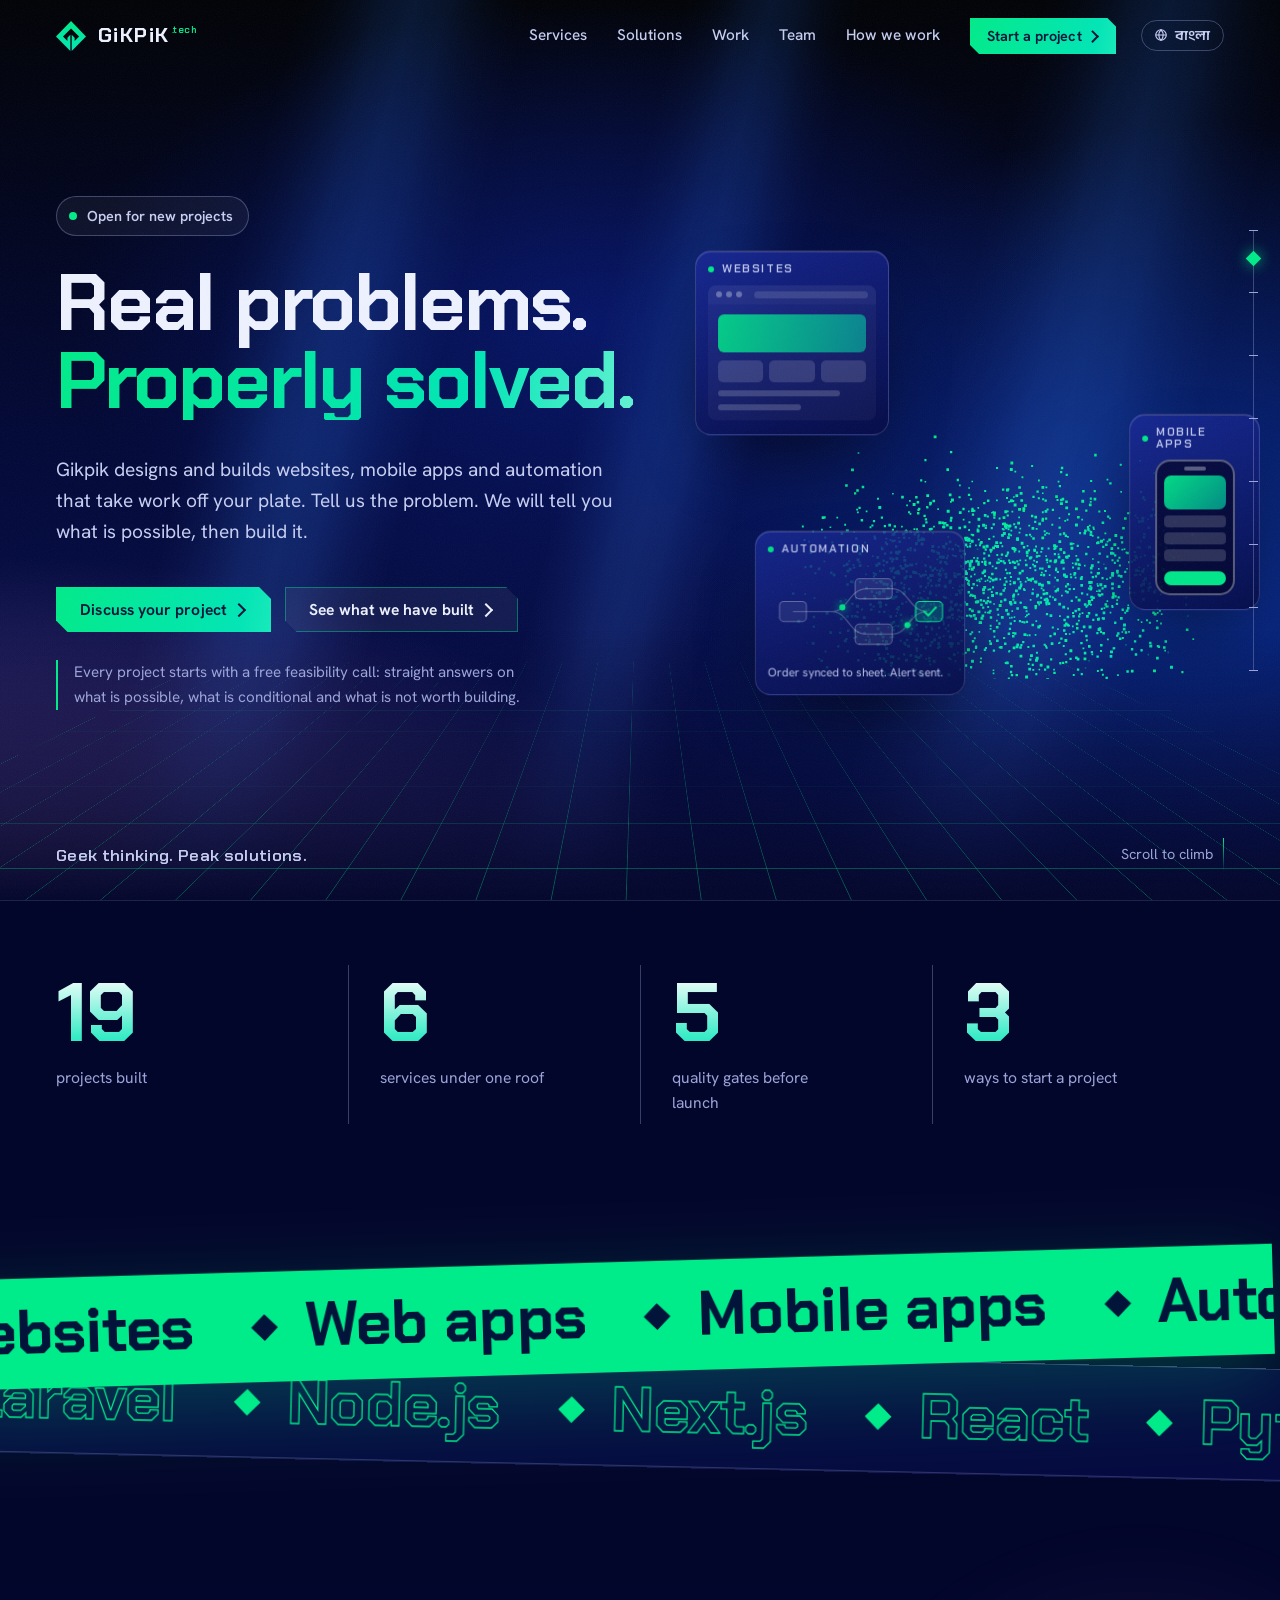
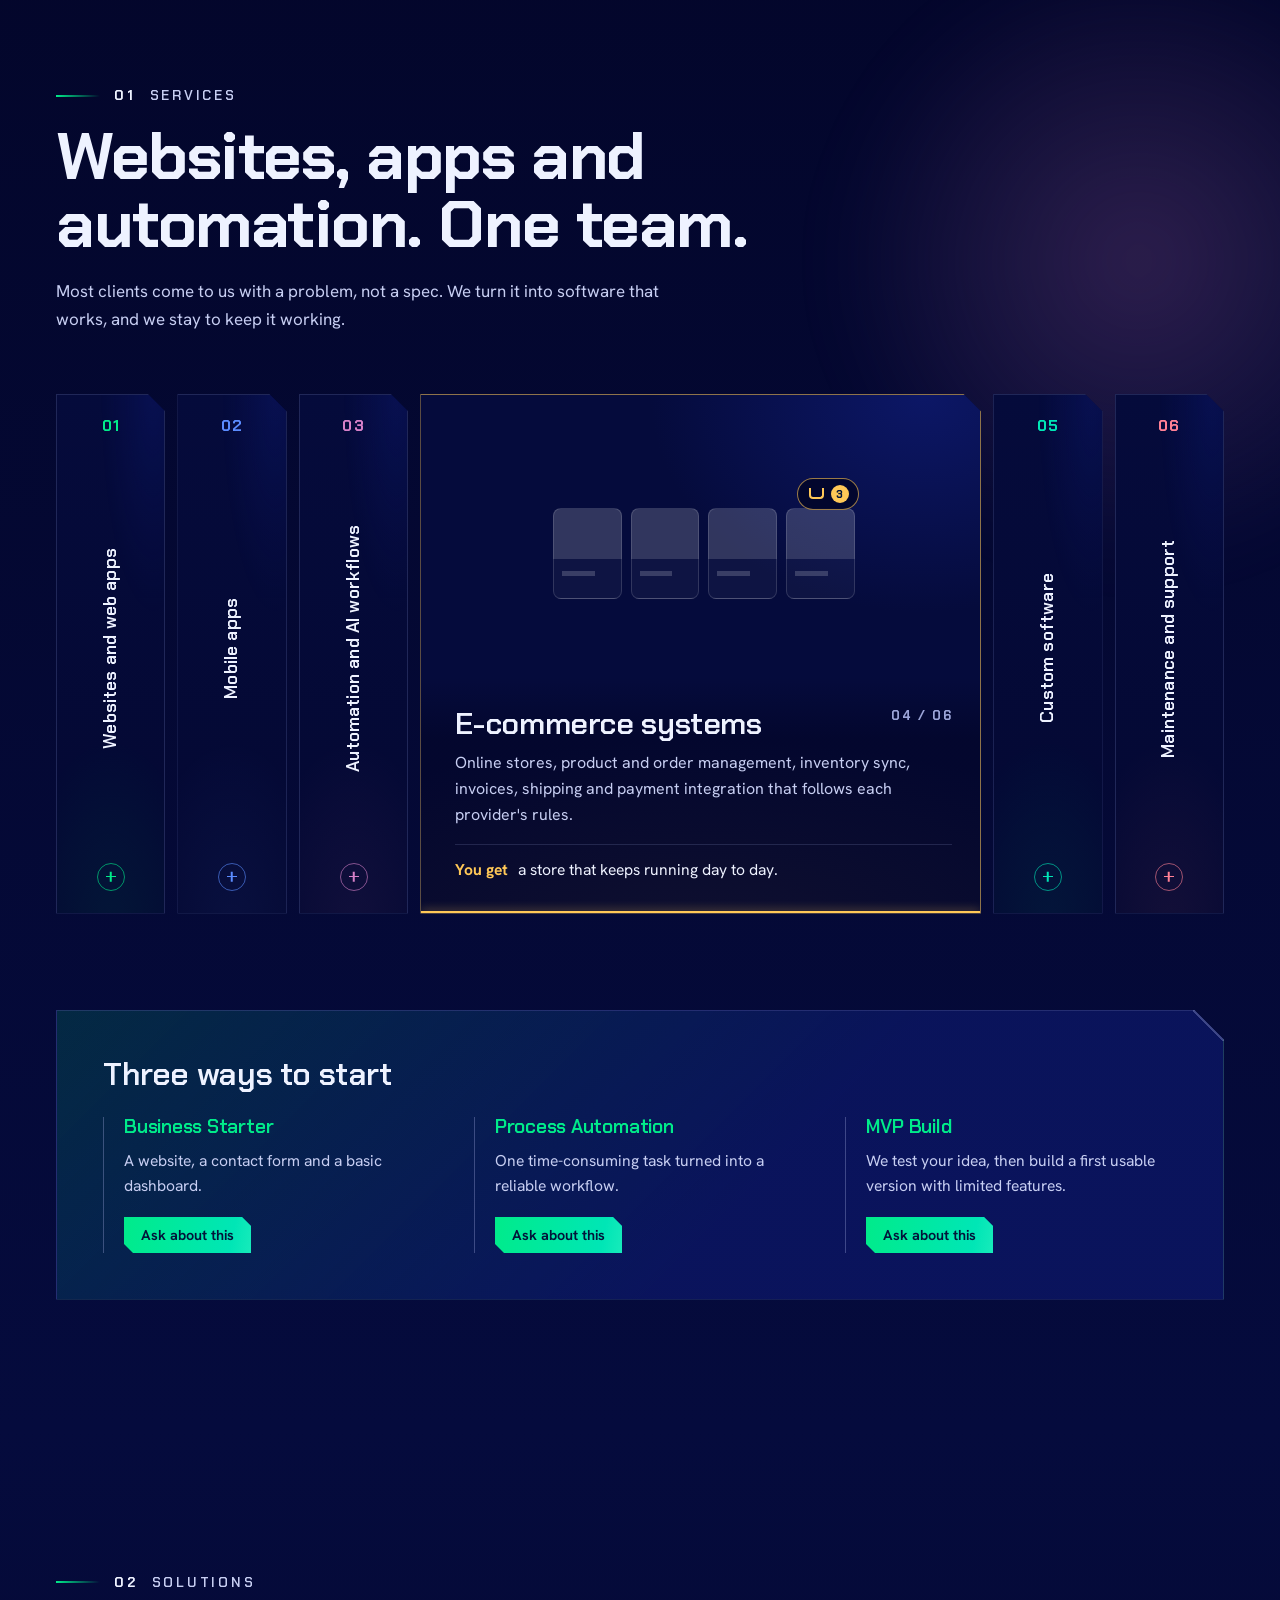
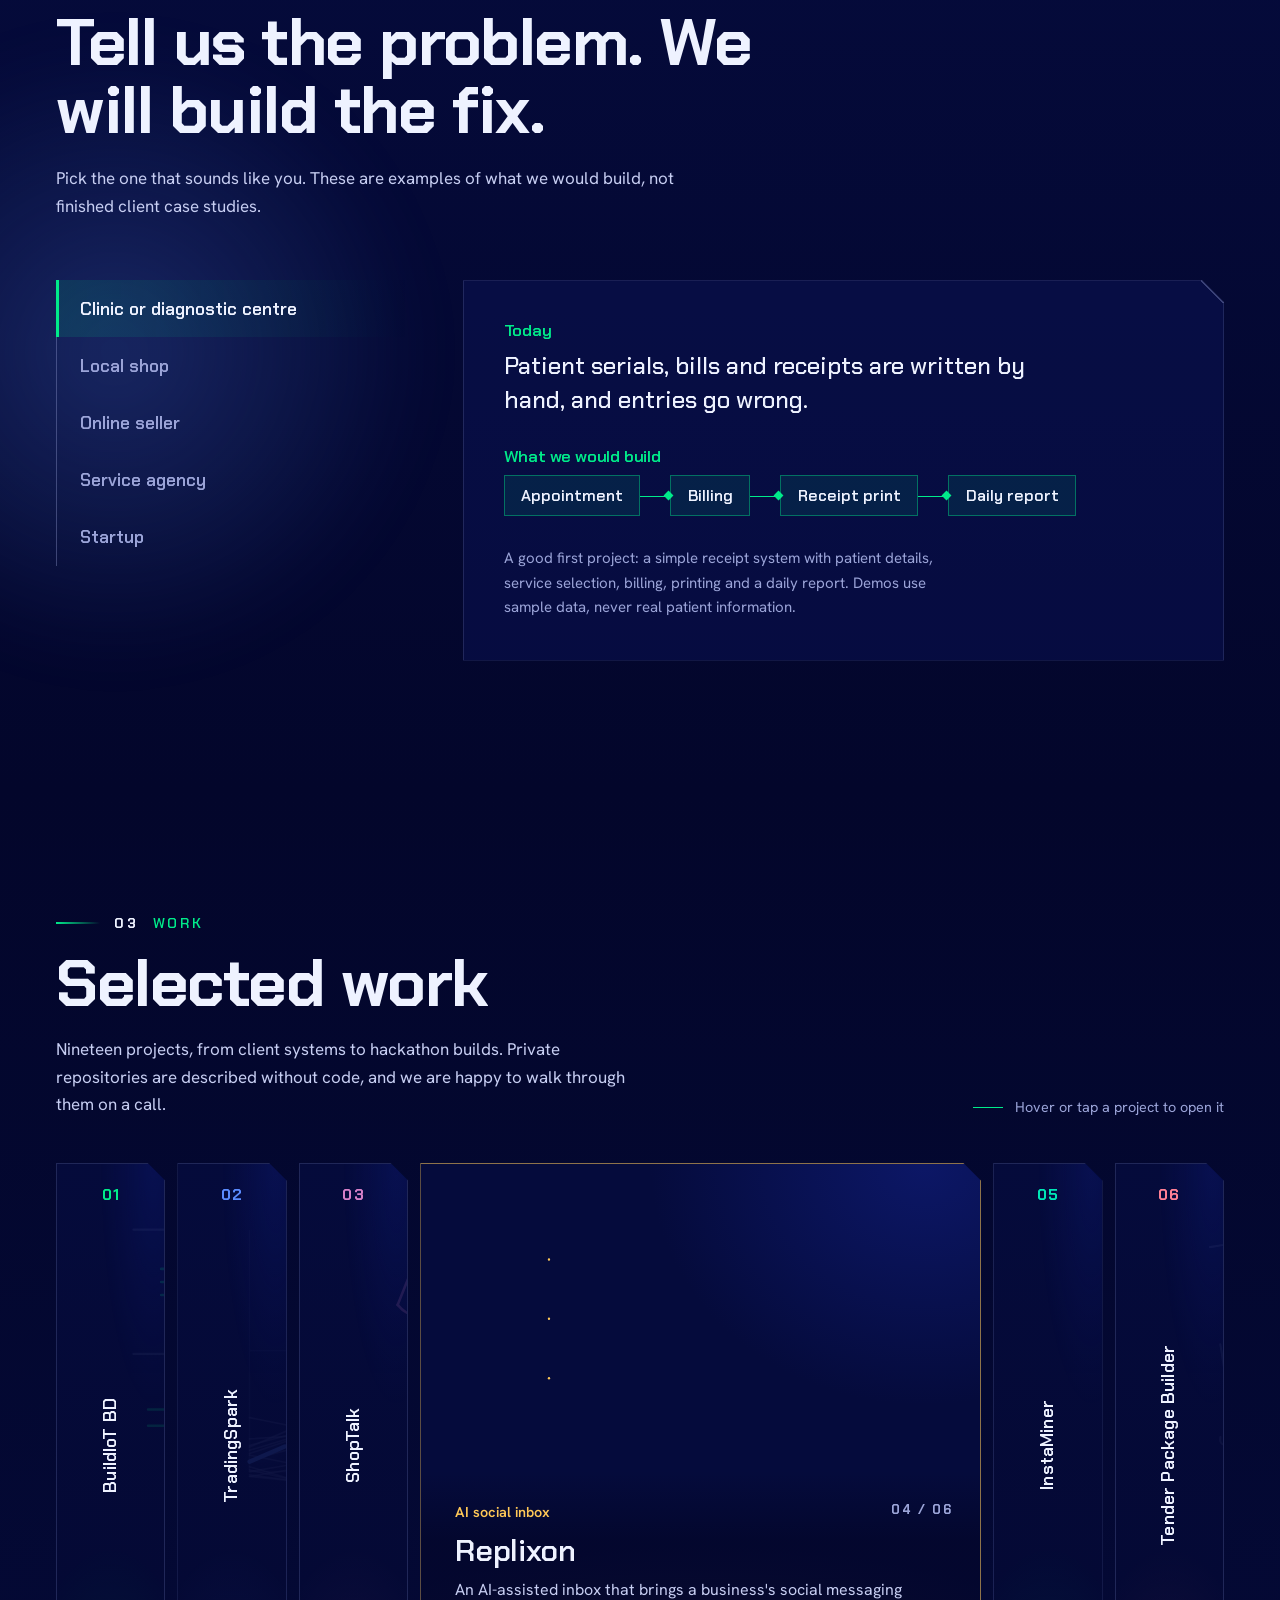
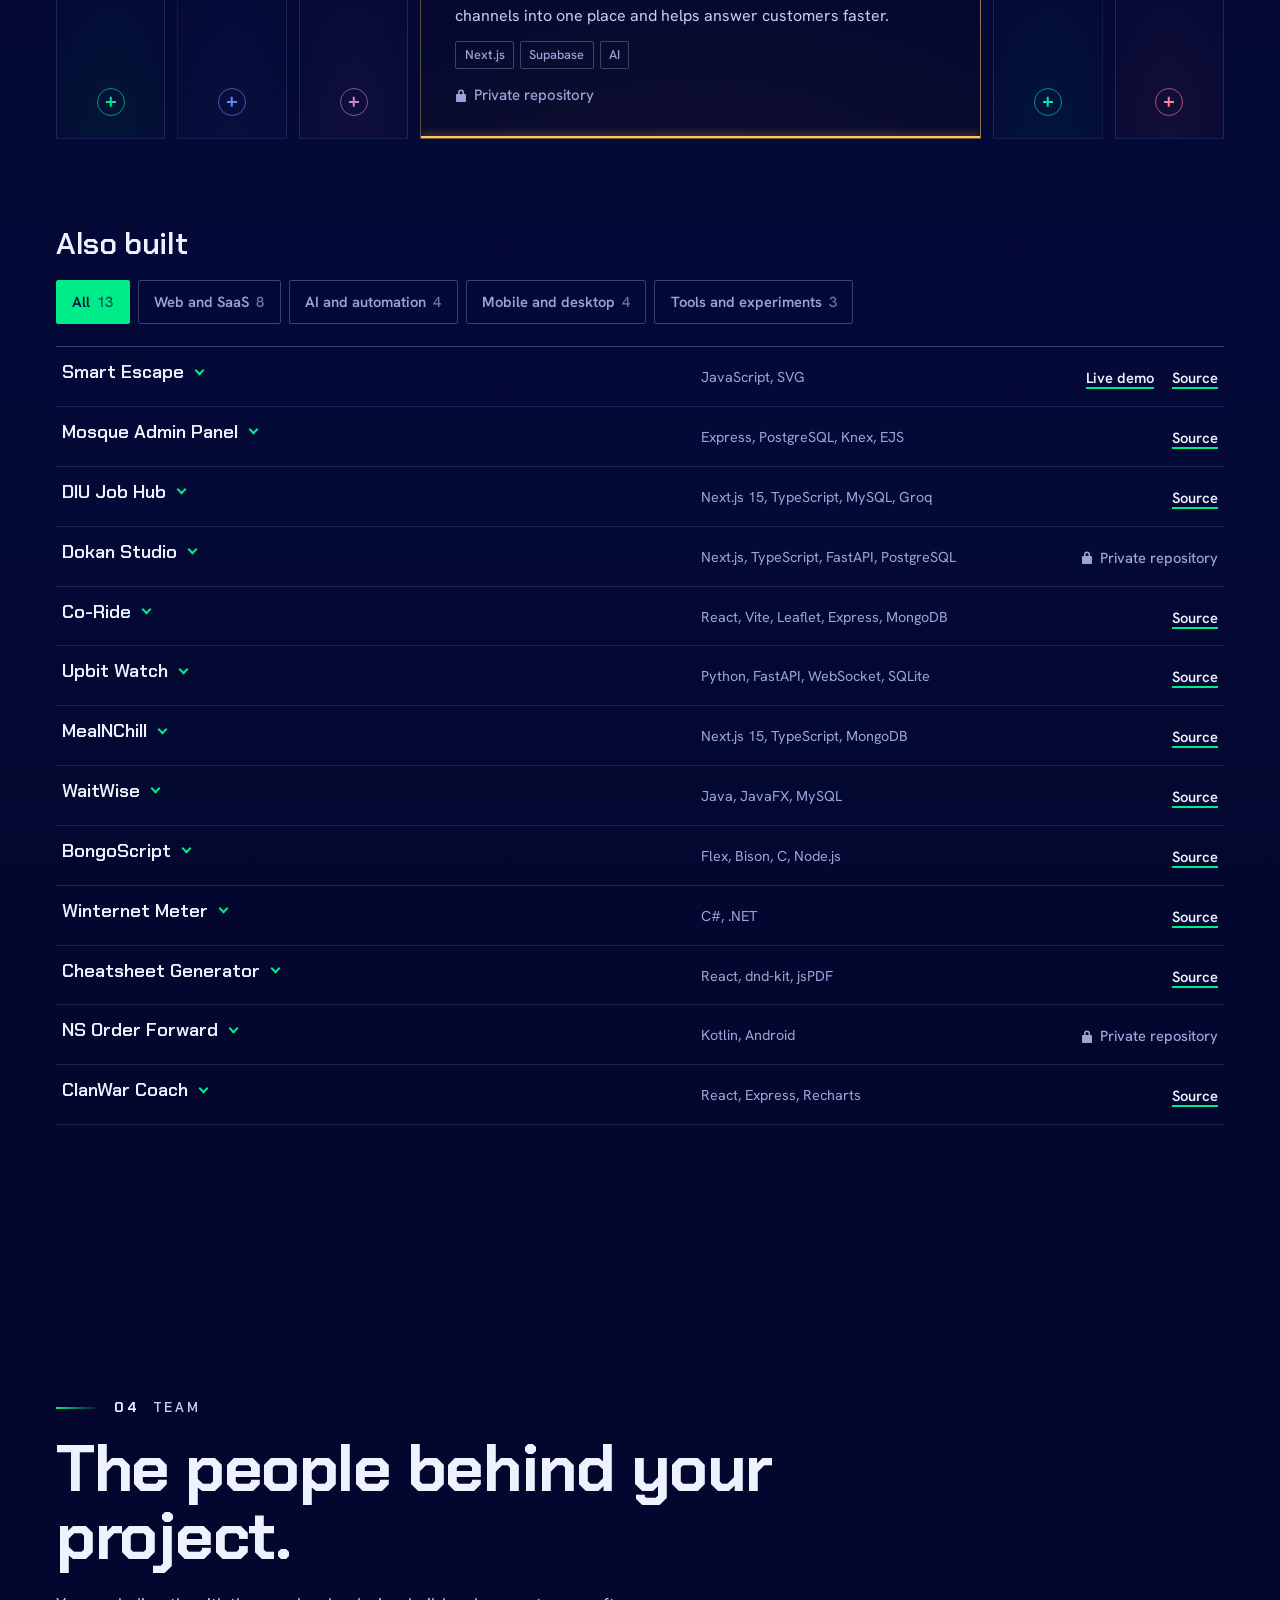
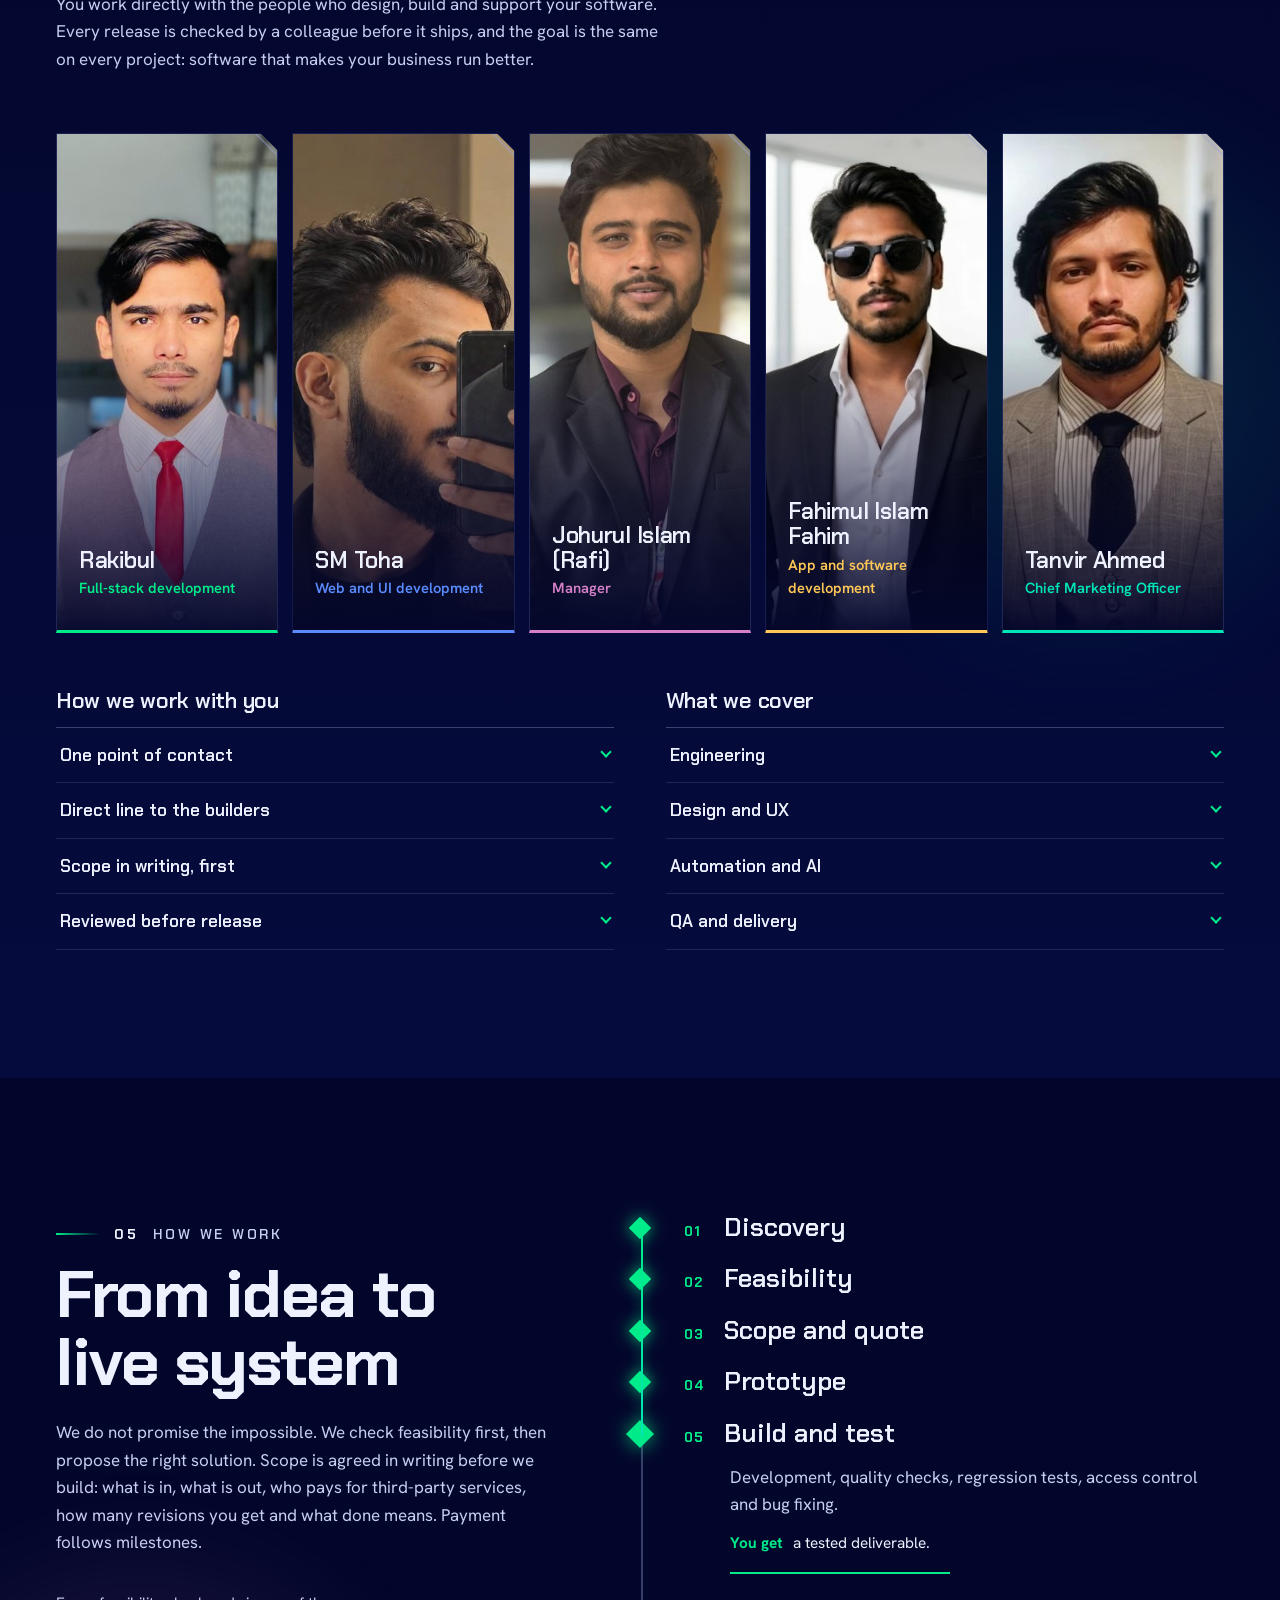
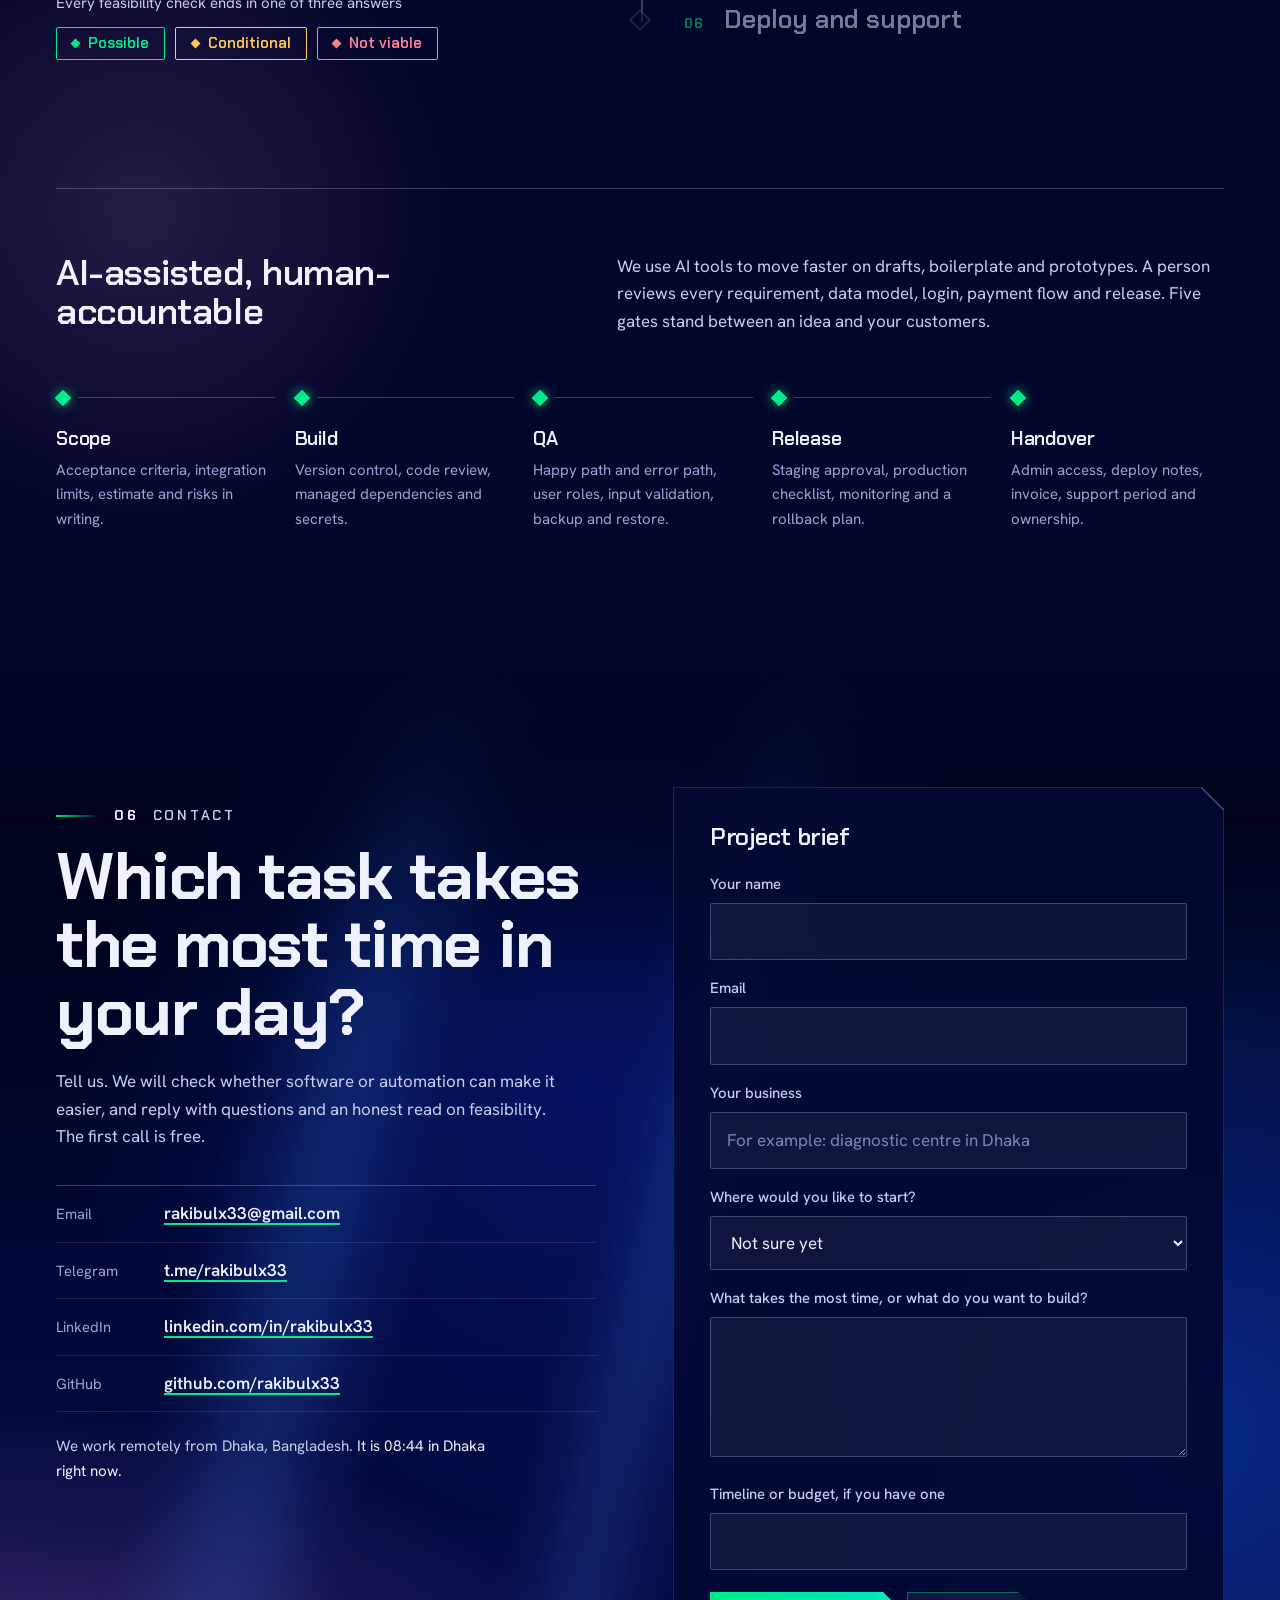
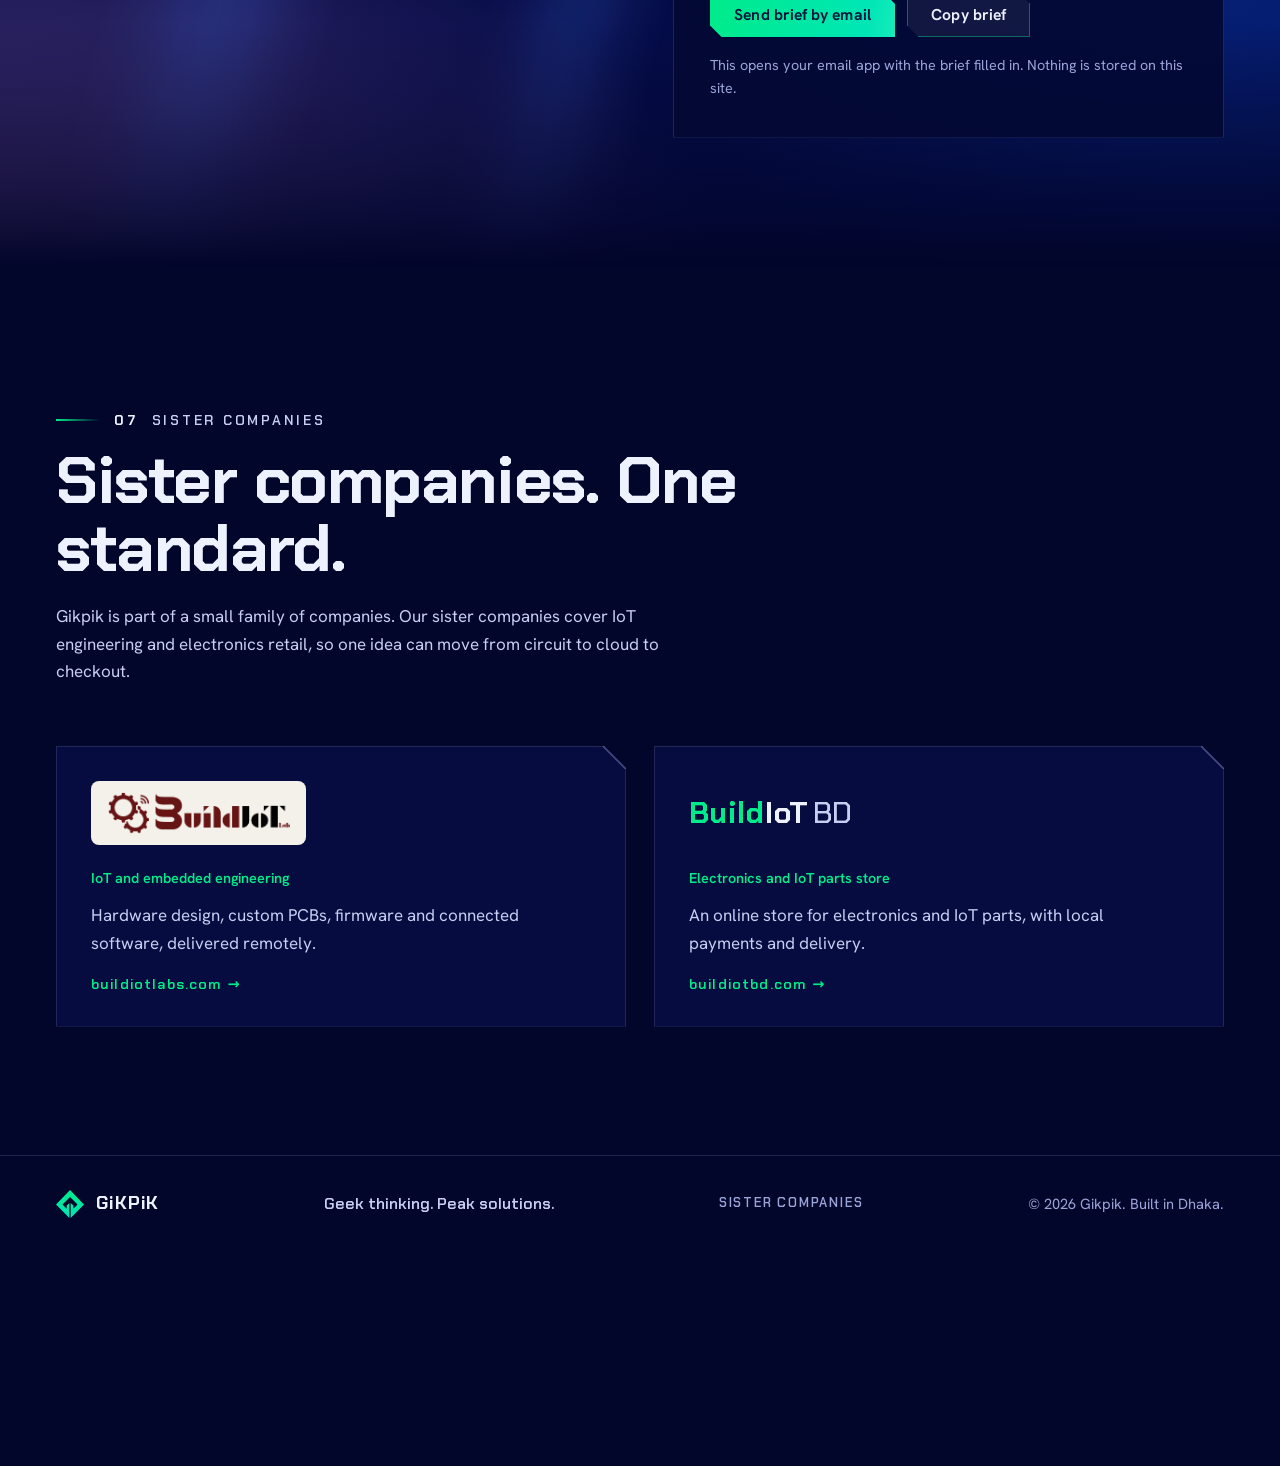
<file: index.html>
<!doctype html>
<html lang="en">
<head>
  <meta charset="utf-8">
  <meta name="viewport" content="width=device-width, initial-scale=1">
  <title>Gikpik | Real problems. Properly solved.</title>
  <meta name="description" content="Gikpik builds websites, mobile apps and automation that take work off your plate, for businesses in Bangladesh and abroad. Tell us the problem. We will tell you what is possible.">
  <meta name="theme-color" content="#03062B">
  <meta name="color-scheme" content="dark">

  <link rel="canonical" href="https://rakibulx33.github.io/gikpik/">
  <link rel="alternate" hreflang="en" href="https://rakibulx33.github.io/gikpik/">
  <link rel="alternate" hreflang="bn" href="https://rakibulx33.github.io/gikpik/bn/">
  <link rel="alternate" hreflang="x-default" href="https://rakibulx33.github.io/gikpik/">

  <meta property="og:type" content="website">
  <meta property="og:url" content="https://rakibulx33.github.io/gikpik/">
  <meta property="og:locale" content="en_US">
  <meta property="og:locale:alternate" content="bn_BD">
  <meta property="og:site_name" content="Gikpik">
  <meta property="og:title" content="Gikpik | Real problems. Properly solved.">
  <meta property="og:description" content="Websites, mobile apps and automation, built by professionals who own the outcome. Geek thinking. Peak solutions.">
  <meta property="og:image" content="https://rakibulx33.github.io/gikpik/assets/brand/og.jpg">
  <meta property="og:image:width" content="1200">
  <meta property="og:image:height" content="630">
  <meta property="og:image:alt" content="The Gikpik mark, a green diamond with an upward arrow, on a deep blue aurora background">
  <meta name="twitter:card" content="summary_large_image">

  <link rel="icon" href="assets/brand/favicon.svg" type="image/svg+xml">
  <link rel="apple-touch-icon" href="assets/brand/apple-touch-icon.png">
  <link rel="preload" href="assets/fonts/chakra-petch-latin-700-normal.woff2" as="font" type="font/woff2" crossorigin>
  <link rel="preload" href="assets/fonts/hanken-grotesk-latin-wght-normal.woff2" as="font" type="font/woff2" crossorigin>
  <script>document.documentElement.classList.add("js");try{if(sessionStorage.getItem("gk-intro")==="1")document.documentElement.classList.add("gk-quick")}catch(e){}</script>
  <link rel="stylesheet" href="css/styles.css">

  <script type="application/ld+json">
  {"@context":"https://schema.org","@type":"ProfessionalService","name":"Gikpik","slogan":"Geek thinking. Peak solutions.","description":"Professionals building websites, mobile apps and business automation.","areaServed":["Bangladesh","Worldwide"],"address":{"@type":"PostalAddress","addressLocality":"Dhaka","addressCountry":"BD"}}
  </script>
</head>
<body>
  <div class="loader" id="loader" aria-hidden="true"><svg viewBox="0 0 512 512"><defs><linearGradient id="gkLoad" x1="0" y1="0" x2="0" y2="1"><stop offset="0" stop-color="#00EB8A"/><stop offset="1" stop-color="#00E6B6"/></linearGradient></defs><path d="M256.5,0 L512,265.5 L268.5,512 L268.5,240 L272.5,240 L318,285.5 L318,342 L394,266 L256.5,126 L119,266 L195,342 L195,285.5 L240.5,240 L244.5,240 L244.5,512 L0,265.5 Z"/></svg><p>GiKPiK</p><span class="ld-bar"><i></i></span></div>
  <a class="skip" href="#services">Skip to content</a>
  <div class="progress" id="progress" aria-hidden="true"></div>
  <div class="cursor-glow" id="cursor-glow" aria-hidden="true"></div>

  <!-- ============ HEADER ============ -->
  <header class="site-header" id="site-header">
    <div class="container header-row">
      <a class="brand" href="#top" aria-label="Gikpik, back to top">
        <img src="assets/brand/mark.svg" alt="" width="30" height="30">
        <span class="wordmark">GiKPiK<sup class="tld">.tech</sup></span>
      </a>
      <nav class="main-nav" id="main-nav" aria-label="Primary">
        <a href="#services">Services</a>
        <a href="#fit">Solutions</a>
        <a href="#work">Work</a>
        <a href="#team">Team</a>
        <a href="#process">How we work</a>
        <a class="btn btn-primary btn-sm has-arrow" href="#contact">Start a project</a>
      </nav>
      <a class="lang-switch" href="bn/" hreflang="bn" lang="bn">বাংলা</a>
      <button class="menu-btn" id="menu-btn" aria-expanded="false" aria-controls="main-nav">
        <span class="sr">Menu</span><i></i><i></i>
      </button>
    </div>
  </header>

  <!-- ============ ALTITUDE RAIL ============ -->
  <nav class="rail" id="rail" aria-hidden="true">
    <div class="rail-track"><span class="rail-marker" id="rail-marker"></span></div>
    <ul id="rail-list"></ul>
  </nav>

  <main>
  <!-- ============ HERO ============ -->
  <section class="hero" id="top">
    <div class="aurora" aria-hidden="true"><i></i><i></i><i></i></div>
    <div class="grid-floor" aria-hidden="true"></div>
    <div class="container hero-grid">
      <div class="hero-copy">
        <p class="status-pill"><span class="live" aria-hidden="true"></span>Open for new projects</p>
        <h1 class="display">
          <span class="line"><span class="li">Real problems.</span></span>
          <span class="line"><span class="li grad">Properly solved.</span></span>
        </h1>
        <p class="lede">Gikpik designs and builds websites, mobile apps and automation that take work off your plate. Tell us the problem. We will tell you what is possible, then build it.</p>
        <div class="actions">
          <a class="btn btn-primary has-arrow" href="#contact">Discuss your project</a>
          <a class="btn btn-ghost has-arrow" href="#work">See what we have built</a>
        </div>
        <p class="hero-note">Every project starts with a free feasibility call: straight answers on what is possible, what is conditional and what is not worth building.</p>
      </div>

      <div class="hero-stage" id="stage" aria-hidden="true">
        <canvas id="particles"></canvas>
        <div class="float f-web" data-depth="1.0"><div class="float-in"><p class="float-tag"><span class="live"></span>Websites</p><div class="viz viz-web" aria-hidden="true"><div class="vb-bar"><i></i><i></i><i></i><span></span></div><div class="vb-body"><b class="vb-hero"></b><div class="vb-row"><i></i><i></i><i></i></div><u></u><u></u></div></div></div></div>
        <div class="float f-app" data-depth="1.6"><div class="float-in"><p class="float-tag"><span class="live"></span>Mobile apps</p><div class="viz viz-app" aria-hidden="true"><div class="ph"><span class="notch"></span><b class="ph-card"></b><ul><li></li><li></li><li></li></ul><em class="ph-btn"></em></div></div></div></div>
        <div class="float f-flow" data-depth="1.3"><div class="float-in"><p class="float-tag"><span class="live"></span>Automation</p><div class="viz viz-flow" aria-hidden="true"><svg viewBox="0 0 220 110"><path class="fl-path" d="M30 55H76C96 55 96 28 118 28H148M76 55C96 55 96 82 118 82H148M148 28C168 28 168 55 190 55M148 82C168 82 168 55 190 55" fill="none"/><circle class="fl-dot" r="3.6"><animateMotion dur="2.6s" repeatCount="indefinite" path="M30 55H76C96 55 96 28 118 28H148C168 28 168 55 190 55"/></circle><circle class="fl-dot d2" r="3.6"><animateMotion dur="2.6s" begin="1.3s" repeatCount="indefinite" path="M30 55H76C96 55 96 82 118 82H148C168 82 168 55 190 55"/></circle><g class="fl-nodes"><rect x="14" y="43" width="32" height="24" rx="5"/><rect x="104" y="16" width="44" height="24" rx="5"/><rect x="104" y="70" width="44" height="24" rx="5"/><rect class="fl-done" x="176" y="43" width="32" height="24" rx="5"/></g><path class="fl-check" d="M186 55l5 5 9-10" fill="none"/></svg></div><p class="float-note">Order synced to sheet. Alert sent.</p></div></div>

        <svg class="mark" id="mark" viewBox="0 0 512 512" focusable="false">
          <defs>
            <linearGradient id="gkPeak" x1="0" y1="0" x2="0" y2="1">
              <stop offset="0" stop-color="#00EB8A"/>
              <stop offset="1" stop-color="#00E6B6"/>
            </linearGradient>
          </defs>
          <path fill="url(#gkPeak)" d="M256.5,0 L512,265.5 L268.5,512 L268.5,240 L272.5,240 L318,285.5 L318,342 L394,266 L256.5,126 L119,266 L195,342 L195,285.5 L240.5,240 L244.5,240 L244.5,512 L0,265.5 Z"/>
        </svg>
      </div>
    </div>

    <div class="container hero-foot">
      <p class="tagline">Geek thinking. Peak solutions.</p>
      <a class="climb" href="#services">Scroll to climb</a>
    </div>
  </section>

  <!-- ============ NUMBERS ============ -->
  <section class="stats" aria-label="Gikpik in numbers">
    <div class="container stats-row">
      <div class="stat"><p class="num"><span data-count="19">19</span></p><p class="cap">projects built</p></div>
      <div class="stat"><p class="num"><span data-count="6">6</span></p><p class="cap">services under one roof</p></div>
      <div class="stat"><p class="num"><span data-count="5">5</span></p><p class="cap">quality gates before launch</p></div>
      <div class="stat"><p class="num"><span data-count="3">3</span></p><p class="cap">ways to start a project</p></div>
    </div>
  </section>

  <!-- ============ MARQUEE BANDS ============ -->
  <div class="bands" aria-hidden="true">
    <div class="band band-mint" data-dir="-1">
      <div class="marquee">
        <ul><li>Websites</li><li>Web apps</li><li>Mobile apps</li><li>Automation</li><li>AI workflows</li><li>E-commerce</li><li>Dashboards</li><li>Integrations</li></ul>
        <ul><li>Websites</li><li>Web apps</li><li>Mobile apps</li><li>Automation</li><li>AI workflows</li><li>E-commerce</li><li>Dashboards</li><li>Integrations</li></ul>
      </div>
    </div>
    <div class="band band-line" data-dir="1">
      <div class="marquee">
        <ul><li>Laravel</li><li>Node.js</li><li>Next.js</li><li>React</li><li>Python</li><li>FastAPI</li><li>Kotlin</li><li>Supabase</li><li>PostgreSQL</li><li>Docker</li></ul>
        <ul><li>Laravel</li><li>Node.js</li><li>Next.js</li><li>React</li><li>Python</li><li>FastAPI</li><li>Kotlin</li><li>Supabase</li><li>PostgreSQL</li><li>Docker</li></ul>
      </div>
    </div>
  </div>

  <!-- ============ SERVICES ============ -->
  <section class="section services" id="services" data-label="Services">
    <div class="container">
      <header class="section-head">
        <h2 class="split">Websites, apps and automation. One team.</h2>
        <p>Most clients come to us with a problem, not a spec. We turn it into software that works, and we stay to keep it working.</p>
      </header>

      <div class="xp-wrap xp-svc" id="svc">
        <article class="xp is-open" style="--ac:0,235,138">
          <button class="xp-hit" type="button" id="svc-btn-1" aria-expanded="true" aria-controls="svc-body-1">
            <span class="xp-num">01</span>
            <span class="xp-title">Websites and web apps</span>
            <span class="xp-plus" aria-hidden="true"></span>
          </button>
          <div class="xp-panel">
            <div class="xp-art" aria-hidden="true"><div class="viz viz-web" aria-hidden="true"><div class="vb-bar"><i></i><i></i><i></i><span></span></div><div class="vb-body"><b class="vb-hero"></b><div class="vb-row"><i></i><i></i><i></i></div><u></u><u></u></div></div></div>
            <div class="xp-body" id="svc-body-1" role="region" aria-labelledby="svc-btn-1">
              <p class="xp-count" aria-hidden="true">01 / 06</p>
              <h3>Websites and web apps</h3>
              <p class="xp-desc">Business sites, landing pages, dashboards, admin panels, booking systems and customer portals. Responsive, fast and built so someone can maintain them.</p>
              <p class="result"><strong>You get</strong> your business online, with the daily work digital.</p>
            </div>
          </div>
          <span class="xp-timer" aria-hidden="true"></span>
        </article>
        <article class="xp" style="--ac:91,140,255">
          <button class="xp-hit" type="button" id="svc-btn-2" aria-expanded="false" aria-controls="svc-body-2">
            <span class="xp-num">02</span>
            <span class="xp-title">Mobile apps</span>
            <span class="xp-plus" aria-hidden="true"></span>
          </button>
          <div class="xp-panel">
            <div class="xp-art" aria-hidden="true"><div class="viz viz-app" aria-hidden="true"><div class="ph"><span class="notch"></span><b class="ph-card"></b><ul><li></li><li></li><li></li></ul><em class="ph-btn"></em></div></div></div>
            <div class="xp-body" id="svc-body-2" role="region" aria-labelledby="svc-btn-2">
              <p class="xp-count" aria-hidden="true">02 / 06</p>
              <h3>Mobile apps</h3>
              <p class="xp-desc">Business apps for Android, and iOS-compatible builds when a project needs them: customer portals, staff apps and field data collection.</p>
              <p class="result"><strong>You get</strong> your service in your customers' and staff's pockets.</p>
            </div>
          </div>
          <span class="xp-timer" aria-hidden="true"></span>
        </article>
        <article class="xp" style="--ac:214,128,200">
          <button class="xp-hit" type="button" id="svc-btn-3" aria-expanded="false" aria-controls="svc-body-3">
            <span class="xp-num">03</span>
            <span class="xp-title">Automation and AI workflows</span>
            <span class="xp-plus" aria-hidden="true"></span>
          </button>
          <div class="xp-panel">
            <div class="xp-art" aria-hidden="true"><div class="viz viz-flow" aria-hidden="true"><svg viewBox="0 0 220 110"><path class="fl-path" d="M30 55H76C96 55 96 28 118 28H148M76 55C96 55 96 82 118 82H148M148 28C168 28 168 55 190 55M148 82C168 82 168 55 190 55" fill="none"/><circle class="fl-dot" r="3.6"><animateMotion dur="2.6s" repeatCount="indefinite" path="M30 55H76C96 55 96 28 118 28H148C168 28 168 55 190 55"/></circle><circle class="fl-dot d2" r="3.6"><animateMotion dur="2.6s" begin="1.3s" repeatCount="indefinite" path="M30 55H76C96 55 96 82 118 82H148C168 82 168 55 190 55"/></circle><g class="fl-nodes"><rect x="14" y="43" width="32" height="24" rx="5"/><rect x="104" y="16" width="44" height="24" rx="5"/><rect x="104" y="70" width="44" height="24" rx="5"/><rect class="fl-done" x="176" y="43" width="32" height="24" rx="5"/></g><path class="fl-check" d="M186 55l5 5 9-10" fill="none"/></svg></div></div>
            <div class="xp-body" id="svc-body-3" role="region" aria-labelledby="svc-btn-3">
              <p class="xp-count" aria-hidden="true">03 / 06</p>
              <h3>Automation and AI workflows</h3>
              <p class="xp-desc">Form to spreadsheet to notification. CRM follow-ups, document processing, approvals, API integrations and AI-assisted customer support.</p>
              <p class="result"><strong>You get</strong> fewer repeated steps and less time lost to admin.</p>
            </div>
          </div>
          <span class="xp-timer" aria-hidden="true"></span>
        </article>
        <article class="xp" style="--ac:255,200,87">
          <button class="xp-hit" type="button" id="svc-btn-4" aria-expanded="false" aria-controls="svc-body-4">
            <span class="xp-num">04</span>
            <span class="xp-title">E-commerce systems</span>
            <span class="xp-plus" aria-hidden="true"></span>
          </button>
          <div class="xp-panel">
            <div class="xp-art" aria-hidden="true"><div class="viz viz-shop" aria-hidden="true"><div class="vs-grid"><i></i><i></i><i></i><i></i></div><div class="vs-cart"><span class="vs-ico"></span><b>3</b></div></div></div>
            <div class="xp-body" id="svc-body-4" role="region" aria-labelledby="svc-btn-4">
              <p class="xp-count" aria-hidden="true">04 / 06</p>
              <h3>E-commerce systems</h3>
              <p class="xp-desc">Online stores, product and order management, inventory sync, invoices, shipping and payment integration that follows each provider's rules.</p>
              <p class="result"><strong>You get</strong> a store that keeps running day to day.</p>
            </div>
          </div>
          <span class="xp-timer" aria-hidden="true"></span>
        </article>
        <article class="xp" style="--ac:0,230,182">
          <button class="xp-hit" type="button" id="svc-btn-5" aria-expanded="false" aria-controls="svc-body-5">
            <span class="xp-num">05</span>
            <span class="xp-title">Custom software</span>
            <span class="xp-plus" aria-hidden="true"></span>
          </button>
          <div class="xp-panel">
            <div class="xp-art" aria-hidden="true"><div class="viz viz-dash" aria-hidden="true"><div class="vd-kpi"><i></i><i></i><i></i></div><div class="vd-bars"><i></i><i></i><i></i><i></i><i></i><i></i></div></div></div>
            <div class="xp-body" id="svc-body-5" role="region" aria-labelledby="svc-btn-5">
              <p class="xp-count" aria-hidden="true">05 / 06</p>
              <h3>Custom software</h3>
              <p class="xp-desc">Office management, inventory, billing, reporting, POS-connected tools and internal APIs.</p>
              <p class="result"><strong>You get</strong> tools shaped around how your office actually works.</p>
            </div>
          </div>
          <span class="xp-timer" aria-hidden="true"></span>
        </article>
        <article class="xp" style="--ac:255,128,149">
          <button class="xp-hit" type="button" id="svc-btn-6" aria-expanded="false" aria-controls="svc-body-6">
            <span class="xp-num">06</span>
            <span class="xp-title">Maintenance and support</span>
            <span class="xp-plus" aria-hidden="true"></span>
          </button>
          <div class="xp-panel">
            <div class="xp-art" aria-hidden="true"><div class="viz viz-pulse" aria-hidden="true"><svg viewBox="0 0 240 80"><path class="vp-base" d="M0 44H240"/><path class="vp-line" d="M0 44H70L82 20L96 66L108 32L118 44H160L168 36L176 50L184 44H240"/></svg><p class="vp-label"><span class="live"></span>Monitoring on</p></div></div>
            <div class="xp-body" id="svc-body-6" role="region" aria-labelledby="svc-btn-6">
              <p class="xp-count" aria-hidden="true">06 / 06</p>
              <h3>Maintenance and support</h3>
              <p class="xp-desc">Bug fixes, hosting and deployment, backups, performance checks, feature updates and documentation.</p>
              <p class="result"><strong>You get</strong> a system that stays fast, safe and up to date.</p>
            </div>
          </div>
          <span class="xp-timer" aria-hidden="true"></span>
        </article>
      </div>

      <div class="offers cut glow">
        <h3>Three ways to start</h3>
        <div class="offer-row">
          <div class="offer">
            <h4>Business Starter</h4>
            <p>A website, a contact form and a basic dashboard.</p>
            <button type="button" class="btn btn-primary btn-sm" data-offer="Business Starter">Ask about this</button>
          </div>
          <div class="offer">
            <h4>Process Automation</h4>
            <p>One time-consuming task turned into a reliable workflow.</p>
            <button type="button" class="btn btn-primary btn-sm" data-offer="Process Automation">Ask about this</button>
          </div>
          <div class="offer">
            <h4>MVP Build</h4>
            <p>We test your idea, then build a first usable version with limited features.</p>
            <button type="button" class="btn btn-primary btn-sm" data-offer="MVP Build">Ask about this</button>
          </div>
        </div>
      </div>
    </div>
  </section>

  <!-- ============ SOLUTIONS ============ -->
  <section class="section fit" id="fit" data-label="Solutions">
    <div class="container">
      <header class="section-head">
        <h2 class="split">Tell us the problem. We will build the fix.</h2>
        <p>Pick the one that sounds like you. These are examples of what we would build, not finished client case studies.</p>
      </header>

      <div class="fit-grid">
        <div class="tabs" role="tablist" aria-label="Business type" id="tabs">
          <button role="tab" id="tab-clinic" aria-selected="true" aria-controls="panel" data-key="clinic">Clinic or diagnostic centre</button>
          <button role="tab" id="tab-shop" aria-selected="false" aria-controls="panel" data-key="shop" tabindex="-1">Local shop</button>
          <button role="tab" id="tab-seller" aria-selected="false" aria-controls="panel" data-key="seller" tabindex="-1">Online seller</button>
          <button role="tab" id="tab-agency" aria-selected="false" aria-controls="panel" data-key="agency" tabindex="-1">Service agency</button>
          <button role="tab" id="tab-startup" aria-selected="false" aria-controls="panel" data-key="startup" tabindex="-1">Startup</button>
        </div>

        <div class="panel cut glow" id="panel" role="tabpanel" aria-labelledby="tab-clinic" tabindex="0">
          <div class="panel-block">
            <h3>Today</h3>
            <p id="panel-today"></p>
          </div>
          <div class="panel-block">
            <h3>What we would build</h3>
            <ol class="flow" id="panel-flow"></ol>
          </div>
          <p class="panel-foot" id="panel-foot"></p>
        </div>
      </div>
    </div>
  </section>

  <!-- ============ WORK ============ -->
  <section class="work" id="work" data-label="Work">
    <div class="container">
      <header class="work-head">
        <div>
          <h2 class="split">Selected work</h2>
          <p>Nineteen projects, from client systems to hackathon builds. Private repositories are described without code, and we are happy to walk through them on a call.</p>
        </div>
        <p class="xp-hint" aria-hidden="true">Hover or tap a project to open it</p>
      </header>

      <div class="xp-wrap" id="xp">
        <article class="xp is-open" style="--ac:0,235,138">
          <button class="xp-hit" type="button" id="xp-btn-1" aria-expanded="true" aria-controls="xp-body-1">
            <span class="xp-num">01</span>
            <span class="xp-title">BuildIoT BD</span>
            <span class="xp-plus" aria-hidden="true"></span>
          </button>
          <div class="xp-panel">
            <div class="xp-art" aria-hidden="true">
          <svg class="plate" viewBox="0 0 320 200" aria-hidden="true" focusable="false">
          <g class="p-dim">
          <rect x="24" y="28" width="84" height="64" rx="3"/><rect x="118" y="28" width="84" height="64" rx="3"/><rect x="212" y="28" width="84" height="64" rx="3"/>
          <rect x="24" y="104" width="84" height="64" rx="3"/><rect x="118" y="104" width="84" height="64" rx="3"/><rect x="212" y="104" width="84" height="64" rx="3"/>
          </g>
          <g class="p-line">
          <rect x="50" y="44" width="32" height="32"/>
          <path d="M44 52h6M44 60h6M44 68h6M82 52h6M82 60h6M82 68h6M58 38v6M66 38v6M74 38v6M58 76v6M66 76v6M74 76v6"/>
          <path d="M130 72h26v-16h34"/><circle cx="190" cy="56" r="3"/>
          <path d="M226 78v-18M238 78v-30M250 78v-24M262 78v-12M274 78v-22"/>
          <path d="M36 148h40M36 138h26"/><rect x="36" y="154" width="26" height="8" rx="4" class="p-solid"/>
          <path d="M130 124h46M130 134h30"/><circle cx="278" cy="136" r="14"/><path d="M270 132h4l3 10h10l3-8h-16"/>
          </g>
          </svg>
            </div>
            <div class="xp-body" id="xp-body-1" role="region" aria-labelledby="xp-btn-1">
              <p class="xp-count" aria-hidden="true">01 / 06</p>
              <p class="kind">E-commerce platform</p>
              <h3>BuildIoT BD</h3>
              <p class="xp-desc">A full online store for electronics and IoT parts in Bangladesh, with customer accounts, local payments and delivery, and a staff admin panel.</p>
              <ul class="chips"><li>Laravel</li><li>Tailwind CSS</li></ul>
              <p class="status"><span class="lock">Private repository</span></p>
            </div>
          </div>
          <span class="xp-timer" aria-hidden="true"></span>
        </article>
        <article class="xp" style="--ac:91,140,255">
          <button class="xp-hit" type="button" id="xp-btn-2" aria-expanded="false" aria-controls="xp-body-2">
            <span class="xp-num">02</span>
            <span class="xp-title">TradingSpark</span>
            <span class="xp-plus" aria-hidden="true"></span>
          </button>
          <div class="xp-panel">
            <div class="xp-art" aria-hidden="true">
          <svg class="plate" viewBox="0 0 320 200" aria-hidden="true" focusable="false">
          <path class="p-grid" d="M24 28v148M24 176h272M24 102h272"/>
          <g class="p-dim p-thin">
          <path d="M24,176 L54,171 L84,176 L115,182 L145,182 L175,174 L205,180 L236,182 L266,182 L296,182"/>
          <path d="M24,178 L54,182 L84,176 L115,170 L145,169 L175,156 L205,159 L236,165 L266,162 L296,171"/>
          <path d="M24,165 L54,155 L84,143 L115,157 L145,151 L175,144 L205,155 L236,163 L266,153 L296,148"/>
          <path d="M24,156 L54,154 L84,147 L115,142 L145,131 L175,118 L205,103 L236,111 L266,116 L296,116"/>
          <path d="M24,160 L54,152 L84,136 L115,127 L145,115 L175,103 L205,105 L236,100 L266,96 L296,89"/>
          <path d="M24,163 L54,154 L84,156 L115,155 L145,166 L175,157 L205,170 L236,159 L266,163 L296,164"/>
          <path d="M24,179 L54,174 L84,177 L115,182 L145,172 L175,164 L205,171 L236,181 L266,182 L296,182"/>
          <path d="M24,175 L54,182 L84,179 L115,164 L145,159 L175,165 L205,158 L236,145 L266,134 L296,138"/>
          <path d="M24,166 L54,172 L84,182 L115,182 L145,178 L175,182 L205,182 L236,182 L266,182 L296,182"/>
          <path d="M24,173 L54,182 L84,178 L115,169 L145,166 L175,171 L205,177 L236,171 L266,166 L296,182"/>
          <path d="M24,179 L54,182 L84,170 L115,155 L145,147 L175,151 L205,153 L236,159 L266,168 L296,171"/>
          <path d="M24,143 L54,149 L84,148 L115,138 L145,124 L175,115 L205,106 L236,101 L266,95 L296,83"/>
          <path d="M24,161 L54,148 L84,143 L115,129 L145,135 L175,134 L205,130 L236,131 L266,121 L296,105"/>
          <path d="M24,169 L54,161 L84,154 L115,162 L145,147 L175,144 L205,139 L236,131 L266,136 L296,127"/>
          </g>
          <path class="p-line p-hero" d="M24,170 L54,157 L84,155 L115,134 L145,117 L175,111 L205,91 L236,78 L266,52 L296,36"/>
          <circle class="p-dot" cx="296" cy="36" r="4.5"/>
          </svg>
            </div>
            <div class="xp-body" id="xp-body-2" role="region" aria-labelledby="xp-btn-2">
              <p class="xp-count" aria-hidden="true">02 / 06</p>
              <p class="kind">Algorithmic trading system</p>
              <h3>TradingSpark</h3>
              <p class="xp-desc">An algorithmic trading system for automated strategy research and validation. It runs demo-first, with real money only behind an explicit gate.</p>
              <ul class="chips"><li>Python</li><li>NautilusTrader</li><li>React</li><li>TypeScript</li></ul>
              <p class="status"><a href="https://github.com/rakibulx33/tradingspark" rel="noopener">Source on GitHub</a></p>
            </div>
          </div>
          <span class="xp-timer" aria-hidden="true"></span>
        </article>
        <article class="xp" style="--ac:214,128,200">
          <button class="xp-hit" type="button" id="xp-btn-3" aria-expanded="false" aria-controls="xp-body-3">
            <span class="xp-num">03</span>
            <span class="xp-title">ShopTalk</span>
            <span class="xp-plus" aria-hidden="true"></span>
          </button>
          <div class="xp-panel">
            <div class="xp-art" aria-hidden="true">
          <svg class="plate" viewBox="0 0 320 200" aria-hidden="true" focusable="false">
          <g class="p-line">
          <path d="M40 74l12-30h120l12 30"/><path d="M40 74q10 12 20 0q10 12 20 0q10 12 20 0q10 12 20 0q10 12 20 0q10 12 20 0"/>
          <path d="M48 86v82h128v-82"/><rect x="64" y="104" width="32" height="64"/><rect x="112" y="104" width="48" height="30"/>
          </g>
          <g class="p-dim"><path d="M112 144h48M112 154h30"/></g>
          <g class="p-line">
          <path d="M206 56h82a6 6 0 0 1 6 6v46a6 6 0 0 1-6 6h-52l-16 14v-14h-14a6 6 0 0 1-6-6V62a6 6 0 0 1 6-6z"/>
          <path class="p-bars" d="M226 80v8M236 74v20M246 70v28M256 76v16M266 72v24M276 80v8"/>
          </g>
          <g class="p-dim"><path d="M214 148h74M214 160h50"/></g>
          </svg>
            </div>
            <div class="xp-body" id="xp-body-3" role="region" aria-labelledby="xp-btn-3">
              <p class="xp-count" aria-hidden="true">03 / 06</p>
              <p class="kind">Multi-tenant SaaS</p>
              <h3>ShopTalk</h3>
              <p class="xp-desc">A multi-tenant storefront platform where each shop gets an AI assistant that helps customers find products by voice and chat.</p>
              <ul class="chips"><li>Next.js</li><li>Supabase</li><li>AI</li></ul>
              <p class="status"><span class="lock">Private repository</span></p>
            </div>
          </div>
          <span class="xp-timer" aria-hidden="true"></span>
        </article>
        <article class="xp" style="--ac:255,200,87">
          <button class="xp-hit" type="button" id="xp-btn-4" aria-expanded="false" aria-controls="xp-body-4">
            <span class="xp-num">04</span>
            <span class="xp-title">Replixon</span>
            <span class="xp-plus" aria-hidden="true"></span>
          </button>
          <div class="xp-panel">
            <div class="xp-art" aria-hidden="true">
          <svg class="plate" viewBox="0 0 320 200" aria-hidden="true" focusable="false">
          <g class="p-line">
          <circle cx="44" cy="44" r="12"/><circle cx="44" cy="84" r="12"/><circle cx="44" cy="124" r="12"/><circle cx="44" cy="164" r="12"/>
          </g>
          <g class="p-dim p-thin">
          <path d="M56 44C120 44 140 92 196 92"/><path d="M56 84C110 84 150 96 196 96"/>
          <path d="M56 124C110 124 150 108 196 108"/><path d="M56 164C120 164 140 112 196 112"/>
          </g>
          <g class="p-line">
          <rect x="196" y="36" width="96" height="128" rx="4"/>
          <path d="M208 56h72M208 76h54M208 96h72M208 116h40M208 136h66"/>
          </g>
          <rect class="p-solid" x="206" y="88" width="76" height="16" rx="3"/>
          </svg>
            </div>
            <div class="xp-body" id="xp-body-4" role="region" aria-labelledby="xp-btn-4">
              <p class="xp-count" aria-hidden="true">04 / 06</p>
              <p class="kind">AI social inbox</p>
              <h3>Replixon</h3>
              <p class="xp-desc">An AI-assisted inbox that brings a business's social messaging channels into one place and helps answer customers faster.</p>
              <ul class="chips"><li>Next.js</li><li>Supabase</li><li>AI</li></ul>
              <p class="status"><span class="lock">Private repository</span></p>
            </div>
          </div>
          <span class="xp-timer" aria-hidden="true"></span>
        </article>
        <article class="xp" style="--ac:0,230,182">
          <button class="xp-hit" type="button" id="xp-btn-5" aria-expanded="false" aria-controls="xp-body-5">
            <span class="xp-num">05</span>
            <span class="xp-title">InstaMiner</span>
            <span class="xp-plus" aria-hidden="true"></span>
          </button>
          <div class="xp-panel">
            <div class="xp-art" aria-hidden="true">
          <svg class="plate" viewBox="0 0 320 200" aria-hidden="true" focusable="false">
          <g class="p-line">
          <rect x="58" y="18" width="74" height="164" rx="12"/><path d="M84 28h22"/>
          <path d="M72 140v-26M86 140v-44M100 140v-34M114 140v-52"/>
          <rect x="70" y="150" width="50" height="14" rx="7"/>
          </g>
          <g class="p-dim p-thin"><path d="M132 100h60" stroke-dasharray="3 4"/></g>
          <g class="p-line">
          <rect x="196" y="56" width="92" height="26" rx="3"/><rect x="196" y="90" width="92" height="26" rx="3"/><rect x="196" y="124" width="92" height="26" rx="3"/>
          <circle cx="209" cy="69" r="3"/><circle cx="209" cy="103" r="3"/><circle cx="209" cy="137" r="3"/>
          <path d="M222 69h52M222 103h40M222 137h60"/>
          </g>
          </svg>
            </div>
            <div class="xp-body" id="xp-body-5" role="region" aria-labelledby="xp-btn-5">
              <p class="xp-count" aria-hidden="true">05 / 06</p>
              <p class="kind">Mobile app and backend platform</p>
              <h3>InstaMiner</h3>
              <p class="xp-desc">A social engagement platform with a native Android app, a backend API and an admin panel.</p>
              <ul class="chips"><li>Kotlin</li><li>Python</li><li>Next.js</li></ul>
              <p class="status"><span class="lock">Private repository</span></p>
            </div>
          </div>
          <span class="xp-timer" aria-hidden="true"></span>
        </article>
        <article class="xp" style="--ac:255,128,149">
          <button class="xp-hit" type="button" id="xp-btn-6" aria-expanded="false" aria-controls="xp-body-6">
            <span class="xp-num">06</span>
            <span class="xp-title">Tender Package Builder</span>
            <span class="xp-plus" aria-hidden="true"></span>
          </button>
          <div class="xp-panel">
            <div class="xp-art" aria-hidden="true">
          <svg class="plate" viewBox="0 0 320 200" aria-hidden="true" focusable="false">
          <g class="p-dim">
          <g transform="rotate(-9 70 70)"><rect x="40" y="34" width="64" height="84" rx="3"/><path d="M52 54h40M52 66h40M52 78h28"/></g>
          <g transform="rotate(5 76 112)"><rect x="48" y="78" width="64" height="84" rx="3"/><path d="M60 98h40M60 110h40M60 122h28"/></g>
          <g transform="rotate(-3 90 150)"><rect x="60" y="104" width="64" height="84" rx="3"/><path d="M72 124h40M72 136h40"/></g>
          </g>
          <g class="p-dim p-thin"><path d="M132 100C160 100 170 100 196 100" stroke-dasharray="3 4"/></g>
          <path class="p-line" d="M188 96l8 4-8 4"/>
          <g class="p-line">
          <rect x="206" y="40" width="72" height="26" rx="3" class="p-solid"/><path d="M216 53h30" class="p-cover"/>
          <rect x="206" y="72" width="72" height="26" rx="3"/><rect x="206" y="104" width="72" height="26" rx="3"/><rect x="206" y="136" width="72" height="26" rx="3"/>
          <path d="M216 85h40M216 117h40M216 149h40"/>
          </g>
          </svg>
            </div>
            <div class="xp-body" id="xp-body-6" role="region" aria-labelledby="xp-btn-6">
              <p class="xp-count" aria-hidden="true">06 / 06</p>
              <p class="kind">Solo build for AI DevFest 2026</p>
              <h3>Tender Package Builder</h3>
              <p class="xp-desc">Takes a tender's requirements and a set of PDFs and produces one checked, correctly ordered PDF package, with a cover page and a footer on every page. It runs in the browser, in English and Bangla, and no file is ever uploaded.</p>
              <ul class="chips"><li>React</li><li>Vite</li><li>pdf-lib</li><li>GitHub Actions</li></ul>
              <p class="status"><a href="https://rakibulx33.github.io/devfest-241-15-223/" rel="noopener">Live demo</a> <a href="https://github.com/rakibulx33/devfest-241-15-223" rel="noopener">Source on GitHub</a></p>
            </div>
          </div>
          <span class="xp-timer" aria-hidden="true"></span>
        </article>
      </div>
    </div>

    <div class="container index-wrap" id="index-wrap">
      <h3 class="index-title">Also built</h3>
      <div class="filters" id="filters" role="group" aria-label="Filter projects">
        <button type="button" class="filter" data-filter="all" aria-pressed="true">All <span class="count"></span></button>
        <button type="button" class="filter" data-filter="web" aria-pressed="false">Web and SaaS <span class="count"></span></button>
        <button type="button" class="filter" data-filter="ai" aria-pressed="false">AI and automation <span class="count"></span></button>
        <button type="button" class="filter" data-filter="mobile" aria-pressed="false">Mobile and desktop <span class="count"></span></button>
        <button type="button" class="filter" data-filter="tools" aria-pressed="false">Tools and experiments <span class="count"></span></button>
      </div>
      <ul class="index" id="index">
        <li data-cat="tools web"><div class="ix-main"><h4><button type="button" class="ix-toggle" aria-expanded="false">Smart Escape</button></h4><p class="ix-desc">Hackathon build. Evacuation route simulator that finds the lowest-cost route to an open exit and recalculates as corridors or exits are blocked. English and Bangla, keyboard accessible.</p></div><p class="ix-stack">JavaScript, SVG</p><p class="ix-links"><a href="https://rakibulx33.github.io/AI-DEV-FEST-2026-VIBE-CODING-MOCK/" rel="noopener">Live demo</a><a href="https://github.com/rakibulx33/AI-DEV-FEST-2026-VIBE-CODING-MOCK" rel="noopener">Source</a></p></li>
        <li data-cat="web"><div class="ix-main"><h4><button type="button" class="ix-toggle" aria-expanded="false">Mosque Admin Panel</button></h4><p class="ix-desc">Bengali admin system for members with family trees, donations, expenses, a bank ledger and printable Bengali reports. Role-based access with CSRF protection and rate limiting.</p></div><p class="ix-stack">Express, PostgreSQL, Knex, EJS</p><p class="ix-links"><a href="https://github.com/rakibulx33/Baitur-Rahman-Jame-Mosjid" rel="noopener">Source</a></p></li>
        <li data-cat="web ai"><div class="ix-main"><h4><button type="button" class="ix-toggle" aria-expanded="false">DIU Job Hub</button></h4><p class="ix-desc">University job platform with student, recruiter and admin portals, AI job matching and academic eligibility scoring.</p></div><p class="ix-stack">Next.js 15, TypeScript, MySQL, Groq</p><p class="ix-links"><a href="https://github.com/rakibulx33/diujobhub" rel="noopener">Source</a></p></li>
        <li data-cat="web ai"><div class="ix-main"><h4><button type="button" class="ix-toggle" aria-expanded="false">Dokan Studio</button></h4><p class="ix-desc">B2B SaaS platform for computer compose and photo studio shops with QR-based customer file transfer, AI photo processing, and automated print workflows.</p></div><p class="ix-stack">Next.js, TypeScript, FastAPI, PostgreSQL</p><p class="ix-links"><span class="lock">Private repository</span></p></li>
        <li data-cat="web mobile"><div class="ix-main"><h4><button type="button" class="ix-toggle" aria-expanded="false">Co-Ride</button></h4><p class="ix-desc">Campus ridesharing and carpooling web platform featuring interactive map routing, seat booking, real-time trip filters, and dynamic fare sharing.</p></div><p class="ix-stack">React, Vite, Leaflet, Express, MongoDB</p><p class="ix-links"><a href="https://github.com/Fahimulislamfahim/Co-Ride" rel="noopener">Source</a></p></li>
        <li data-cat="ai"><div class="ix-main"><h4><button type="button" class="ix-toggle" aria-expanded="false">Upbit Watch</button></h4><p class="ix-desc">Listing-alert bot that watches Upbit, Binance, Bithumb and Coinbase for new listings, streams live status over WebSocket and sends Telegram alerts.</p></div><p class="ix-stack">Python, FastAPI, WebSocket, SQLite</p><p class="ix-links"><a href="https://github.com/rakibulx33/firstlight" rel="noopener">Source</a></p></li>
        <li data-cat="web"><div class="ix-main"><h4><button type="button" class="ix-toggle" aria-expanded="false">MealNChill</button></h4><p class="ix-desc">Mess management system for meals, attendance, inventory and shared finances in hostels and shared living spaces.</p></div><p class="ix-stack">Next.js 15, TypeScript, MongoDB</p><p class="ix-links"><a href="https://github.com/rakibulx33/MealNChill" rel="noopener">Source</a></p></li>
        <li data-cat="mobile"><div class="ix-main"><h4><button type="button" class="ix-toggle" aria-expanded="false">WaitWise</button></h4><p class="ix-desc">Queue management with a JavaFX admin desktop app and a mobile web view. Customers join by QR code and see their live position.</p></div><p class="ix-stack">Java, JavaFX, MySQL</p><p class="ix-links"><a href="https://github.com/rakibulx33/WaitWise" rel="noopener">Source</a></p></li>
        <li data-cat="tools"><div class="ix-main"><h4><button type="button" class="ix-toggle" aria-expanded="false">BongoScript</button></h4><p class="ix-desc">Team compiler project: a programming language with Bangla keywords, transpiled to C. Built for the compiler design course.</p></div><p class="ix-stack">Flex, Bison, C, Node.js</p><p class="ix-links"><a href="https://github.com/toha129/bongoscript_project" rel="noopener">Source</a></p></li>
        <li data-cat="mobile"><div class="ix-main"><h4><button type="button" class="ix-toggle" aria-expanded="false">Winternet Meter</button></h4><p class="ix-desc">Windows desktop app: a floating, always-on-top meter showing live upload and download speed, with a customizable look.</p></div><p class="ix-stack">C#, .NET</p><p class="ix-links"><a href="https://github.com/rakibulx33/WinternetMeter" rel="noopener">Source</a></p></li>
        <li data-cat="tools web"><div class="ix-main"><h4><button type="button" class="ix-toggle" aria-expanded="false">Cheatsheet Generator</button></h4><p class="ix-desc">Drag-and-drop, block-based cheatsheet builder with templates and PDF export.</p></div><p class="ix-stack">React, dnd-kit, jsPDF</p><p class="ix-links"><a href="https://github.com/rakibulx33/cheatSheetGenerator" rel="noopener">Source</a></p></li>
        <li data-cat="mobile ai"><div class="ix-main"><h4><button type="button" class="ix-toggle" aria-expanded="false">NS Order Forward</button></h4><p class="ix-desc">Android automation app for processing orders in the background.</p></div><p class="ix-stack">Kotlin, Android</p><p class="ix-links"><span class="lock">Private repository</span></p></li>
        <li data-cat="web"><div class="ix-main"><h4><button type="button" class="ix-toggle" aria-expanded="false">ClanWar Coach</button></h4><p class="ix-desc">Clan and player stats tracker for Clash of Clans, served through a caching proxy for the official API.</p></div><p class="ix-stack">React, Express, Recharts</p><p class="ix-links"><a href="https://github.com/rakibulx33/Clash-of-Clan-Status" rel="noopener">Source</a></p></li>
      </ul>
      <p class="empty" id="empty" hidden>Nothing in this group yet.</p>
    </div>
  </section>

  <!-- ============ TEAM ============ -->
  <section class="section team" id="team" data-label="Team">
    <div class="container">
      <header class="section-head">
        <h2 class="split">The people behind your project.</h2>
        <p>You work directly with the people who design, build and support your software. Every release is checked by a colleague before it ships, and the goal is the same on every project: software that makes your business run better.</p>
      </header>

      <ul class="people" id="people" hidden></ul>

      <div class="team-more">
        <div class="tm-col">
          <h3 class="tm-title">How we work with you</h3>
          <ul class="acc">
          <li><h4><button type="button" class="acc-btn" aria-expanded="false">One point of contact</button></h4><div class="acc-body"><div><p>Every project has a named contact from the first call to launch day, and they are in the room when you review.</p></div></div></li>
          <li><h4><button type="button" class="acc-btn" aria-expanded="false">Direct line to the builders</button></h4><div class="acc-body"><div><p>Ask a question and the person who wrote the code answers it, in plain language.</p></div></div></li>
          <li><h4><button type="button" class="acc-btn" aria-expanded="false">Scope in writing, first</button></h4><div class="acc-body"><div><p>What is in, what is out, who pays for third-party services and what done means, agreed before we build.</p></div></div></li>
          <li><h4><button type="button" class="acc-btn" aria-expanded="false">Reviewed before release</button></h4><div class="acc-body"><div><p>Every requirement, login, payment flow and release is checked by a person, not just a tool.</p></div></div></li>
          </ul>
        </div>
        <div class="tm-col">
          <h3 class="tm-title">What we cover</h3>
          <ul class="acc">
          <li><h4><button type="button" class="acc-btn" aria-expanded="false">Engineering</button></h4><div class="acc-body"><div><p>Backend systems, APIs, web and mobile apps, built to run reliably in production.</p></div></div></li>
          <li><h4><button type="button" class="acc-btn" aria-expanded="false">Design and UX</button></h4><div class="acc-body"><div><p>Interfaces that make sense on the first visit, on a phone and on a desktop.</p></div></div></li>
          <li><h4><button type="button" class="acc-btn" aria-expanded="false">Automation and AI</button></h4><div class="acc-body"><div><p>Workflows, integrations and AI features that remove manual steps.</p></div></div></li>
          <li><h4><button type="button" class="acc-btn" aria-expanded="false">QA and delivery</button></h4><div class="acc-body"><div><p>Testing, deployment, handover and the support that follows launch.</p></div></div></li>
          </ul>
        </div>
      </div>
    </div>
  </section>

  <!-- ============ PROCESS ============ -->
  <section class="section process" id="process" data-label="How we work">
    <div class="container">
      <div class="process-grid">
        <div class="process-intro">
          <h2 class="split">From idea to live system</h2>
          <p>We do not promise the impossible. We check feasibility first, then propose the right solution. Scope is agreed in writing before we build: what is in, what is out, who pays for third-party services, how many revisions you get and what done means. Payment follows milestones.</p>
          <div class="verdict" aria-label="Possible feasibility verdicts">
            <p class="verdict-title">Every feasibility check ends in one of three answers</p>
            <ul>
              <li class="v-yes">Possible</li>
              <li class="v-maybe">Conditional</li>
              <li class="v-no">Not viable</li>
            </ul>
          </div>
        </div>

        <ol class="route" id="route">
          <li class="is-open is-lit">
            <h3><button type="button" class="route-btn" id="step-btn-1" aria-expanded="true" aria-controls="step-body-1"><span class="route-n">01</span>Discovery</button></h3>
            <div class="route-body" id="step-body-1" role="region" aria-labelledby="step-btn-1"><div>
              <p>We learn the problem, the people who use it, the data, the budget, the deadline and any examples you have.</p>
              <p class="gets"><strong>You get</strong> a requirement summary.</p>
              <span class="route-timer" aria-hidden="true"></span>
            </div></div>
          </li>
          <li class="">
            <h3><button type="button" class="route-btn" id="step-btn-2" aria-expanded="false" aria-controls="step-body-2"><span class="route-n">02</span>Feasibility</button></h3>
            <div class="route-body" id="step-body-2" role="region" aria-labelledby="step-btn-2"><div>
              <p>We check integrations, APIs, platform rules, security and technical risk.</p>
              <p class="gets"><strong>You get</strong> a clear verdict: possible, conditional or not viable.</p>
              <span class="route-timer" aria-hidden="true"></span>
            </div></div>
          </li>
          <li class="">
            <h3><button type="button" class="route-btn" id="step-btn-3" aria-expanded="false" aria-controls="step-body-3"><span class="route-n">03</span>Scope and quote</button></h3>
            <div class="route-body" id="step-body-3" role="region" aria-labelledby="step-btn-3"><div>
              <p>Features, timeline, milestones and price, written down before work starts.</p>
              <p class="gets"><strong>You get</strong> a proposal and an agreement.</p>
              <span class="route-timer" aria-hidden="true"></span>
            </div></div>
          </li>
          <li class="">
            <h3><button type="button" class="route-btn" id="step-btn-4" aria-expanded="false" aria-controls="step-body-4"><span class="route-n">04</span>Prototype</button></h3>
            <div class="route-body" id="step-body-4" role="region" aria-labelledby="step-btn-4"><div>
              <p>A small demo of the most important part of the system.</p>
              <p class="gets"><strong>You get</strong> a demo and a review meeting.</p>
              <span class="route-timer" aria-hidden="true"></span>
            </div></div>
          </li>
          <li class="">
            <h3><button type="button" class="route-btn" id="step-btn-5" aria-expanded="false" aria-controls="step-body-5"><span class="route-n">05</span>Build and test</button></h3>
            <div class="route-body" id="step-body-5" role="region" aria-labelledby="step-btn-5"><div>
              <p>Development, quality checks, regression tests, access control and bug fixing.</p>
              <p class="gets"><strong>You get</strong> a tested deliverable.</p>
              <span class="route-timer" aria-hidden="true"></span>
            </div></div>
          </li>
          <li class="">
            <h3><button type="button" class="route-btn" id="step-btn-6" aria-expanded="false" aria-controls="step-body-6"><span class="route-n">06</span>Deploy and support</button></h3>
            <div class="route-body" id="step-body-6" role="region" aria-labelledby="step-btn-6"><div>
              <p>Hosting and setup, training, handover and the support period we agreed.</p>
              <p class="gets"><strong>You get</strong> a live system and its documentation.</p>
              <span class="route-timer" aria-hidden="true"></span>
            </div></div>
          </li>
        </ol>
      </div>

      <div class="gates">
        <header>
          <h3>AI-assisted, human-accountable</h3>
          <p>We use AI tools to move faster on drafts, boilerplate and prototypes. A person reviews every requirement, data model, login, payment flow and release. Five gates stand between an idea and your customers.</p>
        </header>
        <ol class="gate-row" id="gates">
          <li><h4>Scope</h4><p>Acceptance criteria, integration limits, estimate and risks in writing.</p></li>
          <li><h4>Build</h4><p>Version control, code review, managed dependencies and secrets.</p></li>
          <li><h4>QA</h4><p>Happy path and error path, user roles, input validation, backup and restore.</p></li>
          <li><h4>Release</h4><p>Staging approval, production checklist, monitoring and a rollback plan.</p></li>
          <li><h4>Handover</h4><p>Admin access, deploy notes, invoice, support period and ownership.</p></li>
        </ol>
      </div>
    </div>
  </section>

  <!-- ============ CONTACT ============ -->
  <section class="section contact" id="contact" data-label="Contact">
    <div class="aurora aurora-low" aria-hidden="true"><i></i><i></i></div>
    <div class="container contact-grid">
      <div class="contact-copy">
        <h2 class="split">Which task takes the most time in your day?</h2>
        <p>Tell us. We will check whether software or automation can make it easier, and reply with questions and an honest read on feasibility. The first call is free.</p>

        <ul class="channels">
          <li><span>Email</span><a href="mailto:rakibulx33@gmail.com">rakibulx33@gmail.com</a></li>
          <li><span>Telegram</span><a href="https://t.me/rakibulx33" rel="noopener">t.me/rakibulx33</a></li>
          <li><span>LinkedIn</span><a href="https://www.linkedin.com/in/rakibulx33" rel="noopener">linkedin.com/in/rakibulx33</a></li>
          <li><span>GitHub</span><a href="https://github.com/rakibulx33" rel="noopener">github.com/rakibulx33</a></li>
        </ul>
        <p class="clock">We work remotely from Dhaka, Bangladesh. <span id="dhaka-time"></span></p>
      </div>

      <form class="brief cut" id="brief" action="mailto:rakibulx33@gmail.com" method="post" enctype="text/plain" novalidate>
        <h3>Project brief</h3>
        <div class="field">
          <label for="f-name">Your name</label>
          <input id="f-name" name="Name" type="text" autocomplete="name" required>
        </div>
        <div class="field">
          <label for="f-email">Email</label>
          <input id="f-email" name="Email" type="email" autocomplete="email" required>
        </div>
        <div class="field">
          <label for="f-biz">Your business</label>
          <input id="f-biz" name="Business" type="text" placeholder="For example: diagnostic centre in Dhaka">
        </div>
        <div class="field">
          <label for="f-start">Where would you like to start?</label>
          <select id="f-start" name="Starting point">
            <option value="Not sure yet">Not sure yet</option>
            <option value="Business Starter">Business Starter (website, contact form, basic dashboard)</option>
            <option value="Process Automation">Process Automation (one time-consuming task)</option>
            <option value="MVP Build">MVP Build (test an idea, build a first version)</option>
            <option value="E-commerce system">E-commerce system</option>
            <option value="Custom software or mobile app">Custom software or mobile app</option>
            <option value="Maintenance and support">Maintenance and support</option>
          </select>
        </div>
        <div class="field">
          <label for="f-problem">What takes the most time, or what do you want to build?</label>
          <textarea id="f-problem" name="Project" rows="4" required></textarea>
        </div>
        <div class="field">
          <label for="f-when">Timeline or budget, if you have one</label>
          <input id="f-when" name="Timeline or budget" type="text">
        </div>
        <div class="form-actions">
          <button class="btn btn-primary" type="submit">Send brief by email</button>
          <button class="btn btn-ghost" type="button" id="copy-brief">Copy brief</button>
        </div>
        <p class="form-note" id="form-note" role="status" aria-live="polite">This opens your email app with the brief filled in. Nothing is stored on this site.</p>
      </form>
    </div>
  </section>

  <!-- ============ SISTER COMPANIES ============ -->
  <section class="section group" id="group" data-label="Sister companies">
    <div class="container">
      <header class="section-head">
        <h2 class="split">Sister companies. One standard.</h2>
        <p>Gikpik is part of a small family of companies. Our sister companies cover IoT engineering and electronics retail, so one idea can move from circuit to cloud to checkout.</p>
      </header>

      <ul class="group-grid">
        <li class="group-card cut">
          <a class="group-link" href="https://buildiotlabs.com" target="_blank" rel="noopener">
            <span class="group-logo group-logo-plate"><img src="assets/brand/group/buildiot-lab.png" alt="BuildIoT Lab" width="781" height="188" loading="lazy"></span>
            <span class="kind">IoT and embedded engineering</span>
            <span class="group-desc">Hardware design, custom PCBs, firmware and connected software, delivered remotely.</span>
            <span class="group-url">buildiotlabs.com</span>
          </a>
        </li>
        <li class="group-card cut">
          <a class="group-link" href="https://buildiotbd.com" target="_blank" rel="noopener">
            <span class="group-logo group-wordmark" aria-label="BuildIoT BD"><b>Build</b>IoT <i>BD</i></span>
            <span class="kind">Electronics and IoT parts store</span>
            <span class="group-desc">An online store for electronics and IoT parts, with local payments and delivery.</span>
            <span class="group-url">buildiotbd.com</span>
          </a>
        </li>
      </ul>
    </div>
  </section>
  </main>

  <footer class="site-footer">
    <div class="container">
      <div class="footer-row">
        <a class="brand" href="#top" aria-label="Gikpik, back to top">
          <img src="assets/brand/mark.svg" alt="" width="28" height="28">
          <span class="wordmark">GiKPiK</span>
        </a>
        <p class="foot-tag">Geek thinking. Peak solutions.</p>
        <a class="foot-group" href="#group">Sister companies</a>
        <p class="foot-meta">&copy; <span id="year">2026</span> Gikpik. Built in Dhaka.</p>
      </div>
    </div>
    <p class="mega" aria-hidden="true">GiKPiK</p>
  </footer>

  <script src="assets/vendor/gsap.min.js"></script>
  <script src="assets/vendor/ScrollTrigger.min.js"></script>
  <script src="assets/vendor/lenis.min.js"></script>
  <script src="js/team.js"></script>
  <script src="js/particles.js"></script>
  <script src="js/main.js"></script>
</body>
</html>
</file>
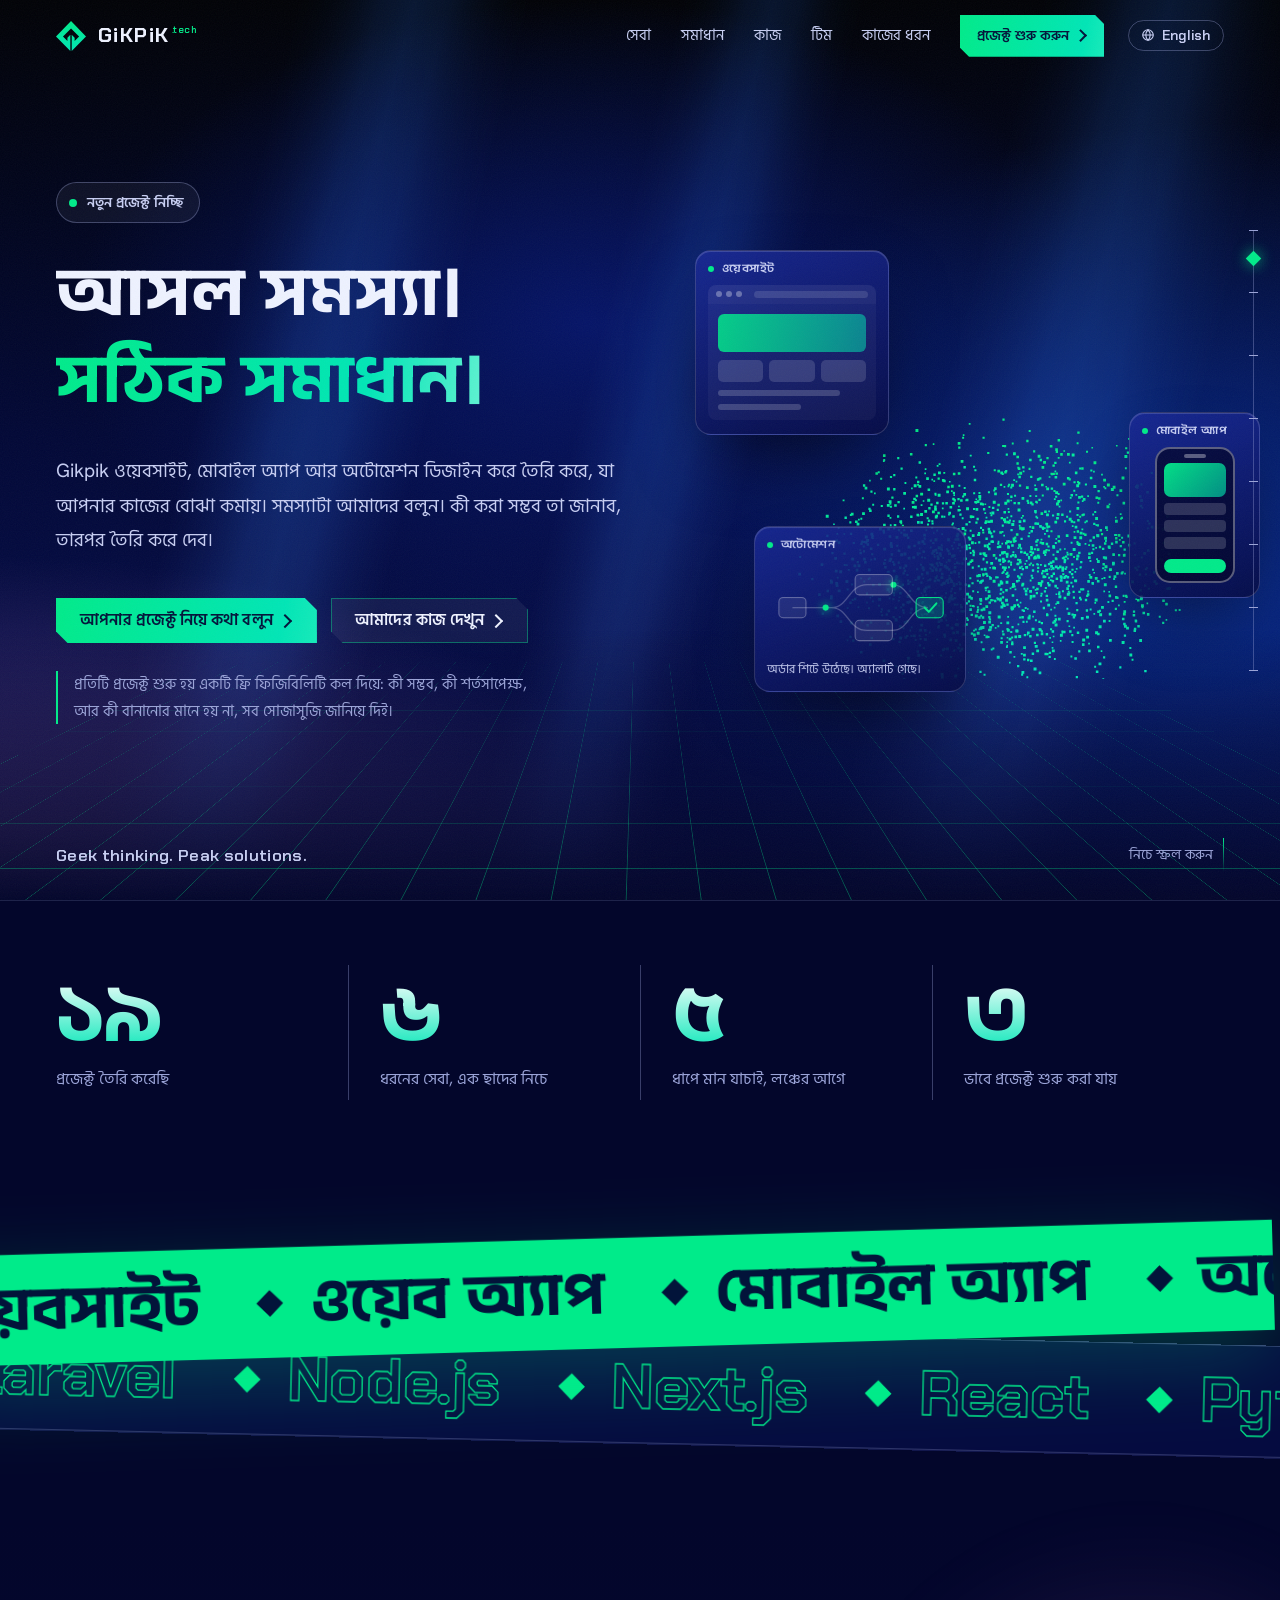
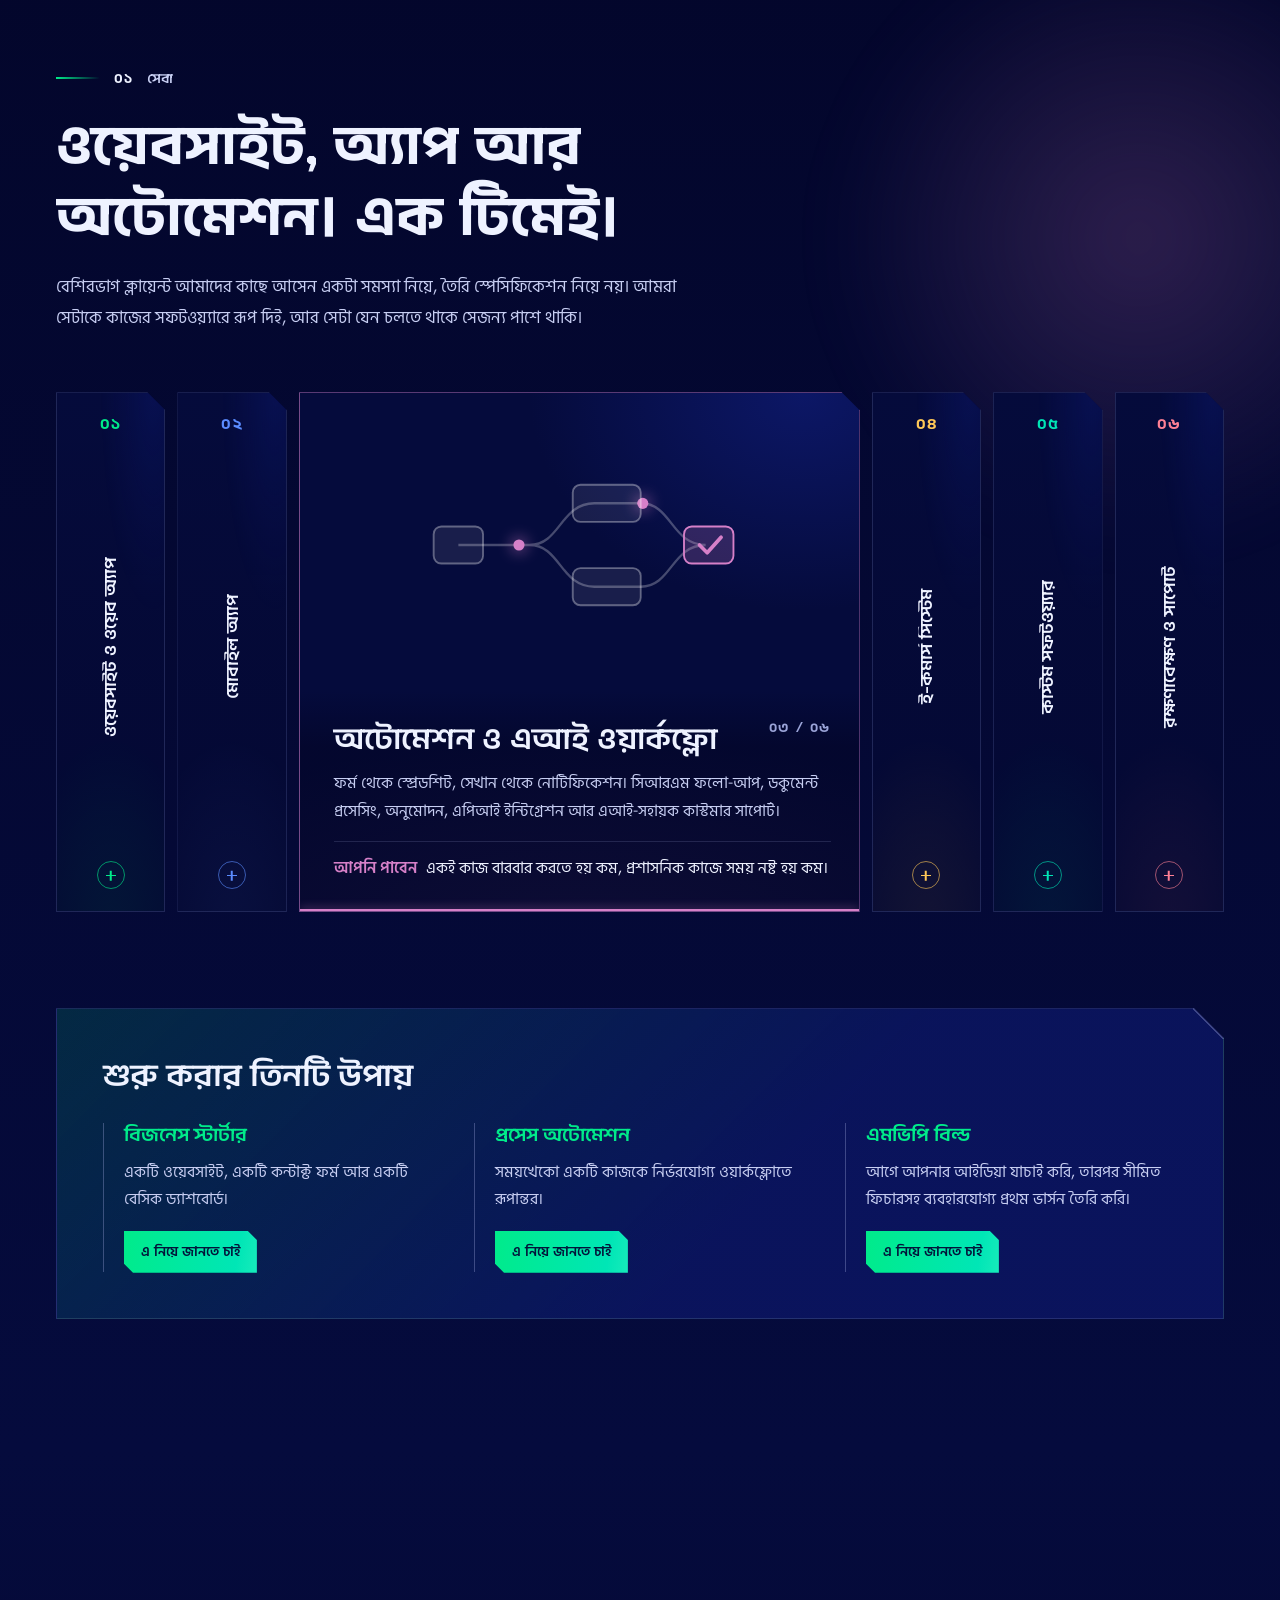
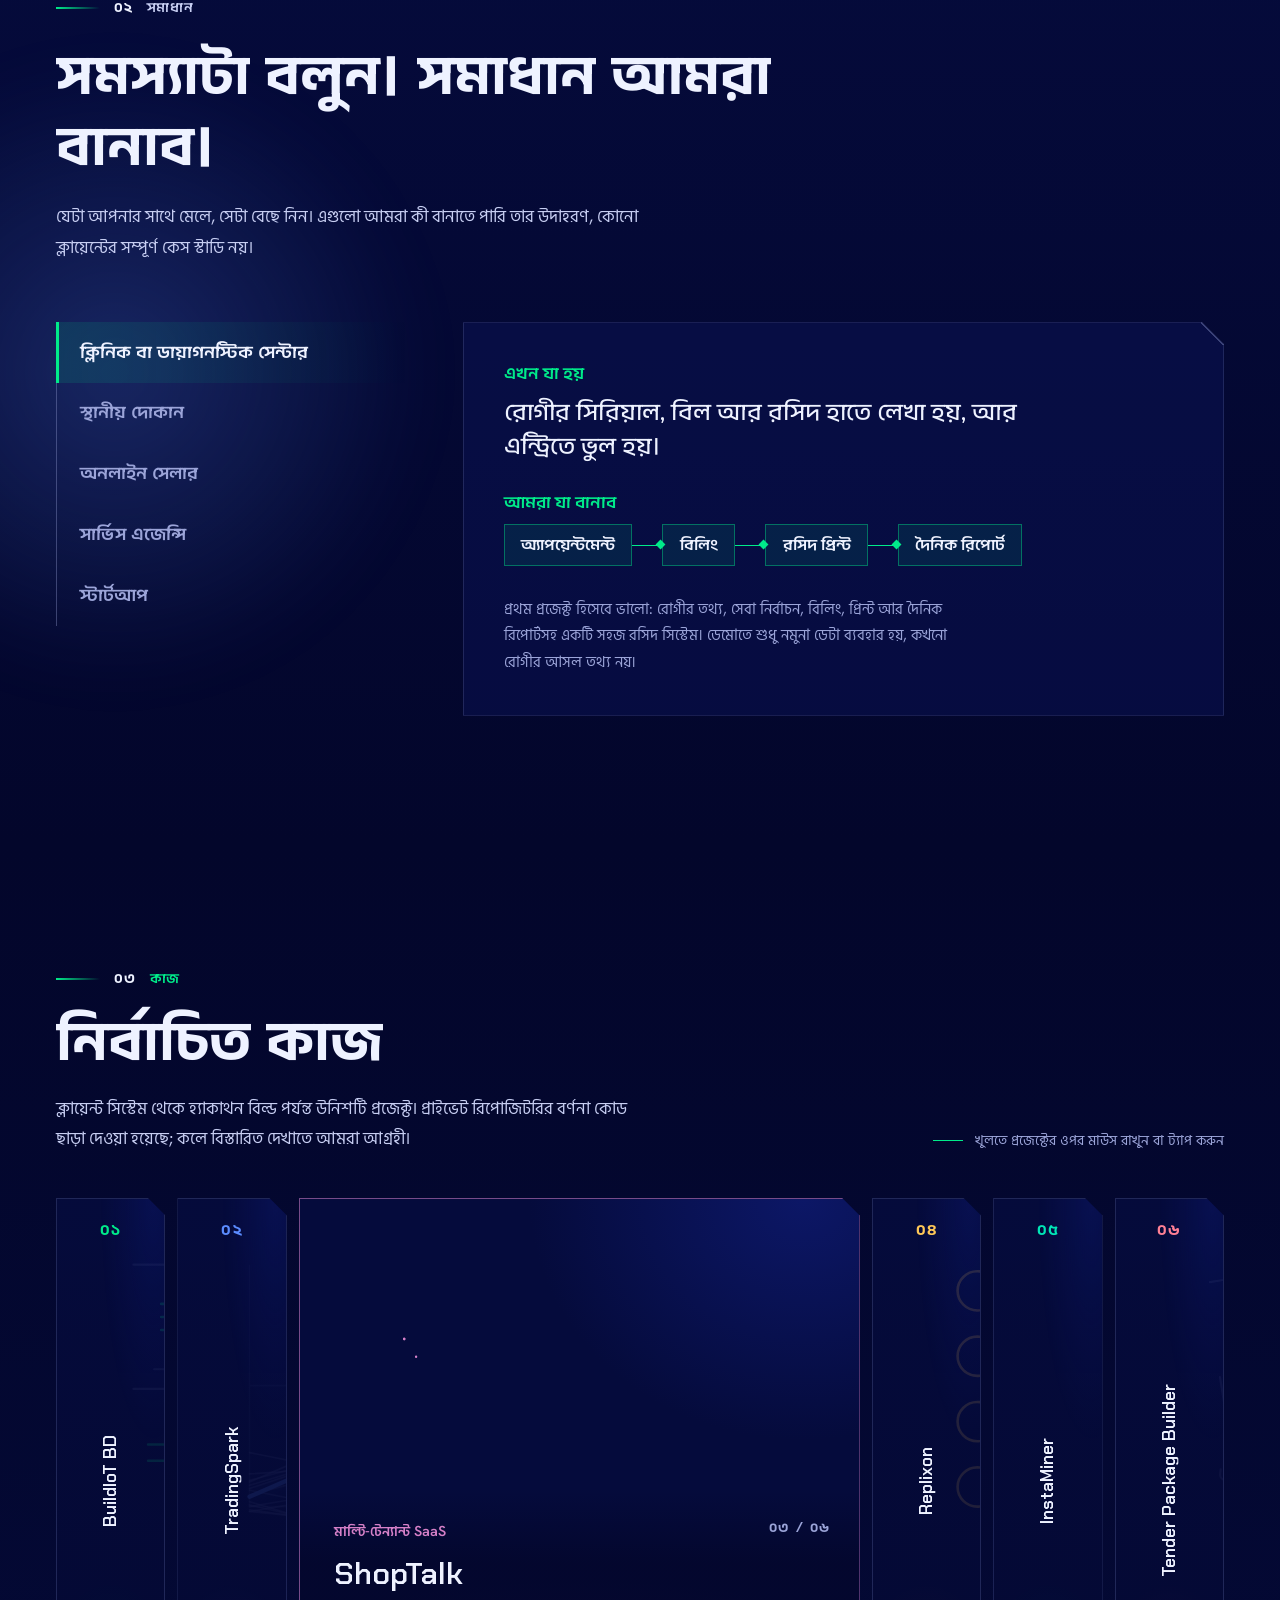
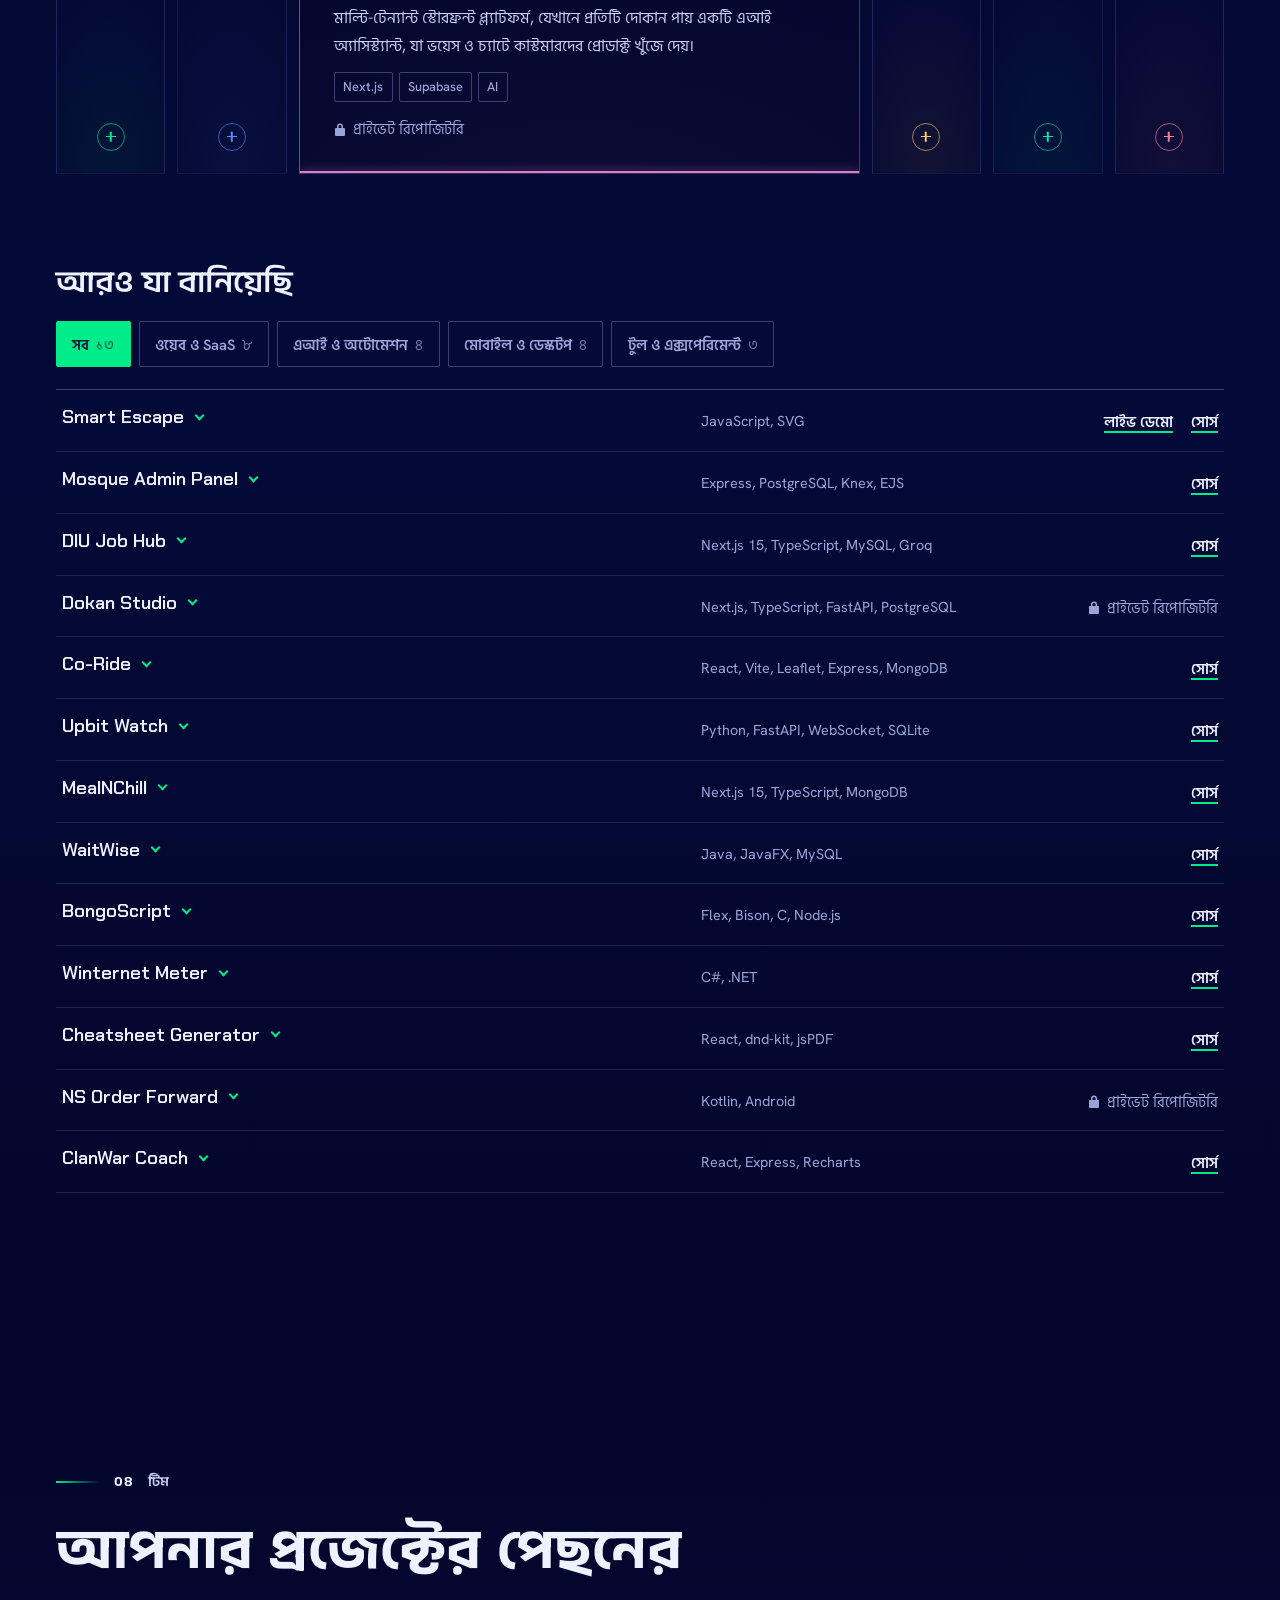
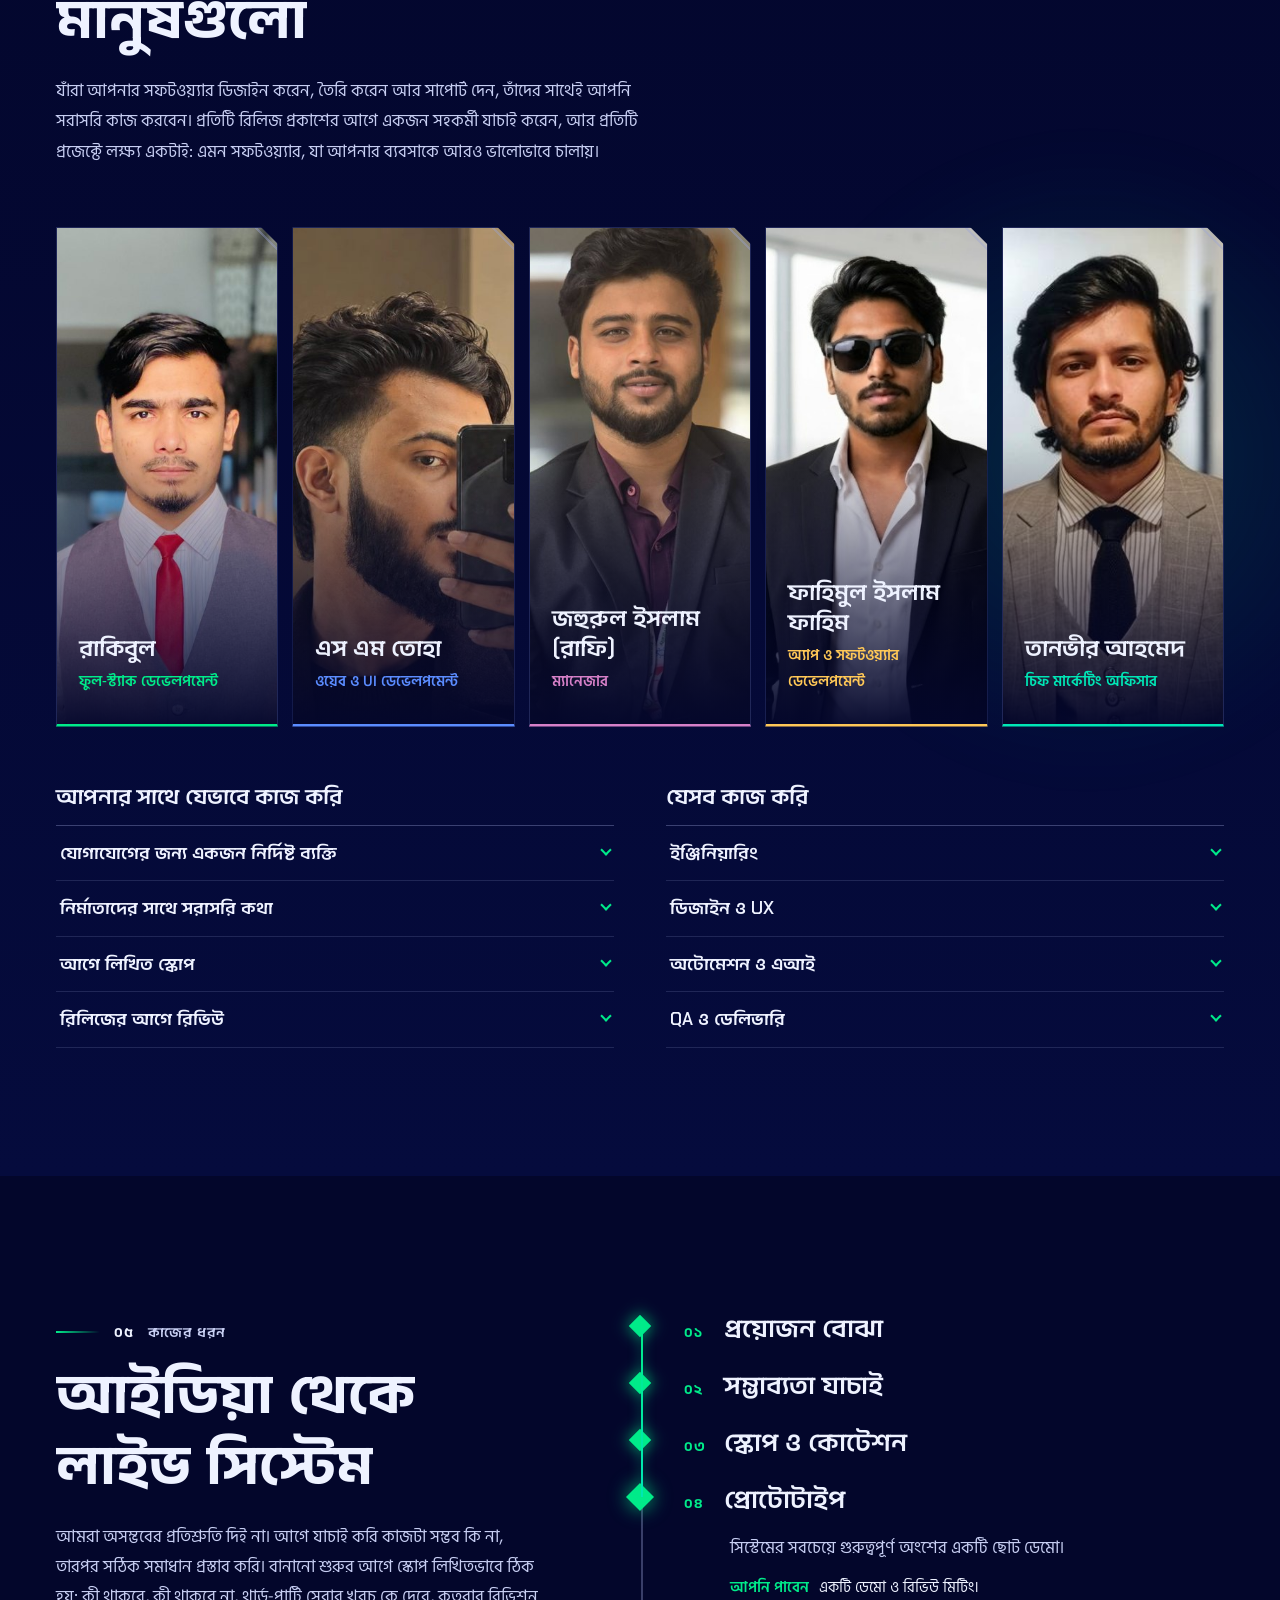
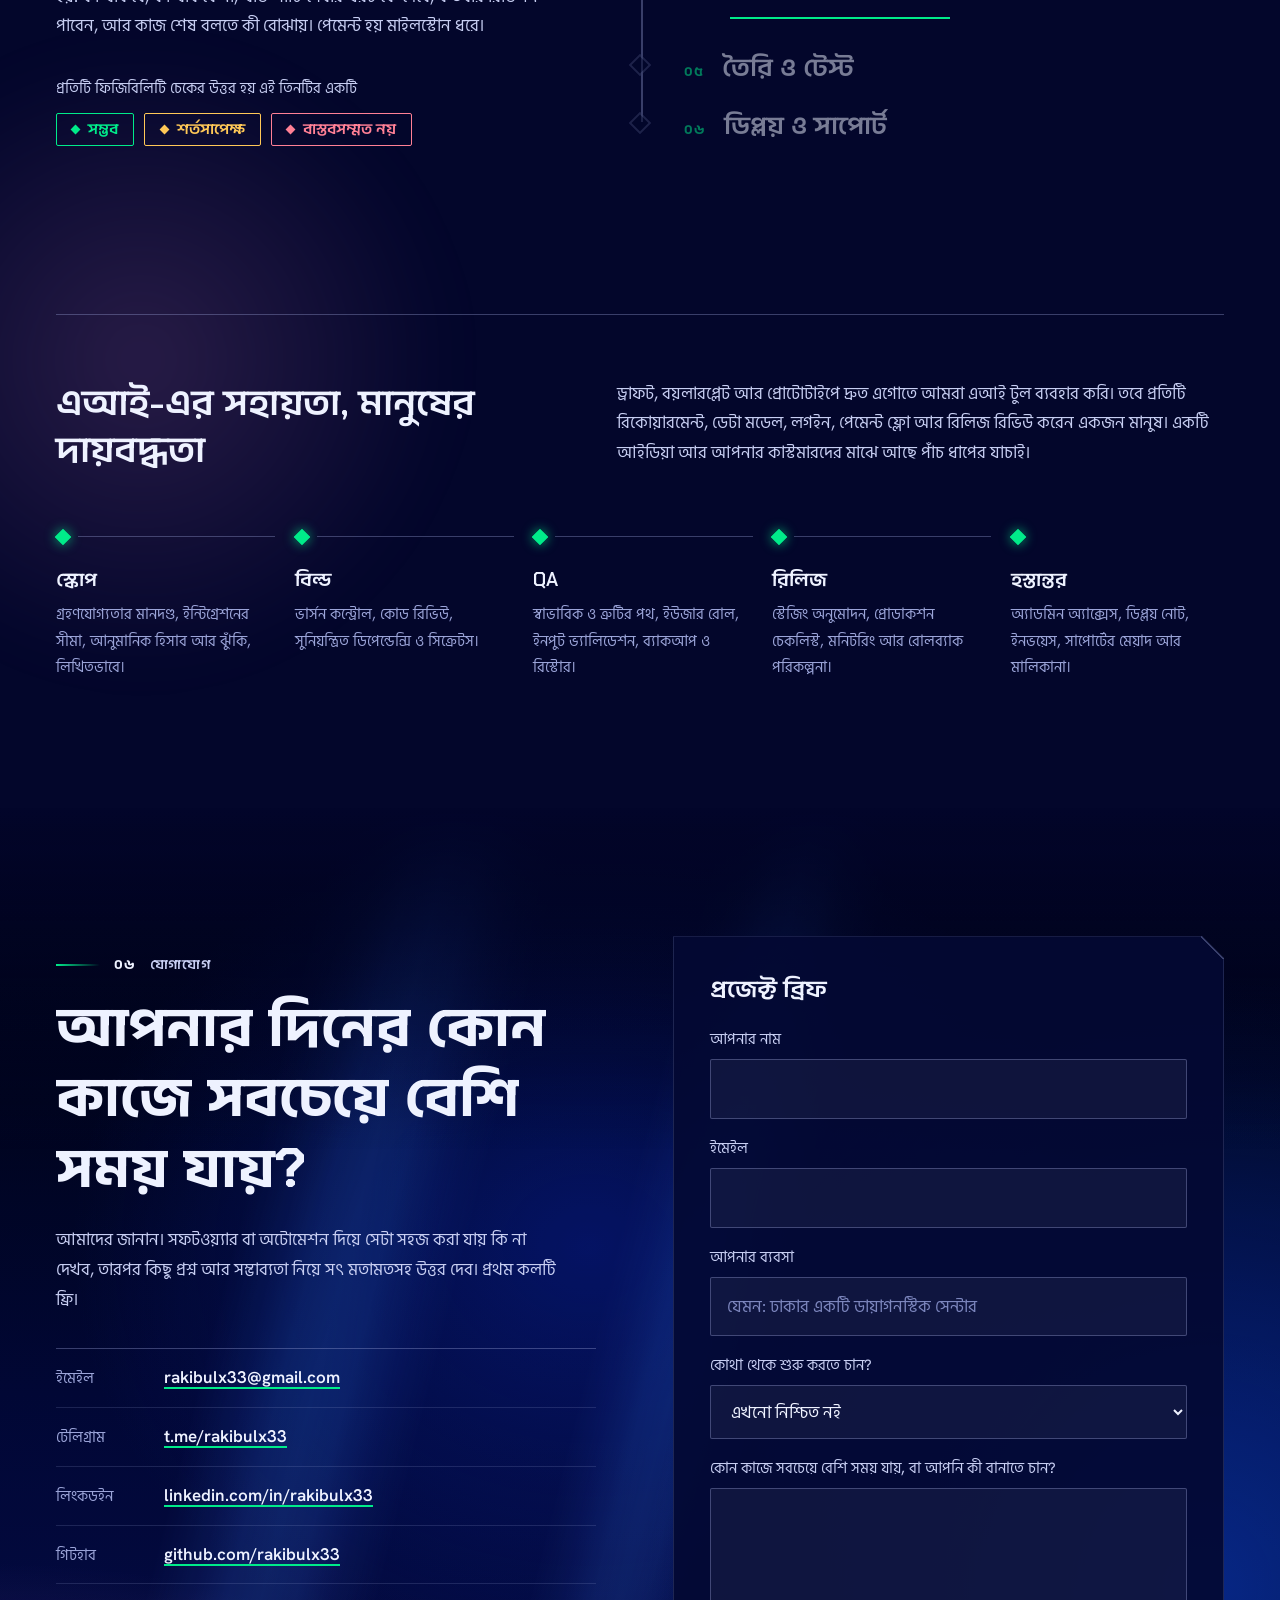
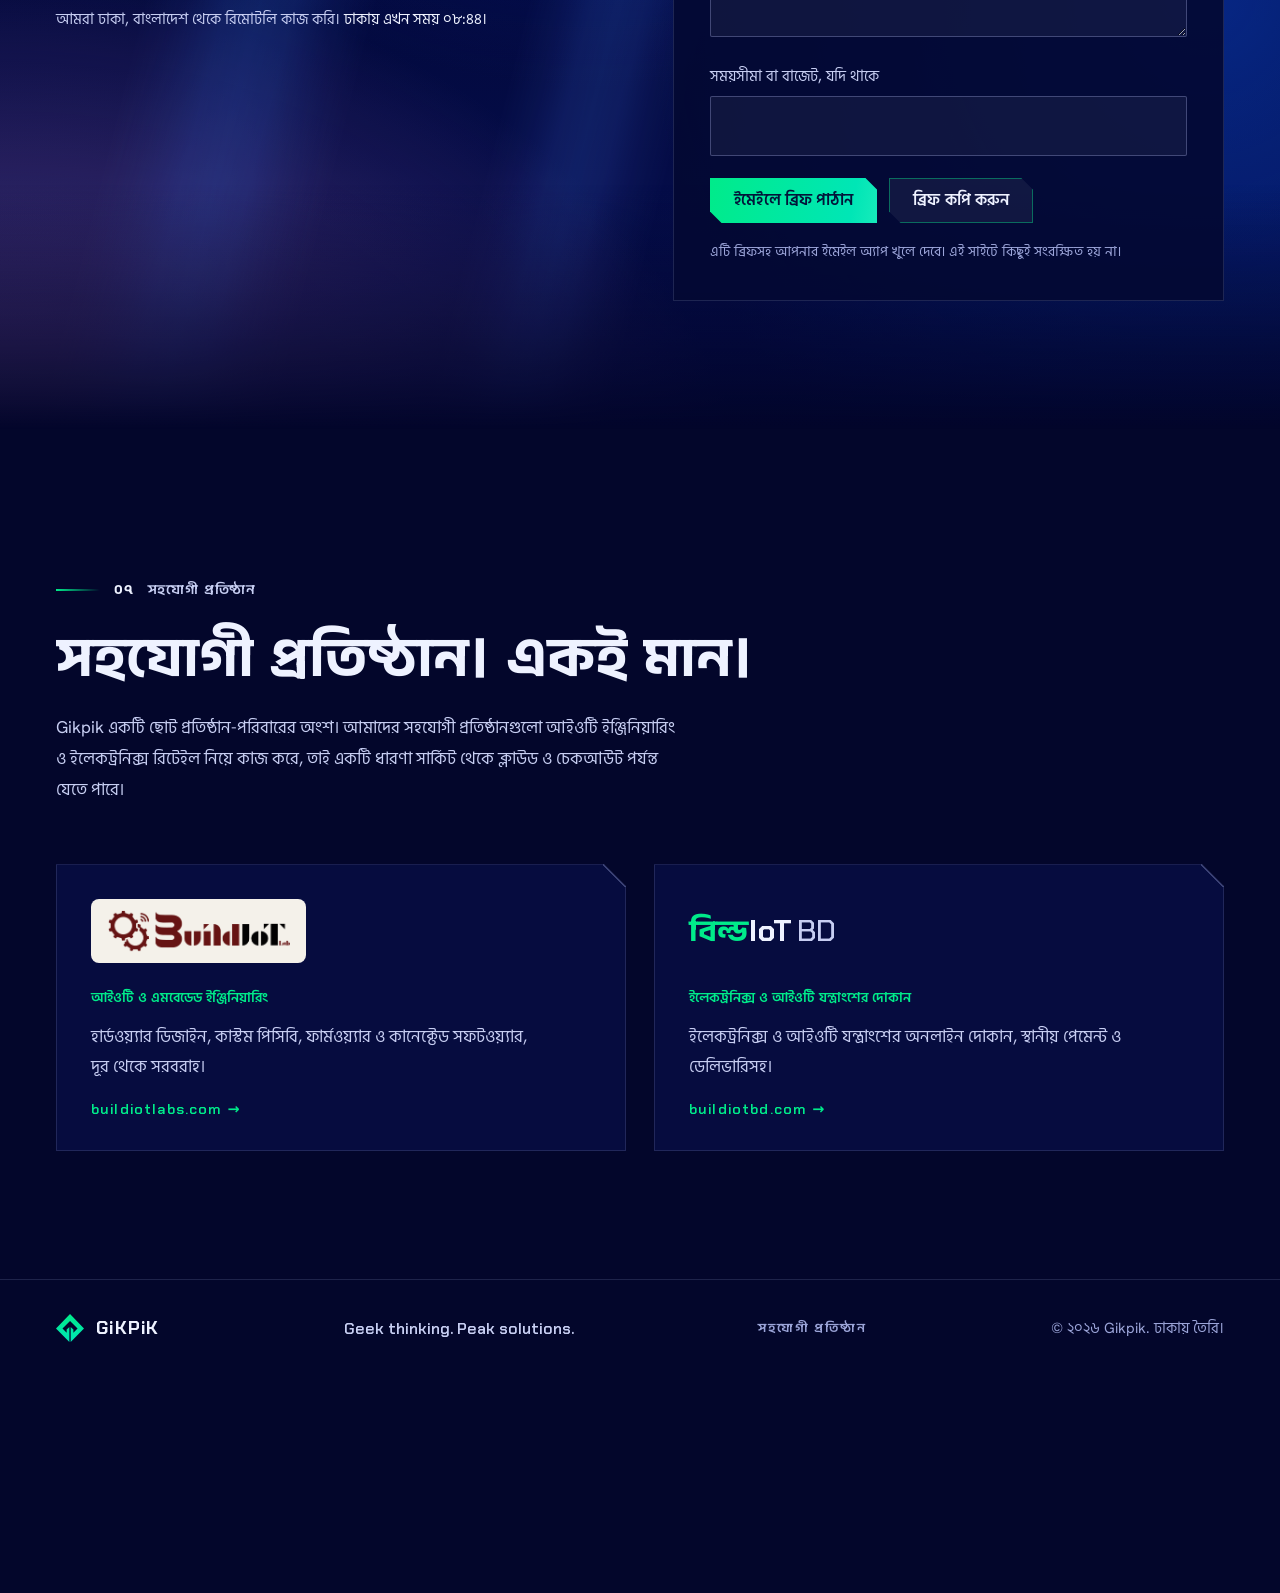
<file: bn/index.html>
<!doctype html>
<html lang="bn">
<head>
  <meta charset="utf-8">
  <meta name="viewport" content="width=device-width, initial-scale=1">
  <title>Gikpik | আসল সমস্যা। সঠিক সমাধান।</title>
  <meta name="description" content="Gikpik বাংলাদেশ ও দেশের বাইরের ব্যবসার জন্য ওয়েবসাইট, মোবাইল অ্যাপ আর অটোমেশন তৈরি করে, যাতে আপনার কাজের চাপ কমে। সমস্যাটা বলুন, আমরা জানাব কী করা সম্ভব।">
  <meta name="theme-color" content="#03062B">
  <meta name="color-scheme" content="dark">

  <link rel="canonical" href="https://rakibulx33.github.io/gikpik/bn/">
  <link rel="alternate" hreflang="en" href="https://rakibulx33.github.io/gikpik/">
  <link rel="alternate" hreflang="bn" href="https://rakibulx33.github.io/gikpik/bn/">
  <link rel="alternate" hreflang="x-default" href="https://rakibulx33.github.io/gikpik/">

  <meta property="og:type" content="website">
  <meta property="og:url" content="https://rakibulx33.github.io/gikpik/bn/">
  <meta property="og:locale" content="bn_BD">
  <meta property="og:locale:alternate" content="en_US">
  <meta property="og:site_name" content="Gikpik">
  <meta property="og:title" content="Gikpik | আসল সমস্যা। সঠিক সমাধান।">
  <meta property="og:description" content="পেশাদারদের হাতে তৈরি ওয়েবসাইট, মোবাইল অ্যাপ আর অটোমেশন, যারা ফলাফলের দায়িত্ব নেন। Geek thinking. Peak solutions.">
  <meta property="og:image" content="https://rakibulx33.github.io/gikpik/assets/brand/og.jpg">
  <meta property="og:image:width" content="1200">
  <meta property="og:image:height" content="630">
  <meta property="og:image:alt" content="Gikpik-এর লোগো: গাঢ় নীল অরোরা পটভূমিতে ঊর্ধ্বমুখী তীরসহ সবুজ হীরা">
  <meta name="twitter:card" content="summary_large_image">

  <link rel="icon" href="../assets/brand/favicon.svg" type="image/svg+xml">
  <link rel="apple-touch-icon" href="../assets/brand/apple-touch-icon.png">
  <link rel="preload" href="../assets/fonts/chakra-petch-latin-700-normal.woff2" as="font" type="font/woff2" crossorigin>
  <link rel="preload" href="../assets/fonts/hanken-grotesk-latin-wght-normal.woff2" as="font" type="font/woff2" crossorigin>
  <script>document.documentElement.classList.add("js");try{if(sessionStorage.getItem("gk-intro")==="1")document.documentElement.classList.add("gk-quick")}catch(e){}</script>
  <link rel="stylesheet" href="../css/styles.css">

  <script type="application/ld+json">
  {"@context":"https://schema.org","@type":"ProfessionalService","name":"Gikpik","slogan":"Geek thinking. Peak solutions.","description":"পেশাদারদের হাতে ওয়েবসাইট, মোবাইল অ্যাপ ও বিজনেস অটোমেশন তৈরি।","inLanguage":"bn","areaServed":["Bangladesh","Worldwide"],"address":{"@type":"PostalAddress","addressLocality":"Dhaka","addressCountry":"BD"}}
  </script>
</head>
<body>
  <div class="loader" id="loader" aria-hidden="true"><svg viewBox="0 0 512 512"><defs><linearGradient id="gkLoad" x1="0" y1="0" x2="0" y2="1"><stop offset="0" stop-color="#00EB8A"/><stop offset="1" stop-color="#00E6B6"/></linearGradient></defs><path d="M256.5,0 L512,265.5 L268.5,512 L268.5,240 L272.5,240 L318,285.5 L318,342 L394,266 L256.5,126 L119,266 L195,342 L195,285.5 L240.5,240 L244.5,240 L244.5,512 L0,265.5 Z"/></svg><p>GiKPiK</p><span class="ld-bar"><i></i></span></div>
  <a class="skip" href="#services">মূল বিষয়ে যান</a>
  <div class="progress" id="progress" aria-hidden="true"></div>
  <div class="cursor-glow" id="cursor-glow" aria-hidden="true"></div>

  <!-- ============ HEADER ============ -->
  <header class="site-header" id="site-header">
    <div class="container header-row">
      <a class="brand" href="#top" aria-label="Gikpik, শুরুতে ফিরে যান">
        <img src="../assets/brand/mark.svg" alt="" width="30" height="30">
        <span class="wordmark">GiKPiK<sup class="tld">.tech</sup></span>
      </a>
      <nav class="main-nav" id="main-nav" aria-label="প্রধান মেনু">
        <a href="#services">সেবা</a>
        <a href="#fit">সমাধান</a>
        <a href="#work">কাজ</a>
        <a href="#team">টিম</a>
        <a href="#process">কাজের ধরন</a>
        <a class="btn btn-primary btn-sm has-arrow" href="#contact">প্রজেক্ট শুরু করুন</a>
      </nav>
      <a class="lang-switch" href="../" hreflang="en" lang="en">English</a>
      <button class="menu-btn" id="menu-btn" aria-expanded="false" aria-controls="main-nav">
        <span class="sr">মেনু</span><i></i><i></i>
      </button>
    </div>
  </header>

  <!-- ============ ALTITUDE RAIL ============ -->
  <nav class="rail" id="rail" aria-hidden="true">
    <div class="rail-track"><span class="rail-marker" id="rail-marker"></span></div>
    <ul id="rail-list"></ul>
  </nav>

  <main>
  <!-- ============ HERO ============ -->
  <section class="hero" id="top">
    <div class="aurora" aria-hidden="true"><i></i><i></i><i></i></div>
    <div class="grid-floor" aria-hidden="true"></div>
    <div class="container hero-grid">
      <div class="hero-copy">
        <p class="status-pill"><span class="live" aria-hidden="true"></span>নতুন প্রজেক্ট নিচ্ছি</p>
        <h1 class="display">
          <span class="line"><span class="li">আসল সমস্যা।</span></span>
          <span class="line"><span class="li grad">সঠিক সমাধান।</span></span>
        </h1>
        <p class="lede">Gikpik ওয়েবসাইট, মোবাইল অ্যাপ আর অটোমেশন ডিজাইন করে তৈরি করে, যা আপনার কাজের বোঝা কমায়। সমস্যাটা আমাদের বলুন। কী করা সম্ভব তা জানাব, তারপর তৈরি করে দেব।</p>
        <div class="actions">
          <a class="btn btn-primary has-arrow" href="#contact">আপনার প্রজেক্ট নিয়ে কথা বলুন</a>
          <a class="btn btn-ghost has-arrow" href="#work">আমাদের কাজ দেখুন</a>
        </div>
        <p class="hero-note">প্রতিটি প্রজেক্ট শুরু হয় একটি ফ্রি ফিজিবিলিটি কল দিয়ে: কী সম্ভব, কী শর্তসাপেক্ষ, আর কী বানানোর মানে হয় না, সব সোজাসুজি জানিয়ে দিই।</p>
      </div>

      <div class="hero-stage" id="stage" aria-hidden="true">
        <canvas id="particles"></canvas>
        <div class="float f-web" data-depth="1.0"><div class="float-in"><p class="float-tag"><span class="live"></span>ওয়েবসাইট</p><div class="viz viz-web" aria-hidden="true"><div class="vb-bar"><i></i><i></i><i></i><span></span></div><div class="vb-body"><b class="vb-hero"></b><div class="vb-row"><i></i><i></i><i></i></div><u></u><u></u></div></div></div></div>
        <div class="float f-app" data-depth="1.6"><div class="float-in"><p class="float-tag"><span class="live"></span>মোবাইল অ্যাপ</p><div class="viz viz-app" aria-hidden="true"><div class="ph"><span class="notch"></span><b class="ph-card"></b><ul><li></li><li></li><li></li></ul><em class="ph-btn"></em></div></div></div></div>
        <div class="float f-flow" data-depth="1.3"><div class="float-in"><p class="float-tag"><span class="live"></span>অটোমেশন</p><div class="viz viz-flow" aria-hidden="true"><svg viewBox="0 0 220 110"><path class="fl-path" d="M30 55H76C96 55 96 28 118 28H148M76 55C96 55 96 82 118 82H148M148 28C168 28 168 55 190 55M148 82C168 82 168 55 190 55" fill="none"/><circle class="fl-dot" r="3.6"><animateMotion dur="2.6s" repeatCount="indefinite" path="M30 55H76C96 55 96 28 118 28H148C168 28 168 55 190 55"/></circle><circle class="fl-dot d2" r="3.6"><animateMotion dur="2.6s" begin="1.3s" repeatCount="indefinite" path="M30 55H76C96 55 96 82 118 82H148C168 82 168 55 190 55"/></circle><g class="fl-nodes"><rect x="14" y="43" width="32" height="24" rx="5"/><rect x="104" y="16" width="44" height="24" rx="5"/><rect x="104" y="70" width="44" height="24" rx="5"/><rect class="fl-done" x="176" y="43" width="32" height="24" rx="5"/></g><path class="fl-check" d="M186 55l5 5 9-10" fill="none"/></svg></div><p class="float-note">অর্ডার শিটে উঠেছে। অ্যালার্ট গেছে।</p></div></div>

        <svg class="mark" id="mark" viewBox="0 0 512 512" focusable="false">
          <defs>
            <linearGradient id="gkPeak" x1="0" y1="0" x2="0" y2="1">
              <stop offset="0" stop-color="#00EB8A"/>
              <stop offset="1" stop-color="#00E6B6"/>
            </linearGradient>
          </defs>
          <path fill="url(#gkPeak)" d="M256.5,0 L512,265.5 L268.5,512 L268.5,240 L272.5,240 L318,285.5 L318,342 L394,266 L256.5,126 L119,266 L195,342 L195,285.5 L240.5,240 L244.5,240 L244.5,512 L0,265.5 Z"/>
        </svg>
      </div>
    </div>

    <div class="container hero-foot">
      <p class="tagline">Geek thinking. Peak solutions.</p>
      <a class="climb" href="#services">নিচে স্ক্রল করুন</a>
    </div>
  </section>

  <!-- ============ NUMBERS ============ -->
  <section class="stats" aria-label="সংখ্যায় Gikpik">
    <div class="container stats-row">
      <div class="stat"><p class="num"><span data-count="19">১৯</span></p><p class="cap">প্রজেক্ট তৈরি করেছি</p></div>
      <div class="stat"><p class="num"><span data-count="6">৬</span></p><p class="cap">ধরনের সেবা, এক ছাদের নিচে</p></div>
      <div class="stat"><p class="num"><span data-count="5">৫</span></p><p class="cap">ধাপে মান যাচাই, লঞ্চের আগে</p></div>
      <div class="stat"><p class="num"><span data-count="3">৩</span></p><p class="cap">ভাবে প্রজেক্ট শুরু করা যায়</p></div>
    </div>
  </section>

  <!-- ============ MARQUEE BANDS ============ -->
  <div class="bands" aria-hidden="true">
    <div class="band band-mint" data-dir="-1">
      <div class="marquee">
        <ul><li>ওয়েবসাইট</li><li>ওয়েব অ্যাপ</li><li>মোবাইল অ্যাপ</li><li>অটোমেশন</li><li>এআই ওয়ার্কফ্লো</li><li>ই-কমার্স</li><li>ড্যাশবোর্ড</li><li>ইন্টিগ্রেশন</li></ul>
        <ul><li>ওয়েবসাইট</li><li>ওয়েব অ্যাপ</li><li>মোবাইল অ্যাপ</li><li>অটোমেশন</li><li>এআই ওয়ার্কফ্লো</li><li>ই-কমার্স</li><li>ড্যাশবোর্ড</li><li>ইন্টিগ্রেশন</li></ul>
      </div>
    </div>
    <div class="band band-line" data-dir="1">
      <div class="marquee">
        <ul><li>Laravel</li><li>Node.js</li><li>Next.js</li><li>React</li><li>Python</li><li>FastAPI</li><li>Kotlin</li><li>Supabase</li><li>PostgreSQL</li><li>Docker</li></ul>
        <ul><li>Laravel</li><li>Node.js</li><li>Next.js</li><li>React</li><li>Python</li><li>FastAPI</li><li>Kotlin</li><li>Supabase</li><li>PostgreSQL</li><li>Docker</li></ul>
      </div>
    </div>
  </div>

  <!-- ============ SERVICES ============ -->
  <section class="section services" id="services" data-label="সেবা">
    <div class="container">
      <header class="section-head">
        <h2 class="split">ওয়েবসাইট, অ্যাপ আর অটোমেশন। এক টিমেই।</h2>
        <p>বেশিরভাগ ক্লায়েন্ট আমাদের কাছে আসেন একটা সমস্যা নিয়ে, তৈরি স্পেসিফিকেশন নিয়ে নয়। আমরা সেটাকে কাজের সফটওয়্যারে রূপ দিই, আর সেটা যেন চলতে থাকে সেজন্য পাশে থাকি।</p>
      </header>

      <div class="xp-wrap xp-svc" id="svc">
        <article class="xp is-open" style="--ac:0,235,138">
          <button class="xp-hit" type="button" id="svc-btn-1" aria-expanded="true" aria-controls="svc-body-1">
            <span class="xp-num">০১</span>
            <span class="xp-title">ওয়েবসাইট ও ওয়েব অ্যাপ</span>
            <span class="xp-plus" aria-hidden="true"></span>
          </button>
          <div class="xp-panel">
            <div class="xp-art" aria-hidden="true"><div class="viz viz-web" aria-hidden="true"><div class="vb-bar"><i></i><i></i><i></i><span></span></div><div class="vb-body"><b class="vb-hero"></b><div class="vb-row"><i></i><i></i><i></i></div><u></u><u></u></div></div></div>
            <div class="xp-body" id="svc-body-1" role="region" aria-labelledby="svc-btn-1">
              <p class="xp-count" aria-hidden="true">০১ / ০৬</p>
              <h3>ওয়েবসাইট ও ওয়েব অ্যাপ</h3>
              <p class="xp-desc">বিজনেস সাইট, ল্যান্ডিং পেজ, ড্যাশবোর্ড, অ্যাডমিন প্যানেল, বুকিং সিস্টেম আর কাস্টমার পোর্টাল। রেসপন্সিভ, দ্রুত, আর এমনভাবে তৈরি যাতে পরেও সহজে রক্ষণাবেক্ষণ করা যায়।</p>
              <p class="result"><strong>আপনি পাবেন</strong> অনলাইনে আপনার ব্যবসা, আর প্রতিদিনের কাজ ডিজিটাল।</p>
            </div>
          </div>
          <span class="xp-timer" aria-hidden="true"></span>
        </article>
        <article class="xp" style="--ac:91,140,255">
          <button class="xp-hit" type="button" id="svc-btn-2" aria-expanded="false" aria-controls="svc-body-2">
            <span class="xp-num">০২</span>
            <span class="xp-title">মোবাইল অ্যাপ</span>
            <span class="xp-plus" aria-hidden="true"></span>
          </button>
          <div class="xp-panel">
            <div class="xp-art" aria-hidden="true"><div class="viz viz-app" aria-hidden="true"><div class="ph"><span class="notch"></span><b class="ph-card"></b><ul><li></li><li></li><li></li></ul><em class="ph-btn"></em></div></div></div>
            <div class="xp-body" id="svc-body-2" role="region" aria-labelledby="svc-btn-2">
              <p class="xp-count" aria-hidden="true">০২ / ০৬</p>
              <h3>মোবাইল অ্যাপ</h3>
              <p class="xp-desc">অ্যান্ড্রয়েডের জন্য বিজনেস অ্যাপ, আর প্রজেক্টে দরকার হলে iOS-উপযোগী বিল্ড: কাস্টমার পোর্টাল, স্টাফ অ্যাপ আর মাঠপর্যায়ের ডেটা সংগ্রহ।</p>
              <p class="result"><strong>আপনি পাবেন</strong> আপনার সেবা আপনার কাস্টমার আর স্টাফদের হাতের মুঠোয়।</p>
            </div>
          </div>
          <span class="xp-timer" aria-hidden="true"></span>
        </article>
        <article class="xp" style="--ac:214,128,200">
          <button class="xp-hit" type="button" id="svc-btn-3" aria-expanded="false" aria-controls="svc-body-3">
            <span class="xp-num">০৩</span>
            <span class="xp-title">অটোমেশন ও এআই ওয়ার্কফ্লো</span>
            <span class="xp-plus" aria-hidden="true"></span>
          </button>
          <div class="xp-panel">
            <div class="xp-art" aria-hidden="true"><div class="viz viz-flow" aria-hidden="true"><svg viewBox="0 0 220 110"><path class="fl-path" d="M30 55H76C96 55 96 28 118 28H148M76 55C96 55 96 82 118 82H148M148 28C168 28 168 55 190 55M148 82C168 82 168 55 190 55" fill="none"/><circle class="fl-dot" r="3.6"><animateMotion dur="2.6s" repeatCount="indefinite" path="M30 55H76C96 55 96 28 118 28H148C168 28 168 55 190 55"/></circle><circle class="fl-dot d2" r="3.6"><animateMotion dur="2.6s" begin="1.3s" repeatCount="indefinite" path="M30 55H76C96 55 96 82 118 82H148C168 82 168 55 190 55"/></circle><g class="fl-nodes"><rect x="14" y="43" width="32" height="24" rx="5"/><rect x="104" y="16" width="44" height="24" rx="5"/><rect x="104" y="70" width="44" height="24" rx="5"/><rect class="fl-done" x="176" y="43" width="32" height="24" rx="5"/></g><path class="fl-check" d="M186 55l5 5 9-10" fill="none"/></svg></div></div>
            <div class="xp-body" id="svc-body-3" role="region" aria-labelledby="svc-btn-3">
              <p class="xp-count" aria-hidden="true">০৩ / ০৬</p>
              <h3>অটোমেশন ও এআই ওয়ার্কফ্লো</h3>
              <p class="xp-desc">ফর্ম থেকে স্প্রেডশিট, সেখান থেকে নোটিফিকেশন। সিআরএম ফলো-আপ, ডকুমেন্ট প্রসেসিং, অনুমোদন, এপিআই ইন্টিগ্রেশন আর এআই-সহায়ক কাস্টমার সাপোর্ট।</p>
              <p class="result"><strong>আপনি পাবেন</strong> একই কাজ বারবার করতে হয় কম, প্রশাসনিক কাজে সময় নষ্ট হয় কম।</p>
            </div>
          </div>
          <span class="xp-timer" aria-hidden="true"></span>
        </article>
        <article class="xp" style="--ac:255,200,87">
          <button class="xp-hit" type="button" id="svc-btn-4" aria-expanded="false" aria-controls="svc-body-4">
            <span class="xp-num">০৪</span>
            <span class="xp-title">ই-কমার্স সিস্টেম</span>
            <span class="xp-plus" aria-hidden="true"></span>
          </button>
          <div class="xp-panel">
            <div class="xp-art" aria-hidden="true"><div class="viz viz-shop" aria-hidden="true"><div class="vs-grid"><i></i><i></i><i></i><i></i></div><div class="vs-cart"><span class="vs-ico"></span><b>3</b></div></div></div>
            <div class="xp-body" id="svc-body-4" role="region" aria-labelledby="svc-btn-4">
              <p class="xp-count" aria-hidden="true">০৪ / ০৬</p>
              <h3>ই-কমার্স সিস্টেম</h3>
              <p class="xp-desc">অনলাইন স্টোর, প্রোডাক্ট ও অর্ডার ম্যানেজমেন্ট, ইনভেন্টরি সিঙ্ক, ইনভয়েস, শিপিং, আর প্রতিটি প্রোভাইডারের নিয়ম মেনে পেমেন্ট ইন্টিগ্রেশন।</p>
              <p class="result"><strong>আপনি পাবেন</strong> এমন একটি স্টোর, যা প্রতিদিন ঠিকঠাক চলে।</p>
            </div>
          </div>
          <span class="xp-timer" aria-hidden="true"></span>
        </article>
        <article class="xp" style="--ac:0,230,182">
          <button class="xp-hit" type="button" id="svc-btn-5" aria-expanded="false" aria-controls="svc-body-5">
            <span class="xp-num">০৫</span>
            <span class="xp-title">কাস্টম সফটওয়্যার</span>
            <span class="xp-plus" aria-hidden="true"></span>
          </button>
          <div class="xp-panel">
            <div class="xp-art" aria-hidden="true"><div class="viz viz-dash" aria-hidden="true"><div class="vd-kpi"><i></i><i></i><i></i></div><div class="vd-bars"><i></i><i></i><i></i><i></i><i></i><i></i></div></div></div>
            <div class="xp-body" id="svc-body-5" role="region" aria-labelledby="svc-btn-5">
              <p class="xp-count" aria-hidden="true">০৫ / ০৬</p>
              <h3>কাস্টম সফটওয়্যার</h3>
              <p class="xp-desc">অফিস ম্যানেজমেন্ট, ইনভেন্টরি, বিলিং, রিপোর্টিং, POS-যুক্ত টুল আর ইন্টারনাল এপিআই।</p>
              <p class="result"><strong>আপনি পাবেন</strong> আপনার অফিস আসলে যেভাবে চলে, সেভাবেই বানানো টুল।</p>
            </div>
          </div>
          <span class="xp-timer" aria-hidden="true"></span>
        </article>
        <article class="xp" style="--ac:255,128,149">
          <button class="xp-hit" type="button" id="svc-btn-6" aria-expanded="false" aria-controls="svc-body-6">
            <span class="xp-num">০৬</span>
            <span class="xp-title">রক্ষণাবেক্ষণ ও সাপোর্ট</span>
            <span class="xp-plus" aria-hidden="true"></span>
          </button>
          <div class="xp-panel">
            <div class="xp-art" aria-hidden="true"><div class="viz viz-pulse" aria-hidden="true"><svg viewBox="0 0 240 80"><path class="vp-base" d="M0 44H240"/><path class="vp-line" d="M0 44H70L82 20L96 66L108 32L118 44H160L168 36L176 50L184 44H240"/></svg><p class="vp-label"><span class="live"></span>মনিটরিং চালু</p></div></div>
            <div class="xp-body" id="svc-body-6" role="region" aria-labelledby="svc-btn-6">
              <p class="xp-count" aria-hidden="true">০৬ / ০৬</p>
              <h3>রক্ষণাবেক্ষণ ও সাপোর্ট</h3>
              <p class="xp-desc">বাগ ফিক্স, হোস্টিং ও ডিপ্লয়মেন্ট, ব্যাকআপ, পারফরম্যান্স চেক, ফিচার আপডেট আর ডকুমেন্টেশন।</p>
              <p class="result"><strong>আপনি পাবেন</strong> এমন সিস্টেম, যা থাকে দ্রুত, নিরাপদ আর হালনাগাদ।</p>
            </div>
          </div>
          <span class="xp-timer" aria-hidden="true"></span>
        </article>
      </div>

      <div class="offers cut glow">
        <h3>শুরু করার তিনটি উপায়</h3>
        <div class="offer-row">
          <div class="offer">
            <h4>বিজনেস স্টার্টার</h4>
            <p>একটি ওয়েবসাইট, একটি কন্টাক্ট ফর্ম আর একটি বেসিক ড্যাশবোর্ড।</p>
            <button type="button" class="btn btn-primary btn-sm" data-offer="Business Starter">এ নিয়ে জানতে চাই</button>
          </div>
          <div class="offer">
            <h4>প্রসেস অটোমেশন</h4>
            <p>সময়খেকো একটি কাজকে নির্ভরযোগ্য ওয়ার্কফ্লোতে রূপান্তর।</p>
            <button type="button" class="btn btn-primary btn-sm" data-offer="Process Automation">এ নিয়ে জানতে চাই</button>
          </div>
          <div class="offer">
            <h4>এমভিপি বিল্ড</h4>
            <p>আগে আপনার আইডিয়া যাচাই করি, তারপর সীমিত ফিচারসহ ব্যবহারযোগ্য প্রথম ভার্সন তৈরি করি।</p>
            <button type="button" class="btn btn-primary btn-sm" data-offer="MVP Build">এ নিয়ে জানতে চাই</button>
          </div>
        </div>
      </div>
    </div>
  </section>

  <!-- ============ SOLUTIONS ============ -->
  <section class="section fit" id="fit" data-label="সমাধান">
    <div class="container">
      <header class="section-head">
        <h2 class="split">সমস্যাটা বলুন। সমাধান আমরা বানাব।</h2>
        <p>যেটা আপনার সাথে মেলে, সেটা বেছে নিন। এগুলো আমরা কী বানাতে পারি তার উদাহরণ, কোনো ক্লায়েন্টের সম্পূর্ণ কেস স্টাডি নয়।</p>
      </header>

      <div class="fit-grid">
        <div class="tabs" role="tablist" aria-label="ব্যবসার ধরন" id="tabs">
          <button role="tab" id="tab-clinic" aria-selected="true" aria-controls="panel" data-key="clinic">ক্লিনিক বা ডায়াগনস্টিক সেন্টার</button>
          <button role="tab" id="tab-shop" aria-selected="false" aria-controls="panel" data-key="shop" tabindex="-1">স্থানীয় দোকান</button>
          <button role="tab" id="tab-seller" aria-selected="false" aria-controls="panel" data-key="seller" tabindex="-1">অনলাইন সেলার</button>
          <button role="tab" id="tab-agency" aria-selected="false" aria-controls="panel" data-key="agency" tabindex="-1">সার্ভিস এজেন্সি</button>
          <button role="tab" id="tab-startup" aria-selected="false" aria-controls="panel" data-key="startup" tabindex="-1">স্টার্টআপ</button>
        </div>

        <div class="panel cut glow" id="panel" role="tabpanel" aria-labelledby="tab-clinic" tabindex="0">
          <div class="panel-block">
            <h3>এখন যা হয়</h3>
            <p id="panel-today"></p>
          </div>
          <div class="panel-block">
            <h3>আমরা যা বানাব</h3>
            <ol class="flow" id="panel-flow"></ol>
          </div>
          <p class="panel-foot" id="panel-foot"></p>
        </div>
      </div>
    </div>
  </section>

  <!-- ============ WORK ============ -->
  <section class="work" id="work" data-label="কাজ">
    <div class="container">
      <header class="work-head">
        <div>
          <h2 class="split">নির্বাচিত কাজ</h2>
          <p>ক্লায়েন্ট সিস্টেম থেকে হ্যাকাথন বিল্ড পর্যন্ত উনিশটি প্রজেক্ট। প্রাইভেট রিপোজিটরির বর্ণনা কোড ছাড়া দেওয়া হয়েছে; কলে বিস্তারিত দেখাতে আমরা আগ্রহী।</p>
        </div>
        <p class="xp-hint" aria-hidden="true">খুলতে প্রজেক্টের ওপর মাউস রাখুন বা ট্যাপ করুন</p>
      </header>

      <div class="xp-wrap" id="xp">
        <article class="xp is-open" style="--ac:0,235,138">
          <button class="xp-hit" type="button" id="xp-btn-1" aria-expanded="true" aria-controls="xp-body-1">
            <span class="xp-num">০১</span>
            <span class="xp-title">BuildIoT BD</span>
            <span class="xp-plus" aria-hidden="true"></span>
          </button>
          <div class="xp-panel">
            <div class="xp-art" aria-hidden="true">
          <svg class="plate" viewBox="0 0 320 200" aria-hidden="true" focusable="false">
          <g class="p-dim">
          <rect x="24" y="28" width="84" height="64" rx="3"/><rect x="118" y="28" width="84" height="64" rx="3"/><rect x="212" y="28" width="84" height="64" rx="3"/>
          <rect x="24" y="104" width="84" height="64" rx="3"/><rect x="118" y="104" width="84" height="64" rx="3"/><rect x="212" y="104" width="84" height="64" rx="3"/>
          </g>
          <g class="p-line">
          <rect x="50" y="44" width="32" height="32"/>
          <path d="M44 52h6M44 60h6M44 68h6M82 52h6M82 60h6M82 68h6M58 38v6M66 38v6M74 38v6M58 76v6M66 76v6M74 76v6"/>
          <path d="M130 72h26v-16h34"/><circle cx="190" cy="56" r="3"/>
          <path d="M226 78v-18M238 78v-30M250 78v-24M262 78v-12M274 78v-22"/>
          <path d="M36 148h40M36 138h26"/><rect x="36" y="154" width="26" height="8" rx="4" class="p-solid"/>
          <path d="M130 124h46M130 134h30"/><circle cx="278" cy="136" r="14"/><path d="M270 132h4l3 10h10l3-8h-16"/>
          </g>
          </svg>
            </div>
            <div class="xp-body" id="xp-body-1" role="region" aria-labelledby="xp-btn-1">
              <p class="xp-count" aria-hidden="true">০১ / ০৬</p>
              <p class="kind">ই-কমার্স প্ল্যাটফর্ম</p>
              <h3>BuildIoT BD</h3>
              <p class="xp-desc">বাংলাদেশে ইলেকট্রনিক্স ও আইওটি পার্টসের পূর্ণাঙ্গ অনলাইন স্টোর, যেখানে আছে কাস্টমার অ্যাকাউন্ট, লোকাল পেমেন্ট ও ডেলিভারি, আর স্টাফদের জন্য অ্যাডমিন প্যানেল।</p>
              <ul class="chips"><li>Laravel</li><li>Tailwind CSS</li></ul>
              <p class="status"><span class="lock">প্রাইভেট রিপোজিটরি</span></p>
            </div>
          </div>
          <span class="xp-timer" aria-hidden="true"></span>
        </article>
        <article class="xp" style="--ac:91,140,255">
          <button class="xp-hit" type="button" id="xp-btn-2" aria-expanded="false" aria-controls="xp-body-2">
            <span class="xp-num">০২</span>
            <span class="xp-title">TradingSpark</span>
            <span class="xp-plus" aria-hidden="true"></span>
          </button>
          <div class="xp-panel">
            <div class="xp-art" aria-hidden="true">
          <svg class="plate" viewBox="0 0 320 200" aria-hidden="true" focusable="false">
          <path class="p-grid" d="M24 28v148M24 176h272M24 102h272"/>
          <g class="p-dim p-thin">
          <path d="M24,176 L54,171 L84,176 L115,182 L145,182 L175,174 L205,180 L236,182 L266,182 L296,182"/>
          <path d="M24,178 L54,182 L84,176 L115,170 L145,169 L175,156 L205,159 L236,165 L266,162 L296,171"/>
          <path d="M24,165 L54,155 L84,143 L115,157 L145,151 L175,144 L205,155 L236,163 L266,153 L296,148"/>
          <path d="M24,156 L54,154 L84,147 L115,142 L145,131 L175,118 L205,103 L236,111 L266,116 L296,116"/>
          <path d="M24,160 L54,152 L84,136 L115,127 L145,115 L175,103 L205,105 L236,100 L266,96 L296,89"/>
          <path d="M24,163 L54,154 L84,156 L115,155 L145,166 L175,157 L205,170 L236,159 L266,163 L296,164"/>
          <path d="M24,179 L54,174 L84,177 L115,182 L145,172 L175,164 L205,171 L236,181 L266,182 L296,182"/>
          <path d="M24,175 L54,182 L84,179 L115,164 L145,159 L175,165 L205,158 L236,145 L266,134 L296,138"/>
          <path d="M24,166 L54,172 L84,182 L115,182 L145,178 L175,182 L205,182 L236,182 L266,182 L296,182"/>
          <path d="M24,173 L54,182 L84,178 L115,169 L145,166 L175,171 L205,177 L236,171 L266,166 L296,182"/>
          <path d="M24,179 L54,182 L84,170 L115,155 L145,147 L175,151 L205,153 L236,159 L266,168 L296,171"/>
          <path d="M24,143 L54,149 L84,148 L115,138 L145,124 L175,115 L205,106 L236,101 L266,95 L296,83"/>
          <path d="M24,161 L54,148 L84,143 L115,129 L145,135 L175,134 L205,130 L236,131 L266,121 L296,105"/>
          <path d="M24,169 L54,161 L84,154 L115,162 L145,147 L175,144 L205,139 L236,131 L266,136 L296,127"/>
          </g>
          <path class="p-line p-hero" d="M24,170 L54,157 L84,155 L115,134 L145,117 L175,111 L205,91 L236,78 L266,52 L296,36"/>
          <circle class="p-dot" cx="296" cy="36" r="4.5"/>
          </svg>
            </div>
            <div class="xp-body" id="xp-body-2" role="region" aria-labelledby="xp-btn-2">
              <p class="xp-count" aria-hidden="true">০২ / ০৬</p>
              <p class="kind">অ্যালগরিদমিক ট্রেডিং সিস্টেম</p>
              <h3>TradingSpark</h3>
              <p class="xp-desc">স্বয়ংক্রিয় স্ট্র্যাটেজি গবেষণা ও যাচাইয়ের জন্য একটি অ্যালগরিদমিক ট্রেডিং সিস্টেম। এটি আগে ডেমোতে চলে, আর আসল টাকায় চলে কেবল একটি সুস্পষ্ট অনুমোদন ধাপ পেরিয়ে।</p>
              <ul class="chips"><li>Python</li><li>NautilusTrader</li><li>React</li><li>TypeScript</li></ul>
              <p class="status"><a href="https://github.com/rakibulx33/tradingspark" rel="noopener">GitHub-এ সোর্স</a></p>
            </div>
          </div>
          <span class="xp-timer" aria-hidden="true"></span>
        </article>
        <article class="xp" style="--ac:214,128,200">
          <button class="xp-hit" type="button" id="xp-btn-3" aria-expanded="false" aria-controls="xp-body-3">
            <span class="xp-num">০৩</span>
            <span class="xp-title">ShopTalk</span>
            <span class="xp-plus" aria-hidden="true"></span>
          </button>
          <div class="xp-panel">
            <div class="xp-art" aria-hidden="true">
          <svg class="plate" viewBox="0 0 320 200" aria-hidden="true" focusable="false">
          <g class="p-line">
          <path d="M40 74l12-30h120l12 30"/><path d="M40 74q10 12 20 0q10 12 20 0q10 12 20 0q10 12 20 0q10 12 20 0q10 12 20 0"/>
          <path d="M48 86v82h128v-82"/><rect x="64" y="104" width="32" height="64"/><rect x="112" y="104" width="48" height="30"/>
          </g>
          <g class="p-dim"><path d="M112 144h48M112 154h30"/></g>
          <g class="p-line">
          <path d="M206 56h82a6 6 0 0 1 6 6v46a6 6 0 0 1-6 6h-52l-16 14v-14h-14a6 6 0 0 1-6-6V62a6 6 0 0 1 6-6z"/>
          <path class="p-bars" d="M226 80v8M236 74v20M246 70v28M256 76v16M266 72v24M276 80v8"/>
          </g>
          <g class="p-dim"><path d="M214 148h74M214 160h50"/></g>
          </svg>
            </div>
            <div class="xp-body" id="xp-body-3" role="region" aria-labelledby="xp-btn-3">
              <p class="xp-count" aria-hidden="true">০৩ / ০৬</p>
              <p class="kind">মাল্টি-টেন্যান্ট SaaS</p>
              <h3>ShopTalk</h3>
              <p class="xp-desc">মাল্টি-টেন্যান্ট স্টোরফ্রন্ট প্ল্যাটফর্ম, যেখানে প্রতিটি দোকান পায় একটি এআই অ্যাসিস্ট্যান্ট, যা ভয়েস ও চ্যাটে কাস্টমারদের প্রোডাক্ট খুঁজে দেয়।</p>
              <ul class="chips"><li>Next.js</li><li>Supabase</li><li>AI</li></ul>
              <p class="status"><span class="lock">প্রাইভেট রিপোজিটরি</span></p>
            </div>
          </div>
          <span class="xp-timer" aria-hidden="true"></span>
        </article>
        <article class="xp" style="--ac:255,200,87">
          <button class="xp-hit" type="button" id="xp-btn-4" aria-expanded="false" aria-controls="xp-body-4">
            <span class="xp-num">০৪</span>
            <span class="xp-title">Replixon</span>
            <span class="xp-plus" aria-hidden="true"></span>
          </button>
          <div class="xp-panel">
            <div class="xp-art" aria-hidden="true">
          <svg class="plate" viewBox="0 0 320 200" aria-hidden="true" focusable="false">
          <g class="p-line">
          <circle cx="44" cy="44" r="12"/><circle cx="44" cy="84" r="12"/><circle cx="44" cy="124" r="12"/><circle cx="44" cy="164" r="12"/>
          </g>
          <g class="p-dim p-thin">
          <path d="M56 44C120 44 140 92 196 92"/><path d="M56 84C110 84 150 96 196 96"/>
          <path d="M56 124C110 124 150 108 196 108"/><path d="M56 164C120 164 140 112 196 112"/>
          </g>
          <g class="p-line">
          <rect x="196" y="36" width="96" height="128" rx="4"/>
          <path d="M208 56h72M208 76h54M208 96h72M208 116h40M208 136h66"/>
          </g>
          <rect class="p-solid" x="206" y="88" width="76" height="16" rx="3"/>
          </svg>
            </div>
            <div class="xp-body" id="xp-body-4" role="region" aria-labelledby="xp-btn-4">
              <p class="xp-count" aria-hidden="true">০৪ / ০৬</p>
              <p class="kind">এআই সোশ্যাল ইনবক্স</p>
              <h3>Replixon</h3>
              <p class="xp-desc">এআই-সহায়ক একটি ইনবক্স, যা ব্যবসার সব সোশ্যাল মেসেজিং চ্যানেল এক জায়গায় আনে এবং কাস্টমারদের দ্রুত উত্তর দিতে সাহায্য করে।</p>
              <ul class="chips"><li>Next.js</li><li>Supabase</li><li>AI</li></ul>
              <p class="status"><span class="lock">প্রাইভেট রিপোজিটরি</span></p>
            </div>
          </div>
          <span class="xp-timer" aria-hidden="true"></span>
        </article>
        <article class="xp" style="--ac:0,230,182">
          <button class="xp-hit" type="button" id="xp-btn-5" aria-expanded="false" aria-controls="xp-body-5">
            <span class="xp-num">০৫</span>
            <span class="xp-title">InstaMiner</span>
            <span class="xp-plus" aria-hidden="true"></span>
          </button>
          <div class="xp-panel">
            <div class="xp-art" aria-hidden="true">
          <svg class="plate" viewBox="0 0 320 200" aria-hidden="true" focusable="false">
          <g class="p-line">
          <rect x="58" y="18" width="74" height="164" rx="12"/><path d="M84 28h22"/>
          <path d="M72 140v-26M86 140v-44M100 140v-34M114 140v-52"/>
          <rect x="70" y="150" width="50" height="14" rx="7"/>
          </g>
          <g class="p-dim p-thin"><path d="M132 100h60" stroke-dasharray="3 4"/></g>
          <g class="p-line">
          <rect x="196" y="56" width="92" height="26" rx="3"/><rect x="196" y="90" width="92" height="26" rx="3"/><rect x="196" y="124" width="92" height="26" rx="3"/>
          <circle cx="209" cy="69" r="3"/><circle cx="209" cy="103" r="3"/><circle cx="209" cy="137" r="3"/>
          <path d="M222 69h52M222 103h40M222 137h60"/>
          </g>
          </svg>
            </div>
            <div class="xp-body" id="xp-body-5" role="region" aria-labelledby="xp-btn-5">
              <p class="xp-count" aria-hidden="true">০৫ / ০৬</p>
              <p class="kind">মোবাইল অ্যাপ ও ব্যাকএন্ড প্ল্যাটফর্ম</p>
              <h3>InstaMiner</h3>
              <p class="xp-desc">নেটিভ অ্যান্ড্রয়েড অ্যাপ, ব্যাকএন্ড এপিআই আর অ্যাডমিন প্যানেলসহ একটি সোশ্যাল এনগেজমেন্ট প্ল্যাটফর্ম।</p>
              <ul class="chips"><li>Kotlin</li><li>Python</li><li>Next.js</li></ul>
              <p class="status"><span class="lock">প্রাইভেট রিপোজিটরি</span></p>
            </div>
          </div>
          <span class="xp-timer" aria-hidden="true"></span>
        </article>
        <article class="xp" style="--ac:255,128,149">
          <button class="xp-hit" type="button" id="xp-btn-6" aria-expanded="false" aria-controls="xp-body-6">
            <span class="xp-num">০৬</span>
            <span class="xp-title">Tender Package Builder</span>
            <span class="xp-plus" aria-hidden="true"></span>
          </button>
          <div class="xp-panel">
            <div class="xp-art" aria-hidden="true">
          <svg class="plate" viewBox="0 0 320 200" aria-hidden="true" focusable="false">
          <g class="p-dim">
          <g transform="rotate(-9 70 70)"><rect x="40" y="34" width="64" height="84" rx="3"/><path d="M52 54h40M52 66h40M52 78h28"/></g>
          <g transform="rotate(5 76 112)"><rect x="48" y="78" width="64" height="84" rx="3"/><path d="M60 98h40M60 110h40M60 122h28"/></g>
          <g transform="rotate(-3 90 150)"><rect x="60" y="104" width="64" height="84" rx="3"/><path d="M72 124h40M72 136h40"/></g>
          </g>
          <g class="p-dim p-thin"><path d="M132 100C160 100 170 100 196 100" stroke-dasharray="3 4"/></g>
          <path class="p-line" d="M188 96l8 4-8 4"/>
          <g class="p-line">
          <rect x="206" y="40" width="72" height="26" rx="3" class="p-solid"/><path d="M216 53h30" class="p-cover"/>
          <rect x="206" y="72" width="72" height="26" rx="3"/><rect x="206" y="104" width="72" height="26" rx="3"/><rect x="206" y="136" width="72" height="26" rx="3"/>
          <path d="M216 85h40M216 117h40M216 149h40"/>
          </g>
          </svg>
            </div>
            <div class="xp-body" id="xp-body-6" role="region" aria-labelledby="xp-btn-6">
              <p class="xp-count" aria-hidden="true">০৬ / ০৬</p>
              <p class="kind">AI DevFest 2026-এর জন্য একক বিল্ড</p>
              <h3>Tender Package Builder</h3>
              <p class="xp-desc">টেন্ডারের শর্তাবলি আর একগুচ্ছ পিডিএফ নিয়ে তৈরি করে একটি যাচাই করা, সঠিক ক্রমে সাজানো পিডিএফ প্যাকেজ, কভার পেজ আর প্রতিটি পৃষ্ঠায় ফুটারসহ। এটি ব্রাউজারেই চলে, ইংরেজি ও বাংলায়, কোনো ফাইল কোথাও আপলোড হয় না।</p>
              <ul class="chips"><li>React</li><li>Vite</li><li>pdf-lib</li><li>GitHub Actions</li></ul>
              <p class="status"><a href="https://rakibulx33.github.io/devfest-241-15-223/" rel="noopener">লাইভ ডেমো</a> <a href="https://github.com/rakibulx33/devfest-241-15-223" rel="noopener">GitHub-এ সোর্স</a></p>
            </div>
          </div>
          <span class="xp-timer" aria-hidden="true"></span>
        </article>
      </div>
    </div>

    <div class="container index-wrap" id="index-wrap">
      <h3 class="index-title">আরও যা বানিয়েছি</h3>
      <div class="filters" id="filters" role="group" aria-label="প্রজেক্ট ফিল্টার করুন">
        <button type="button" class="filter" data-filter="all" aria-pressed="true">সব <span class="count"></span></button>
        <button type="button" class="filter" data-filter="web" aria-pressed="false">ওয়েব ও SaaS <span class="count"></span></button>
        <button type="button" class="filter" data-filter="ai" aria-pressed="false">এআই ও অটোমেশন <span class="count"></span></button>
        <button type="button" class="filter" data-filter="mobile" aria-pressed="false">মোবাইল ও ডেস্কটপ <span class="count"></span></button>
        <button type="button" class="filter" data-filter="tools" aria-pressed="false">টুল ও এক্সপেরিমেন্ট <span class="count"></span></button>
      </div>
      <ul class="index" id="index">
        <li data-cat="tools web"><div class="ix-main"><h4><button type="button" class="ix-toggle" aria-expanded="false">Smart Escape</button></h4><p class="ix-desc">হ্যাকাথন বিল্ড। জরুরি বের হওয়ার পথের সিমুলেটর, যা খোলা এক্সিটে যাওয়ার সবচেয়ে কম খরচের পথ খুঁজে দেয় এবং করিডর বা এক্সিট বন্ধ হলে নতুন করে হিসাব করে। ইংরেজি ও বাংলায়, কিবোর্ড দিয়ে ব্যবহারযোগ্য।</p></div><p class="ix-stack">JavaScript, SVG</p><p class="ix-links"><a href="https://rakibulx33.github.io/AI-DEV-FEST-2026-VIBE-CODING-MOCK/" rel="noopener">লাইভ ডেমো</a><a href="https://github.com/rakibulx33/AI-DEV-FEST-2026-VIBE-CODING-MOCK" rel="noopener">সোর্স</a></p></li>
        <li data-cat="web"><div class="ix-main"><h4><button type="button" class="ix-toggle" aria-expanded="false">Mosque Admin Panel</button></h4><p class="ix-desc">সদস্যদের জন্য বাংলা অ্যাডমিন সিস্টেম, যেখানে আছে পারিবারিক বংশতালিকা, দান, খরচ, ব্যাংক লেজার আর প্রিন্টযোগ্য বাংলা রিপোর্ট। রোলভিত্তিক অ্যাক্সেস, CSRF সুরক্ষা ও রেট লিমিটিংসহ।</p></div><p class="ix-stack">Express, PostgreSQL, Knex, EJS</p><p class="ix-links"><a href="https://github.com/rakibulx33/Baitur-Rahman-Jame-Mosjid" rel="noopener">সোর্স</a></p></li>
        <li data-cat="web ai"><div class="ix-main"><h4><button type="button" class="ix-toggle" aria-expanded="false">DIU Job Hub</button></h4><p class="ix-desc">বিশ্ববিদ্যালয়ের জব প্ল্যাটফর্ম, যেখানে আছে শিক্ষার্থী, রিক্রুটার ও অ্যাডমিন পোর্টাল, এআই জব ম্যাচিং আর একাডেমিক যোগ্যতা স্কোরিং।</p></div><p class="ix-stack">Next.js 15, TypeScript, MySQL, Groq</p><p class="ix-links"><a href="https://github.com/rakibulx33/diujobhub" rel="noopener">সোর্স</a></p></li>
        <li data-cat="web ai"><div class="ix-main"><h4><button type="button" class="ix-toggle" aria-expanded="false">Dokan Studio</button></h4><p class="ix-desc">কম্পিউটার কম্পোজ ও ফটো স্টুডিওর জন্য B2B SaaS প্ল্যাটফর্ম, যাতে রয়েছে QR কোডে ফাইল আপলোড, এআই ফটো প্রসেসিং ও স্বয়ংক্রিয় প্রিন্টিং সুবিধা।</p></div><p class="ix-stack">Next.js, TypeScript, FastAPI, PostgreSQL</p><p class="ix-links"><span class="lock">প্রাইভেট রিপোজিটরি</span></p></li>
        <li data-cat="web mobile"><div class="ix-main"><h4><button type="button" class="ix-toggle" aria-expanded="false">Co-Ride</button></h4><p class="ix-desc">ক্যাম্পাস রাইডশেয়ারিং ও কারপুলিং ওয়েব প্ল্যাটফর্ম, যেখানে আছে ইন্টারঅ্যাক্টিভ ম্যাপ রুট, সিট বুকিং এবং ডায়নামিক ভাড়া ভাগাভাগির সুবিধা।</p></div><p class="ix-stack">React, Vite, Leaflet, Express, MongoDB</p><p class="ix-links"><a href="https://github.com/Fahimulislamfahim/Co-Ride" rel="noopener">সোর্স</a></p></li>
        <li data-cat="ai"><div class="ix-main"><h4><button type="button" class="ix-toggle" aria-expanded="false">Upbit Watch</button></h4><p class="ix-desc">লিস্টিং-অ্যালার্ট বট, যা Upbit, Binance, Bithumb ও Coinbase-এ নতুন লিস্টিংয়ের ওপর নজর রাখে, WebSocket-এ লাইভ স্ট্যাটাস দেখায় এবং Telegram-এ অ্যালার্ট পাঠায়।</p></div><p class="ix-stack">Python, FastAPI, WebSocket, SQLite</p><p class="ix-links"><a href="https://github.com/rakibulx33/firstlight" rel="noopener">সোর্স</a></p></li>
        <li data-cat="web"><div class="ix-main"><h4><button type="button" class="ix-toggle" aria-expanded="false">MealNChill</button></h4><p class="ix-desc">হোস্টেল ও মেসের জন্য মিল, উপস্থিতি, ইনভেন্টরি আর যৌথ খরচের হিসাব রাখার মেস ম্যানেজমেন্ট সিস্টেম।</p></div><p class="ix-stack">Next.js 15, TypeScript, MongoDB</p><p class="ix-links"><a href="https://github.com/rakibulx33/MealNChill" rel="noopener">সোর্স</a></p></li>
        <li data-cat="mobile"><div class="ix-main"><h4><button type="button" class="ix-toggle" aria-expanded="false">WaitWise</button></h4><p class="ix-desc">সারি ব্যবস্থাপনা সিস্টেম, যাতে আছে JavaFX অ্যাডমিন ডেস্কটপ অ্যাপ আর মোবাইল ওয়েব ভিউ। কাস্টমার QR কোড স্ক্যান করে সারিতে যুক্ত হন এবং লাইভ অবস্থান দেখতে পান।</p></div><p class="ix-stack">Java, JavaFX, MySQL</p><p class="ix-links"><a href="https://github.com/rakibulx33/WaitWise" rel="noopener">সোর্স</a></p></li>
        <li data-cat="tools"><div class="ix-main"><h4><button type="button" class="ix-toggle" aria-expanded="false">BongoScript</button></h4><p class="ix-desc">টিম কম্পাইলার প্রজেক্ট: বাংলা কিওয়ার্ডের একটি প্রোগ্রামিং ভাষা, যা C-তে ট্রান্সপাইল হয়। কম্পাইলার ডিজাইন কোর্সের জন্য তৈরি।</p></div><p class="ix-stack">Flex, Bison, C, Node.js</p><p class="ix-links"><a href="https://github.com/toha129/bongoscript_project" rel="noopener">সোর্স</a></p></li>
        <li data-cat="mobile"><div class="ix-main"><h4><button type="button" class="ix-toggle" aria-expanded="false">Winternet Meter</button></h4><p class="ix-desc">উইন্ডোজ ডেস্কটপ অ্যাপ: সবসময় ওপরে ভেসে থাকা একটি মিটার, যা লাইভ আপলোড ও ডাউনলোড স্পিড দেখায়; চেহারা নিজের মতো সাজানো যায়।</p></div><p class="ix-stack">C#, .NET</p><p class="ix-links"><a href="https://github.com/rakibulx33/WinternetMeter" rel="noopener">সোর্স</a></p></li>
        <li data-cat="tools web"><div class="ix-main"><h4><button type="button" class="ix-toggle" aria-expanded="false">Cheatsheet Generator</button></h4><p class="ix-desc">টেমপ্লেট ও পিডিএফ এক্সপোর্টসহ ড্র্যাগ-অ্যান্ড-ড্রপ, ব্লকভিত্তিক চিটশিট বিল্ডার।</p></div><p class="ix-stack">React, dnd-kit, jsPDF</p><p class="ix-links"><a href="https://github.com/rakibulx33/cheatSheetGenerator" rel="noopener">সোর্স</a></p></li>
        <li data-cat="mobile ai"><div class="ix-main"><h4><button type="button" class="ix-toggle" aria-expanded="false">NS Order Forward</button></h4><p class="ix-desc">ব্যাকগ্রাউন্ডে অর্ডার প্রসেস করার অ্যান্ড্রয়েড অটোমেশন অ্যাপ।</p></div><p class="ix-stack">Kotlin, Android</p><p class="ix-links"><span class="lock">প্রাইভেট রিপোজিটরি</span></p></li>
        <li data-cat="web"><div class="ix-main"><h4><button type="button" class="ix-toggle" aria-expanded="false">ClanWar Coach</button></h4><p class="ix-desc">Clash of Clans-এর ক্ল্যান ও প্লেয়ার পরিসংখ্যান ট্র্যাকার, যা অফিশিয়াল এপিআইয়ের জন্য একটি ক্যাশিং প্রক্সির মাধ্যমে চলে।</p></div><p class="ix-stack">React, Express, Recharts</p><p class="ix-links"><a href="https://github.com/rakibulx33/Clash-of-Clan-Status" rel="noopener">সোর্স</a></p></li>
      </ul>
      <p class="empty" id="empty" hidden>এই গ্রুপে এখনো কিছু নেই।</p>
    </div>
  </section>

  <!-- ============ TEAM ============ -->
  <section class="section team" id="team" data-label="টিম">
    <div class="container">
      <header class="section-head">
        <h2 class="split">আপনার প্রজেক্টের পেছনের মানুষগুলো</h2>
        <p>যাঁরা আপনার সফটওয়্যার ডিজাইন করেন, তৈরি করেন আর সাপোর্ট দেন, তাঁদের সাথেই আপনি সরাসরি কাজ করবেন। প্রতিটি রিলিজ প্রকাশের আগে একজন সহকর্মী যাচাই করেন, আর প্রতিটি প্রজেক্টে লক্ষ্য একটাই: এমন সফটওয়্যার, যা আপনার ব্যবসাকে আরও ভালোভাবে চালায়।</p>
      </header>

      <ul class="people" id="people" hidden></ul>

      <div class="team-more">
        <div class="tm-col">
          <h3 class="tm-title">আপনার সাথে যেভাবে কাজ করি</h3>
          <ul class="acc">
          <li><h4><button type="button" class="acc-btn" aria-expanded="false">যোগাযোগের জন্য একজন নির্দিষ্ট ব্যক্তি</button></h4><div class="acc-body"><div><p>প্রথম কল থেকে লঞ্চের দিন পর্যন্ত প্রতিটি প্রজেক্টে থাকেন একজন নির্দিষ্ট যোগাযোগকারী, আর আপনি যখন রিভিউ করেন, তিনি সেখানে উপস্থিত থাকেন।</p></div></div></li>
          <li><h4><button type="button" class="acc-btn" aria-expanded="false">নির্মাতাদের সাথে সরাসরি কথা</button></h4><div class="acc-body"><div><p>প্রশ্ন করুন, উত্তর দেবেন যিনি কোডটা লিখেছেন, সহজ ভাষায়।</p></div></div></li>
          <li><h4><button type="button" class="acc-btn" aria-expanded="false">আগে লিখিত স্কোপ</button></h4><div class="acc-body"><div><p>কী থাকবে, কী থাকবে না, থার্ড-পার্টি সেবার খরচ কে দেবে, আর কাজ শেষ বলতে কী বোঝায়, বানানো শুরুর আগেই সব ঠিক করে নিই।</p></div></div></li>
          <li><h4><button type="button" class="acc-btn" aria-expanded="false">রিলিজের আগে রিভিউ</button></h4><div class="acc-body"><div><p>প্রতিটি রিকোয়ারমেন্ট, লগইন, পেমেন্ট ফ্লো আর রিলিজ যাচাই করেন একজন মানুষ, শুধু কোনো টুল নয়।</p></div></div></li>
          </ul>
        </div>
        <div class="tm-col">
          <h3 class="tm-title">যেসব কাজ করি</h3>
          <ul class="acc">
          <li><h4><button type="button" class="acc-btn" aria-expanded="false">ইঞ্জিনিয়ারিং</button></h4><div class="acc-body"><div><p>ব্যাকএন্ড সিস্টেম, এপিআই, ওয়েব ও মোবাইল অ্যাপ, যা প্রোডাকশনে নির্ভরযোগ্যভাবে চলার জন্য তৈরি।</p></div></div></li>
          <li><h4><button type="button" class="acc-btn" aria-expanded="false">ডিজাইন ও UX</button></h4><div class="acc-body"><div><p>এমন ইন্টারফেস, যা প্রথমবার দেখেই বোঝা যায়, ফোনে এবং ডেস্কটপে।</p></div></div></li>
          <li><h4><button type="button" class="acc-btn" aria-expanded="false">অটোমেশন ও এআই</button></h4><div class="acc-body"><div><p>ওয়ার্কফ্লো, ইন্টিগ্রেশন আর এআই ফিচার, যা হাতে করা ধাপগুলো সরিয়ে দেয়।</p></div></div></li>
          <li><h4><button type="button" class="acc-btn" aria-expanded="false">QA ও ডেলিভারি</button></h4><div class="acc-body"><div><p>টেস্টিং, ডিপ্লয়মেন্ট, হস্তান্তর আর লঞ্চের পরের সাপোর্ট।</p></div></div></li>
          </ul>
        </div>
      </div>
    </div>
  </section>

  <!-- ============ PROCESS ============ -->
  <section class="section process" id="process" data-label="কাজের ধরন">
    <div class="container">
      <div class="process-grid">
        <div class="process-intro">
          <h2 class="split">আইডিয়া থেকে লাইভ সিস্টেম</h2>
          <p>আমরা অসম্ভবের প্রতিশ্রুতি দিই না। আগে যাচাই করি কাজটা সম্ভব কি না, তারপর সঠিক সমাধান প্রস্তাব করি। বানানো শুরুর আগে স্কোপ লিখিতভাবে ঠিক হয়: কী থাকবে, কী থাকবে না, থার্ড-পার্টি সেবার খরচ কে দেবে, কতবার রিভিশন পাবেন, আর কাজ শেষ বলতে কী বোঝায়। পেমেন্ট হয় মাইলস্টোন ধরে।</p>
          <div class="verdict" aria-label="সম্ভাব্যতা যাচাইয়ের সম্ভাব্য ফলাফল">
            <p class="verdict-title">প্রতিটি ফিজিবিলিটি চেকের উত্তর হয় এই তিনটির একটি</p>
            <ul>
              <li class="v-yes">সম্ভব</li>
              <li class="v-maybe">শর্তসাপেক্ষ</li>
              <li class="v-no">বাস্তবসম্মত নয়</li>
            </ul>
          </div>
        </div>

        <ol class="route" id="route">
          <li class="is-open is-lit">
            <h3><button type="button" class="route-btn" id="step-btn-1" aria-expanded="true" aria-controls="step-body-1"><span class="route-n">০১</span>প্রয়োজন বোঝা</button></h3>
            <div class="route-body" id="step-body-1" role="region" aria-labelledby="step-btn-1"><div>
              <p>আমরা জানি সমস্যাটা কী, কারা এটি ব্যবহার করবেন, ডেটা, বাজেট, ডেডলাইন আর আপনার কাছে থাকা যেকোনো উদাহরণ।</p>
              <p class="gets"><strong>আপনি পাবেন</strong> রিকোয়ারমেন্টের একটি সারসংক্ষেপ।</p>
              <span class="route-timer" aria-hidden="true"></span>
            </div></div>
          </li>
          <li class="">
            <h3><button type="button" class="route-btn" id="step-btn-2" aria-expanded="false" aria-controls="step-body-2"><span class="route-n">০২</span>সম্ভাব্যতা যাচাই</button></h3>
            <div class="route-body" id="step-body-2" role="region" aria-labelledby="step-btn-2"><div>
              <p>ইন্টিগ্রেশন, এপিআই, প্ল্যাটফর্মের নিয়ম, নিরাপত্তা আর কারিগরি ঝুঁকি যাচাই করি।</p>
              <p class="gets"><strong>আপনি পাবেন</strong> স্পষ্ট সিদ্ধান্ত: সম্ভব, শর্তসাপেক্ষ, নাকি বাস্তবসম্মত নয়।</p>
              <span class="route-timer" aria-hidden="true"></span>
            </div></div>
          </li>
          <li class="">
            <h3><button type="button" class="route-btn" id="step-btn-3" aria-expanded="false" aria-controls="step-body-3"><span class="route-n">০৩</span>স্কোপ ও কোটেশন</button></h3>
            <div class="route-body" id="step-body-3" role="region" aria-labelledby="step-btn-3"><div>
              <p>ফিচার, সময়সীমা, মাইলস্টোন আর মূল্য, কাজ শুরুর আগেই লিখিতভাবে।</p>
              <p class="gets"><strong>আপনি পাবেন</strong> একটি প্রস্তাবনা ও চুক্তি।</p>
              <span class="route-timer" aria-hidden="true"></span>
            </div></div>
          </li>
          <li class="">
            <h3><button type="button" class="route-btn" id="step-btn-4" aria-expanded="false" aria-controls="step-body-4"><span class="route-n">০৪</span>প্রোটোটাইপ</button></h3>
            <div class="route-body" id="step-body-4" role="region" aria-labelledby="step-btn-4"><div>
              <p>সিস্টেমের সবচেয়ে গুরুত্বপূর্ণ অংশের একটি ছোট ডেমো।</p>
              <p class="gets"><strong>আপনি পাবেন</strong> একটি ডেমো ও রিভিউ মিটিং।</p>
              <span class="route-timer" aria-hidden="true"></span>
            </div></div>
          </li>
          <li class="">
            <h3><button type="button" class="route-btn" id="step-btn-5" aria-expanded="false" aria-controls="step-body-5"><span class="route-n">০৫</span>তৈরি ও টেস্ট</button></h3>
            <div class="route-body" id="step-body-5" role="region" aria-labelledby="step-btn-5"><div>
              <p>ডেভেলপমেন্ট, মান যাচাই, রিগ্রেশন টেস্ট, অ্যাক্সেস কন্ট্রোল আর বাগ ফিক্সিং।</p>
              <p class="gets"><strong>আপনি পাবেন</strong> টেস্ট করা ডেলিভারেবল।</p>
              <span class="route-timer" aria-hidden="true"></span>
            </div></div>
          </li>
          <li class="">
            <h3><button type="button" class="route-btn" id="step-btn-6" aria-expanded="false" aria-controls="step-body-6"><span class="route-n">০৬</span>ডিপ্লয় ও সাপোর্ট</button></h3>
            <div class="route-body" id="step-body-6" role="region" aria-labelledby="step-btn-6"><div>
              <p>হোস্টিং ও সেটআপ, ট্রেনিং, হস্তান্তর আর সম্মত মেয়াদ পর্যন্ত সাপোর্ট।</p>
              <p class="gets"><strong>আপনি পাবেন</strong> চালু সিস্টেম ও তার ডকুমেন্টেশন।</p>
              <span class="route-timer" aria-hidden="true"></span>
            </div></div>
          </li>
        </ol>
      </div>

      <div class="gates">
        <header>
          <h3>এআই-এর সহায়তা, মানুষের দায়বদ্ধতা</h3>
          <p>ড্রাফট, বয়লারপ্লেট আর প্রোটোটাইপে দ্রুত এগোতে আমরা এআই টুল ব্যবহার করি। তবে প্রতিটি রিকোয়ারমেন্ট, ডেটা মডেল, লগইন, পেমেন্ট ফ্লো আর রিলিজ রিভিউ করেন একজন মানুষ। একটি আইডিয়া আর আপনার কাস্টমারদের মাঝে আছে পাঁচ ধাপের যাচাই।</p>
        </header>
        <ol class="gate-row" id="gates">
          <li><h4>স্কোপ</h4><p>গ্রহণযোগ্যতার মানদণ্ড, ইন্টিগ্রেশনের সীমা, আনুমানিক হিসাব আর ঝুঁকি, লিখিতভাবে।</p></li>
          <li><h4>বিল্ড</h4><p>ভার্সন কন্ট্রোল, কোড রিভিউ, সুনিয়ন্ত্রিত ডিপেন্ডেন্সি ও সিক্রেটস।</p></li>
          <li><h4>QA</h4><p>স্বাভাবিক ও ত্রুটির পথ, ইউজার রোল, ইনপুট ভ্যালিডেশন, ব্যাকআপ ও রিস্টোর।</p></li>
          <li><h4>রিলিজ</h4><p>স্টেজিং অনুমোদন, প্রোডাকশন চেকলিস্ট, মনিটরিং আর রোলব্যাক পরিকল্পনা।</p></li>
          <li><h4>হস্তান্তর</h4><p>অ্যাডমিন অ্যাক্সেস, ডিপ্লয় নোট, ইনভয়েস, সাপোর্টের মেয়াদ আর মালিকানা।</p></li>
        </ol>
      </div>
    </div>
  </section>

  <!-- ============ CONTACT ============ -->
  <section class="section contact" id="contact" data-label="যোগাযোগ">
    <div class="aurora aurora-low" aria-hidden="true"><i></i><i></i></div>
    <div class="container contact-grid">
      <div class="contact-copy">
        <h2 class="split">আপনার দিনের কোন কাজে সবচেয়ে বেশি সময় যায়?</h2>
        <p>আমাদের জানান। সফটওয়্যার বা অটোমেশন দিয়ে সেটা সহজ করা যায় কি না দেখব, তারপর কিছু প্রশ্ন আর সম্ভাব্যতা নিয়ে সৎ মতামতসহ উত্তর দেব। প্রথম কলটি ফ্রি।</p>

        <ul class="channels">
          <li><span>ইমেইল</span><a href="mailto:rakibulx33@gmail.com">rakibulx33@gmail.com</a></li>
          <li><span>টেলিগ্রাম</span><a href="https://t.me/rakibulx33" rel="noopener">t.me/rakibulx33</a></li>
          <li><span>লিংকডইন</span><a href="https://www.linkedin.com/in/rakibulx33" rel="noopener">linkedin.com/in/rakibulx33</a></li>
          <li><span>গিটহাব</span><a href="https://github.com/rakibulx33" rel="noopener">github.com/rakibulx33</a></li>
        </ul>
        <p class="clock">আমরা ঢাকা, বাংলাদেশ থেকে রিমোটলি কাজ করি। <span id="dhaka-time"></span></p>
      </div>

      <form class="brief cut" id="brief" action="mailto:rakibulx33@gmail.com" method="post" enctype="text/plain" novalidate>
        <h3>প্রজেক্ট ব্রিফ</h3>
        <div class="field">
          <label for="f-name">আপনার নাম</label>
          <input id="f-name" name="Name" type="text" autocomplete="name" required>
        </div>
        <div class="field">
          <label for="f-email">ইমেইল</label>
          <input id="f-email" name="Email" type="email" autocomplete="email" required>
        </div>
        <div class="field">
          <label for="f-biz">আপনার ব্যবসা</label>
          <input id="f-biz" name="Business" type="text" placeholder="যেমন: ঢাকার একটি ডায়াগনস্টিক সেন্টার">
        </div>
        <div class="field">
          <label for="f-start">কোথা থেকে শুরু করতে চান?</label>
          <select id="f-start" name="Starting point">
            <option value="Not sure yet">এখনো নিশ্চিত নই</option>
            <option value="Business Starter">বিজনেস স্টার্টার (ওয়েবসাইট, কন্টাক্ট ফর্ম, বেসিক ড্যাশবোর্ড)</option>
            <option value="Process Automation">প্রসেস অটোমেশন (একটি সময়খেকো কাজ)</option>
            <option value="MVP Build">এমভিপি বিল্ড (আইডিয়া যাচাই, প্রথম ভার্সন তৈরি)</option>
            <option value="E-commerce system">ই-কমার্স সিস্টেম</option>
            <option value="Custom software or mobile app">কাস্টম সফটওয়্যার বা মোবাইল অ্যাপ</option>
            <option value="Maintenance and support">রক্ষণাবেক্ষণ ও সাপোর্ট</option>
          </select>
        </div>
        <div class="field">
          <label for="f-problem">কোন কাজে সবচেয়ে বেশি সময় যায়, বা আপনি কী বানাতে চান?</label>
          <textarea id="f-problem" name="Project" rows="4" required></textarea>
        </div>
        <div class="field">
          <label for="f-when">সময়সীমা বা বাজেট, যদি থাকে</label>
          <input id="f-when" name="Timeline or budget" type="text">
        </div>
        <div class="form-actions">
          <button class="btn btn-primary" type="submit">ইমেইলে ব্রিফ পাঠান</button>
          <button class="btn btn-ghost" type="button" id="copy-brief">ব্রিফ কপি করুন</button>
        </div>
        <p class="form-note" id="form-note" role="status" aria-live="polite">এটি ব্রিফসহ আপনার ইমেইল অ্যাপ খুলে দেবে। এই সাইটে কিছুই সংরক্ষিত হয় না।</p>
      </form>
    </div>
  </section>

  <!-- ============ SISTER COMPANIES ============ -->
  <section class="section group" id="group" data-label="সহযোগী প্রতিষ্ঠান">
    <div class="container">
      <header class="section-head">
        <h2 class="split">সহযোগী প্রতিষ্ঠান। একই মান।</h2>
        <p>Gikpik একটি ছোট প্রতিষ্ঠান-পরিবারের অংশ। আমাদের সহযোগী প্রতিষ্ঠানগুলো আইওটি ইঞ্জিনিয়ারিং ও ইলেকট্রনিক্স রিটেইল নিয়ে কাজ করে, তাই একটি ধারণা সার্কিট থেকে ক্লাউড ও চেকআউট পর্যন্ত যেতে পারে।</p>
      </header>

      <ul class="group-grid">
        <li class="group-card cut">
          <a class="group-link" href="https://buildiotlabs.com" target="_blank" rel="noopener">
            <span class="group-logo group-logo-plate"><img src="../assets/brand/group/buildiot-lab.png" alt="BuildIoT Lab" width="781" height="188" loading="lazy"></span>
            <span class="kind">আইওটি ও এমবেডেড ইঞ্জিনিয়ারিং</span>
            <span class="group-desc">হার্ডওয়্যার ডিজাইন, কাস্টম পিসিবি, ফার্মওয়্যার ও কানেক্টেড সফটওয়্যার, দূর থেকে সরবরাহ।</span>
            <span class="group-url">buildiotlabs.com</span>
          </a>
        </li>
        <li class="group-card cut">
          <a class="group-link" href="https://buildiotbd.com" target="_blank" rel="noopener">
            <span class="group-logo group-wordmark" aria-label="BuildIoT BD"><b>বিল্ড</b>IoT <i>BD</i></span>
            <span class="kind">ইলেকট্রনিক্স ও আইওটি যন্ত্রাংশের দোকান</span>
            <span class="group-desc">ইলেকট্রনিক্স ও আইওটি যন্ত্রাংশের অনলাইন দোকান, স্থানীয় পেমেন্ট ও ডেলিভারিসহ।</span>
            <span class="group-url">buildiotbd.com</span>
          </a>
        </li>
      </ul>
    </div>
  </section>
  </main>

  <footer class="site-footer">
    <div class="container">
      <div class="footer-row">
        <a class="brand" href="#top" aria-label="Gikpik, শুরুতে ফিরে যান">
          <img src="../assets/brand/mark.svg" alt="" width="28" height="28">
          <span class="wordmark">GiKPiK</span>
        </a>
        <p class="foot-tag">Geek thinking. Peak solutions.</p>
        <a class="foot-group" href="#group">সহযোগী প্রতিষ্ঠান</a>
        <p class="foot-meta">&copy; <span id="year">2026</span> Gikpik. ঢাকায় তৈরি।</p>
      </div>
    </div>
    <p class="mega" aria-hidden="true">GiKPiK</p>
  </footer>

  <script src="../assets/vendor/gsap.min.js"></script>
  <script src="../assets/vendor/ScrollTrigger.min.js"></script>
  <script src="../assets/vendor/lenis.min.js"></script>
  <script src="../js/team.js"></script>
  <script src="../js/particles.js"></script>
  <script src="../js/main.js"></script>
</body>
</html>
</file>
<file: css/styles.css>
/* ==========================================================================
   Gikpik. Palette is lifted from the logo artwork: night navy, a violet haze
   low on the horizon, and the mint-to-aqua of the mark itself.
   ========================================================================== */

@font-face{font-family:"Chakra Petch";font-weight:500;font-style:normal;font-display:swap;src:url("../assets/fonts/chakra-petch-latin-500-normal.woff2") format("woff2")}
@font-face{font-family:"Chakra Petch";font-weight:600;font-style:normal;font-display:swap;src:url("../assets/fonts/chakra-petch-latin-600-normal.woff2") format("woff2")}
@font-face{font-family:"Chakra Petch";font-weight:700;font-style:normal;font-display:swap;src:url("../assets/fonts/chakra-petch-latin-700-normal.woff2") format("woff2")}
@font-face{font-family:"Hanken Grotesk";font-weight:100 900;font-style:normal;font-display:swap;src:url("../assets/fonts/hanken-grotesk-latin-wght-normal.woff2") format("woff2")}

:root{
  --night:#03062B;
  --deep:#060C45;
  --indigo:#0F1C78;
  --mint:#00EB8A;
  --aqua:#00E6B6;
  --ink:#EEF2FF;
  --ink-soft:#C7CEF2;
  --dim:#9BA4D8;
  --line:rgba(155,164,216,.18);
  --line-strong:rgba(155,164,216,.36);
  --card:rgba(10,18,84,.5);
  --amber:#FFC857;
  --rose:#FF8095;

  --display:"Chakra Petch",system-ui,sans-serif;
  --text:"Hanken Grotesk",system-ui,-apple-system,"Segoe UI",sans-serif;

  --pad:clamp(20px,5vw,56px);
  --header-h:72px;
}

*,*::before,*::after{box-sizing:border-box}
html{scroll-padding-top:var(--header-h);-webkit-text-size-adjust:100%}
html.lenis,html.lenis body{height:auto}
.lenis.lenis-smooth{scroll-behavior:auto!important}
.lenis.lenis-stopped{overflow:hidden}
body{
  margin:0;background:var(--night);color:var(--ink);
  font:400 1.0625rem/1.62 var(--text);
  -webkit-font-smoothing:antialiased;text-rendering:optimizeLegibility;
  overflow-x:hidden;
}
img,svg,canvas{display:block;max-width:100%}
a{color:inherit}
h1,h2,h3,h4,p,ul,ol{margin:0}
ul,ol{padding:0;list-style:none}
button,input,select,textarea{font:inherit;color:inherit}
h1,h2,h3,h4{font-family:var(--display);font-weight:600;letter-spacing:-.012em;line-height:1.08}

.container{width:min(100% - 2*var(--pad),1240px);margin-inline:auto}
.sr{position:absolute;width:1px;height:1px;overflow:hidden;clip:rect(0 0 0 0);white-space:nowrap}
.skip{position:fixed;left:12px;top:-60px;z-index:100;background:var(--mint);color:#02143A;padding:.7em 1.1em;font-weight:700;text-decoration:none;transition:top .2s}
.skip:focus{top:12px}
:focus-visible{outline:2px solid var(--mint);outline-offset:3px}

/* ---------- Page-level effects ---------- */
.progress{position:fixed;left:0;top:0;width:100%;height:3px;z-index:60;background:linear-gradient(90deg,var(--mint),var(--aqua));transform:scaleX(0);transform-origin:left;box-shadow:0 0 12px rgba(0,235,138,.7)}
.cursor-glow{position:fixed;left:0;top:0;width:620px;height:620px;margin:-310px 0 0 -310px;border-radius:50%;background:radial-gradient(closest-side,rgba(0,235,138,.12),rgba(0,235,138,.04) 55%,transparent 72%);pointer-events:none;z-index:1;opacity:0;transition:opacity .5s;will-change:transform}
.cursor-glow.on{opacity:1}

/* ---------- Buttons: two opposite corners cut at 45 degrees, like the mark ---------- */
.btn{
  --c:12px;
  display:inline-flex;align-items:center;justify-content:center;gap:.5em;
  padding:.95em 1.55em;border:0;cursor:pointer;text-decoration:none;
  font:650 .98rem/1 var(--text);letter-spacing:.005em;
  clip-path:polygon(0 0,calc(100% - var(--c)) 0,100% var(--c),100% 100%,var(--c) 100%,0 calc(100% - var(--c)));
  transition:background .2s,color .2s;will-change:transform;
}
.btn:focus-visible{outline:2px solid #fff;outline-offset:-5px}
.btn-primary{background:var(--mint);color:#02143A}
.btn-primary:focus-visible{outline-color:#02143A}
.btn-primary:hover{background:#5CFFB6}
.btn-ghost{background:rgba(255,255,255,.06);color:var(--ink);box-shadow:inset 0 0 0 1px var(--line-strong)}
.btn-ghost:hover{background:rgba(255,255,255,.12)}
.btn-sm{padding:.75em 1.15em;font-size:.9rem;--c:9px}

/* ---------- Cut-corner cards + cursor spotlight ---------- */
.cut{
  --cut:22px;
  position:relative;background:var(--card);border:1px solid var(--line);
  clip-path:polygon(0 0,calc(100% - var(--cut)) 0,100% var(--cut),100% 100%,0 100%);
}
.cut::after{
  content:"";position:absolute;top:-1px;right:-1px;width:calc(var(--cut) + 1px);height:calc(var(--cut) + 1px);pointer-events:none;
  background:linear-gradient(to top right,transparent calc(50% - .8px),var(--line-strong) calc(50% - .8px),var(--line-strong) calc(50% + .8px),transparent calc(50% + .8px));
}
.glow{isolation:isolate;position:relative}
.glow::before{
  content:"";position:absolute;inset:0;z-index:-1;pointer-events:none;opacity:0;transition:opacity .35s;
  background:radial-gradient(420px circle at var(--mx,50%) var(--my,50%),rgba(0,235,138,.16),transparent 62%);
}
.glow:hover::before{opacity:1}

/* ==========================================================================
   Header
   ========================================================================== */
.site-header{position:fixed;inset:0 0 auto 0;z-index:50;height:var(--header-h);display:flex;align-items:center;transition:background .3s,border-color .3s;border-bottom:1px solid transparent}
.site-header::before{content:"";position:absolute;inset:0;z-index:-1;background:rgba(3,6,43,.78);backdrop-filter:blur(14px);-webkit-backdrop-filter:blur(14px);opacity:0;transition:opacity .3s;pointer-events:none}
.site-header.is-solid{border-bottom-color:var(--line)}
.site-header.is-solid::before{opacity:1}
.header-row{display:flex;align-items:center;justify-content:space-between;gap:24px}
.brand{display:inline-flex;align-items:center;gap:12px;text-decoration:none}
.wordmark{font:700 1.3rem/1 var(--display);letter-spacing:.07em}
.main-nav{display:flex;align-items:center;gap:30px}
.main-nav a:not(.btn){font-size:.96rem;font-weight:500;color:var(--ink-soft);text-decoration:none;padding:.4em 0;position:relative}
.main-nav a:not(.btn)::after{content:"";position:absolute;left:0;right:0;bottom:0;height:1px;background:var(--mint);transform:scaleX(0);transform-origin:left;transition:transform .25s}
.main-nav a:not(.btn):hover{color:var(--ink)}
.main-nav a:not(.btn):hover::after{transform:scaleX(1)}
.menu-btn{display:none;width:44px;height:44px;border:1px solid var(--line-strong);background:rgba(3,6,43,.5);cursor:pointer;position:relative}
.menu-btn i{position:absolute;left:12px;right:12px;height:2px;background:var(--ink);transition:transform .25s,top .25s}
.menu-btn i:nth-of-type(1){top:16px}
.menu-btn i:nth-of-type(2){top:25px}
.menu-btn[aria-expanded="true"] i:nth-of-type(1){top:21px;transform:rotate(45deg)}
.menu-btn[aria-expanded="true"] i:nth-of-type(2){top:21px;transform:rotate(-45deg)}

/* ---------- Altitude rail ---------- */
.rail{position:fixed;right:20px;top:50%;transform:translateY(-50%);height:min(54vh,440px);width:14px;z-index:40;display:none}
.rail-track{position:absolute;right:6px;top:0;bottom:0;width:1px;background:var(--line-strong)}
.rail-marker{position:absolute;left:50%;top:calc(var(--p,0) * 100%);width:11px;height:11px;margin:-5.5px 0 0 -5.5px;background:var(--mint);transform:rotate(45deg);box-shadow:0 0 14px rgba(0,235,138,.8);transition:top .15s linear}
.rail li{position:absolute;right:2px;top:calc(var(--i) / (var(--n) - 1) * 100%);width:9px;height:1px;margin-top:-.5px;background:var(--dim)}
.rail li span{position:absolute;right:20px;top:50%;transform:translateY(-50%);font-size:.78rem;font-weight:500;white-space:nowrap;color:var(--dim);display:none}
.rail li.is-on span{color:var(--ink)}
@media (min-width:1180px){.rail{display:block}}
@media (min-width:1560px){.rail li span{display:block}}

/* ==========================================================================
   Aurora
   ========================================================================== */
.aurora{
  position:absolute;inset:0;overflow:hidden;z-index:0;
  background:
    radial-gradient(78% 66% at 0% 112%,rgba(184,116,172,.82) 0%,rgba(122,80,150,.46) 36%,transparent 76%),
    radial-gradient(62% 72% at 94% 64%,rgba(8,46,150,.86) 0%,transparent 70%),
    radial-gradient(56% 50% at 46% 36%,rgba(6,22,110,.9) 0%,transparent 72%),
    linear-gradient(180deg,#000206 0%,#020836 48%,#071056 100%);
}
.aurora i{position:absolute;top:-12%;height:132%;opacity:.3;transform:skewX(-14deg);will-change:transform;animation:sway 40s ease-in-out infinite alternate;background:linear-gradient(90deg,transparent 0%,rgba(30,92,224,.6) 50%,transparent 100%),linear-gradient(180deg,transparent 0%,rgba(30,92,224,.5) 46%,rgba(124,72,164,.4) 100%);background-blend-mode:screen;-webkit-mask-image:linear-gradient(90deg,transparent,#000 35%,#000 65%,transparent);mask-image:linear-gradient(90deg,transparent,#000 35%,#000 65%,transparent)}
.aurora i:nth-child(1){left:14%;width:18vw}
.aurora i:nth-child(2){left:44%;width:14vw;animation-duration:52s;animation-delay:-14s;opacity:.26}
.aurora i:nth-child(3){left:72%;width:20vw;animation-duration:46s;animation-delay:-28s;opacity:.3}
@keyframes sway{to{transform:translateX(7vw) skewX(-9deg)}}
.aurora::after{content:"";position:absolute;inset:0;background:linear-gradient(180deg,transparent 70%,var(--night) 100%)}

/* ==========================================================================
   Hero
   ========================================================================== */
.hero{position:relative;isolation:isolate;overflow:hidden;min-height:100svh;display:grid;grid-template-rows:1fr auto;padding-top:calc(var(--header-h) + 24px)}
.hero>.container{position:relative;z-index:2}
.hero-grid{display:grid;grid-template-columns:minmax(0,1.2fr) minmax(0,.8fr);align-items:center;gap:clamp(20px,3vw,48px)}
.status-pill{display:inline-flex;align-items:center;gap:10px;margin-bottom:clamp(18px,2.4vw,28px);padding:.5em 1em .5em .85em;font-size:.9rem;font-weight:600;color:var(--ink-soft);background:rgba(255,255,255,.05);border:1px solid var(--line-strong);border-radius:99px}
.live{width:8px;height:8px;border-radius:50%;background:var(--mint);box-shadow:0 0 0 0 rgba(0,235,138,.7);animation:ping 2.2s ease-out infinite}
@keyframes ping{70%{box-shadow:0 0 0 10px rgba(0,235,138,0)}100%{box-shadow:0 0 0 0 rgba(0,235,138,0)}}
.display{font-size:clamp(2.6rem,6.2vw,5.6rem);line-height:.98;letter-spacing:-.025em;font-weight:700}
.display .line{display:block;overflow:hidden;padding-bottom:.14em;margin-bottom:-.14em}
.display .li{display:inline-block}
.grad{background:linear-gradient(100deg,var(--mint) 0%,var(--aqua) 28%,#C6FFF0 50%,var(--aqua) 72%,var(--mint) 100%);background-size:260% 100%;-webkit-background-clip:text;background-clip:text;color:transparent;animation:shine 7s linear infinite}
@keyframes shine{to{background-position:-260% 0}}
.lede{margin-top:clamp(22px,3vw,34px);max-width:52ch;font-size:clamp(1.05rem,1.5vw,1.22rem);color:var(--ink-soft)}
.actions{display:flex;flex-wrap:wrap;gap:14px;margin-top:clamp(26px,3.4vw,40px)}
.hero-note{margin-top:28px;max-width:54ch;font-size:.95rem;color:var(--dim);padding-left:16px;border-left:2px solid var(--mint)}

.hero-stage{position:relative;justify-self:center;width:min(100%,620px);aspect-ratio:1}
#particles{position:absolute;inset:0;width:100%;height:100%;cursor:crosshair}
.hero-stage .mark{position:absolute;inset:8%;width:84%;height:84%;filter:drop-shadow(0 24px 90px rgba(0,235,138,.2))}
.js .hero-stage .mark{opacity:0}
.js .hero-stage.no-particles .mark,.fallback .hero-stage .mark{opacity:1}
.hero-stage.has-particles .mark{display:none}
.hero-stage.no-particles #particles,.fallback .hero-stage #particles{display:none}

.hero-foot{display:flex;align-items:center;justify-content:space-between;gap:16px;padding-block:28px}
.tagline{font:600 1.05rem/1 var(--display);letter-spacing:.02em;color:var(--ink-soft)}
.climb{font-size:.9rem;color:var(--dim);text-decoration:none;display:inline-flex;align-items:center;gap:10px}
.climb::after{content:"";width:1px;height:34px;background:linear-gradient(var(--mint),transparent);animation:cue 2.4s ease-in-out infinite}
.climb:hover{color:var(--ink)}
@keyframes cue{0%{transform:scaleY(0);transform-origin:top}50%{transform:scaleY(1);transform-origin:top}51%{transform-origin:bottom}100%{transform:scaleY(0);transform-origin:bottom}}

/* hidden until the GSAP intro plays; .fallback guarantees visibility if scripts fail */
.js .display .li{transform:translateY(112%)}
.js .status-pill,.js .lede,.js .actions,.js .hero-note,.js .hero-foot{opacity:0}
.fallback .display .li{transform:none!important}
.fallback .status-pill,.fallback .lede,.fallback .actions,.fallback .hero-note,.fallback .hero-foot{opacity:1!important}

/* ---------- Numbers ---------- */
.stats{position:relative;padding-block:clamp(36px,5vw,64px);background:var(--night);border-top:1px solid var(--line)}
.stats-row{display:grid;grid-template-columns:repeat(4,minmax(0,1fr))}
.stat{padding:8px clamp(14px,2.4vw,32px);border-left:1px solid var(--line-strong)}
.stat:first-child{border-left:0;padding-left:0}
.num{font:700 clamp(2.8rem,6.4vw,5.4rem)/1 var(--display);letter-spacing:-.03em;background:linear-gradient(180deg,#fff,var(--aqua));-webkit-background-clip:text;background-clip:text;color:transparent}
.cap{margin-top:10px;font-size:.98rem;color:var(--dim);max-width:20ch}

/* ---------- Marquee bands ---------- */
.bands{position:relative;overflow:hidden;padding-block:clamp(44px,6vw,86px);background:var(--night)}
.band{overflow:hidden;white-space:nowrap}
.band-mint{position:relative;z-index:2;background:var(--mint);color:#02143A;transform:rotate(-1.6deg) scale(1.05);box-shadow:0 24px 80px rgba(0,235,138,.22)}
.band-line{position:relative;z-index:1;margin-top:-12px;background:#050B40;border-block:1px solid var(--line-strong);transform:rotate(1.3deg) scale(1.05);color:transparent}
.marquee{display:flex;width:max-content;animation:marq 42s linear infinite}
.band-line .marquee{animation-direction:reverse;animation-duration:50s}
.marquee ul{display:flex;flex:none}
.marquee li{display:flex;align-items:center;gap:.9em;padding:.34em .5em .34em 0;font:700 clamp(2rem,4.6vw,4rem)/1.1 var(--display);letter-spacing:-.01em}
.marquee li::after{content:"";width:.3em;height:.3em;background:currentColor;transform:rotate(45deg);margin-left:.1em;flex:none}
.band-line li{-webkit-text-stroke:1.2px var(--mint)}
.band-line li::after{background:var(--mint)}
@keyframes marq{to{transform:translateX(-50%)}}

/* ==========================================================================
   Sections
   ========================================================================== */
.section{position:relative;padding-block:clamp(76px,10vw,144px)}
.section-head{max-width:800px;margin-bottom:clamp(34px,5vw,60px)}
.section h2,.work-head h2{font-size:clamp(2rem,4.6vw,3.8rem);line-height:1.02;letter-spacing:-.022em;font-weight:700}
.section-head p{margin-top:20px;max-width:62ch;color:var(--ink-soft)}

/* word-mask reveal for headings */
.split .w{display:inline-block;overflow:hidden;vertical-align:top;padding-bottom:.14em;margin-bottom:-.14em}
.split .wi{display:inline-block}
.js .split .wi{transform:translateY(112%)}
.fallback .split .wi{transform:none!important}

/* ---------- Services ---------- */
.services{background:linear-gradient(180deg,var(--night),#050b3d)}
.result{margin-top:auto;padding-top:16px;border-top:1px solid var(--line);font-size:.95rem;color:var(--ink)}
.result strong{color:var(--mint);margin-right:.35em}

.offers{--cut:30px;margin-top:clamp(56px,8vw,96px);padding:clamp(26px,4vw,46px);background:linear-gradient(135deg,rgba(0,235,138,.14),rgba(15,28,120,.55) 60%)}
.offers h3{font-size:clamp(1.5rem,2.6vw,2rem);margin-bottom:26px}
.offer-row{display:grid;grid-template-columns:repeat(3,minmax(0,1fr));gap:clamp(20px,3vw,40px)}
.offer{padding-left:20px;border-left:1px solid var(--line-strong);display:flex;flex-direction:column;align-items:flex-start;gap:10px}
.offer h4{font-size:1.2rem;color:var(--mint)}
.offer p{color:var(--ink-soft);font-size:.98rem;margin-bottom:8px}

/* ---------- Solutions ---------- */
.fit{background:linear-gradient(180deg,#050b3d,var(--night))}
.fit-grid{display:grid;grid-template-columns:minmax(240px,.7fr) minmax(0,1.5fr);gap:clamp(24px,4vw,56px);align-items:start}
.tabs{display:flex;flex-direction:column;border-left:1px solid var(--line-strong)}
.tabs button{text-align:left;padding:1em 1.2em;background:transparent;border:0;border-left:3px solid transparent;margin-left:-1px;cursor:pointer;font:600 1.1rem/1.25 var(--display);color:var(--dim);transition:color .2s,background .2s,border-color .2s}
.tabs button:hover{color:var(--ink)}
.tabs button[aria-selected="true"]{color:var(--ink);border-left-color:var(--mint);background:linear-gradient(90deg,rgba(0,235,138,.12),transparent)}
.panel{padding:clamp(24px,3.4vw,40px);display:grid;gap:30px;min-height:330px;align-content:start}
.panel-block h3{font-size:1.05rem;color:var(--mint);margin-bottom:10px}
#panel-today{font-size:clamp(1.15rem,1.9vw,1.5rem);line-height:1.4;color:var(--ink);max-width:36ch;font-family:var(--display);font-weight:500}
.flow{display:flex;flex-wrap:wrap;gap:14px 0;align-items:center}
.flow li{position:relative;padding:.72em 1.05em;font:600 .98rem/1.1 var(--display);background:rgba(0,235,138,.09);border:1px solid rgba(0,235,138,.4);animation:chip .5s cubic-bezier(.2,.7,.2,1) both;animation-delay:calc(var(--k,0) * .14s)}
.flow li+li{margin-left:30px}
.flow li+li::before{content:"";position:absolute;left:-31px;top:50%;width:30px;height:1px;background:var(--mint);transform-origin:left;animation:wire .35s ease both;animation-delay:calc(var(--k,0) * .14s + .1s)}
.flow li+li::after{content:"";position:absolute;left:-6px;top:50%;width:7px;height:7px;margin-top:-3.5px;background:var(--mint);transform:rotate(45deg);animation:chip .3s ease both;animation-delay:calc(var(--k,0) * .14s + .3s)}
@keyframes chip{from{opacity:0;transform:translateX(-14px)}to{opacity:1;transform:none}}
@keyframes wire{from{transform:scaleX(0)}to{transform:scaleX(1)}}
.flow li+li::after{animation-name:diamond}
@keyframes diamond{from{opacity:0;transform:rotate(45deg) scale(0)}to{opacity:1;transform:rotate(45deg) scale(1)}}
.panel.swap .panel-block>p,.panel.swap .panel-foot{animation:swap .4s ease}
@keyframes swap{from{opacity:0;transform:translateY(8px)}to{opacity:1;transform:none}}
.panel-foot{font-size:.94rem;color:var(--dim);max-width:56ch}

/* ---------- Work: expanding panels ---------- */
.work{background:linear-gradient(180deg,var(--night),#040a38 55%,var(--night));padding-block:clamp(76px,10vw,140px)}
.work-head{display:flex;align-items:flex-end;justify-content:space-between;gap:32px;margin-bottom:clamp(28px,4vw,44px)}
.work-head p:not(.xp-hint):not(.eyebrow){margin-top:18px;max-width:58ch;color:var(--ink-soft)}
.xp-hint{flex:none;display:flex;align-items:center;gap:12px;font-size:.9rem;color:var(--dim)}
.xp-hint::before{content:"";width:30px;height:1px;background:var(--mint)}
.index li[hidden]{display:none}
.plate{width:100%;height:clamp(170px,18vw,240px);background:radial-gradient(80% 90% at 20% 100%,rgba(142,94,150,.3),transparent 70%),radial-gradient(70% 80% at 90% 10%,rgba(15,28,120,.8),transparent 70%),#050B3C;border-bottom:1px solid var(--line)}
.plate .p-line{fill:none;stroke:var(--mint);stroke-width:1.6;stroke-linecap:round;stroke-linejoin:round}
.plate .p-dim{fill:none;stroke:rgba(155,164,216,.5);stroke-width:1.3;stroke-linecap:round;stroke-linejoin:round}
.plate .p-thin{stroke-width:1;opacity:.75}
.plate .p-grid{fill:none;stroke:rgba(155,164,216,.2);stroke-width:1}
.plate .p-solid{fill:rgba(0,235,138,.17)}
.plate .p-hero{stroke-width:2.6;filter:drop-shadow(0 0 6px rgba(0,235,138,.65))}
.plate .p-dot{fill:var(--mint);filter:drop-shadow(0 0 8px rgba(0,235,138,.9))}
.plate .p-bars{stroke-width:3}
.kind{font-size:.9rem;font-weight:600;color:var(--mint)}
.chips{display:flex;flex-wrap:wrap;gap:6px;margin-top:2px}
.chips li{font-size:.8rem;font-weight:500;color:var(--dim);padding:.22em .65em;border:1px solid var(--line-strong);border-radius:2px}
.status{margin-top:auto;padding-top:14px;display:flex;flex-wrap:wrap;gap:8px 22px;font-size:.94rem;font-weight:600}
.status a,.ix-links a{color:var(--ink);text-underline-offset:4px;text-decoration-color:var(--mint);text-decoration-thickness:1.5px}
.status a:hover,.ix-links a:hover{color:var(--mint)}
.lock{color:var(--dim);font-weight:500;display:inline-flex;align-items:center;gap:7px}
.lock::before{content:"";width:12px;height:13px;background:currentColor;-webkit-mask:url("data:image/svg+xml,%3Csvg xmlns='http://www.w3.org/2000/svg' viewBox='0 0 12 13'%3E%3Cpath d='M3 5V3.5a3 3 0 0 1 6 0V5h1a1 1 0 0 1 1 1v6a1 1 0 0 1-1 1H2a1 1 0 0 1-1-1V6a1 1 0 0 1 1-1zm1.5 0h3V3.5a1.5 1.5 0 0 0-3 0z'/%3E%3C/svg%3E") center/contain no-repeat;mask:url("data:image/svg+xml,%3Csvg xmlns='http://www.w3.org/2000/svg' viewBox='0 0 12 13'%3E%3Cpath d='M3 5V3.5a3 3 0 0 1 6 0V5h1a1 1 0 0 1 1 1v6a1 1 0 0 1-1 1H2a1 1 0 0 1-1-1V6a1 1 0 0 1 1-1zm1.5 0h3V3.5a1.5 1.5 0 0 0-3 0z'/%3E%3C/svg%3E") center/contain no-repeat}

.index-wrap{margin-top:clamp(52px,7vw,88px)}
.index-title{font-size:clamp(1.5rem,2.4vw,2rem);margin-bottom:20px}
.filters{display:flex;flex-wrap:wrap;gap:8px;margin-bottom:22px}
.filter{padding:.62em 1.05em;font-size:.92rem;font-weight:600;color:var(--dim);background:transparent;border:1px solid var(--line-strong);border-radius:2px;cursor:pointer;transition:background .2s,color .2s,border-color .2s}
.filter:hover{color:var(--ink);border-color:var(--dim)}
.filter[aria-pressed="true"]{background:var(--mint);border-color:var(--mint);color:#02143A}
.filter .count{font-weight:500;opacity:.7;margin-left:.2em}
.index{border-top:1px solid var(--line-strong)}
.index li{display:grid;grid-template-columns:minmax(0,2.5fr) minmax(0,1.15fr) minmax(0,.85fr);gap:12px 28px;padding:22px 6px;border-bottom:1px solid var(--line);align-items:start;transition:background .2s}
.index li:hover{background:rgba(255,255,255,.03)}
.index h4{font-size:1.2rem;margin-bottom:5px}
.index li:hover h4{color:var(--mint)}
.ix-main p{font-size:.96rem;color:var(--ink-soft);max-width:64ch}
.ix-stack{font-size:.9rem;color:var(--dim)}
.ix-links{display:flex;flex-wrap:wrap;gap:6px 18px;justify-content:flex-end;font-size:.92rem;font-weight:600}
.empty{margin-top:24px;color:var(--dim)}

/* ---------- Team ---------- */
.team{background:linear-gradient(180deg,var(--night),#050b3d)}
.avatar{width:84px;height:84px;margin-bottom:14px;display:grid;place-items:center;overflow:hidden;font:700 1.9rem/1 var(--display);color:#02143A;background:linear-gradient(160deg,var(--mint),var(--aqua));clip-path:polygon(0 0,calc(100% - 16px) 0,100% 16px,100% 100%,0 100%)}
.avatar img{width:100%;height:100%;object-fit:cover;object-position:50% 25%}
.person .role{font-size:.92rem;font-weight:600;color:var(--mint)}
.person .blurb{font-size:.96rem;color:var(--ink-soft);margin-top:6px}
.person .links{display:flex;gap:14px;margin-top:10px;font-size:.9rem;font-weight:600}
.person .links a{text-underline-offset:4px;text-decoration-color:var(--mint)}

/* ---------- Process ---------- */
.process{background:var(--night)}
.process-grid{display:grid;grid-template-columns:minmax(0,.9fr) minmax(0,1.1fr);gap:clamp(32px,6vw,96px);align-items:start}
.process-intro{position:sticky;top:calc(var(--header-h) + 40px)}
.process-intro p{margin-top:22px;color:var(--ink-soft);max-width:54ch}
.verdict{margin-top:34px}
.verdict-title{font-size:.94rem;color:var(--dim);margin-bottom:12px}
.verdict ul{display:flex;flex-wrap:wrap;gap:10px}
.verdict li{padding:.5em 1em;font:600 .95rem/1 var(--display);border:1px solid;border-radius:2px;display:inline-flex;align-items:center;gap:.6em}
.verdict li::before{content:"";width:7px;height:7px;background:currentColor;transform:rotate(45deg)}
.v-yes{color:var(--mint)}.v-maybe{color:var(--amber)}.v-no{color:var(--rose)}

.route p{color:var(--ink-soft);max-width:52ch}
.route .gets{margin-top:12px;font-size:.96rem;color:var(--ink)}
.route .gets strong{color:var(--mint);margin-right:.4em}

.gates{margin-top:clamp(72px,10vw,130px);padding-top:clamp(40px,5vw,64px);border-top:1px solid var(--line-strong)}
.gates header{display:grid;grid-template-columns:minmax(0,.9fr) minmax(0,1.1fr);gap:clamp(20px,5vw,80px);align-items:start;margin-bottom:clamp(34px,5vw,56px)}
.gates h3{font-size:clamp(1.6rem,3vw,2.3rem)}
.gates header p{color:var(--ink-soft);max-width:60ch}
.gate-row{display:grid;grid-template-columns:repeat(5,minmax(0,1fr));gap:clamp(14px,2vw,28px)}
.gate-row li{position:relative;padding-top:38px}
.gate-row li::before{content:"";position:absolute;left:0;top:0;width:14px;height:14px;background:var(--night);border:2px solid var(--line-strong);transform:rotate(45deg) scale(.82);transition:background .4s,border-color .4s,box-shadow .4s;transition-delay:calc(var(--k,0) * .18s)}
.gate-row li.is-lit::before{background:var(--mint);border-color:var(--mint);box-shadow:0 0 14px rgba(0,235,138,.8)}
.gate-row li::after{content:"";position:absolute;left:22px;right:-6px;top:6px;height:1px;background:var(--line-strong)}
.gate-row li:last-child::after{display:none}
.gate-row h4{font-size:1.2rem;margin-bottom:8px}
.gate-row p{font-size:.94rem;color:var(--dim)}

/* ---------- Contact ---------- */
.contact{overflow:hidden;isolation:isolate;background:var(--night)}
.contact .aurora{opacity:.95}
.contact .aurora::after{background:linear-gradient(180deg,var(--night) 0%,transparent 28%,transparent 80%,var(--night) 100%)}
.contact .container{position:relative;z-index:1}
.contact-grid{display:grid;grid-template-columns:minmax(0,1fr) minmax(0,1.02fr);gap:clamp(32px,6vw,96px);align-items:start}
.contact-copy>p{margin-top:22px;color:var(--ink-soft);max-width:50ch}
.channels{margin-top:34px;border-top:1px solid var(--line-strong)}
.channels li{display:grid;grid-template-columns:96px minmax(0,1fr);gap:12px;padding:14px 0;border-bottom:1px solid var(--line);align-items:baseline}
.channels span{font-size:.92rem;color:var(--dim)}
.channels a{font-weight:600;text-decoration-color:var(--mint);text-underline-offset:4px;text-decoration-thickness:1.5px;overflow-wrap:anywhere}
.channels a:hover{color:var(--mint)}
.clock{margin-top:24px;font-size:.95rem;color:var(--dim)}
#dhaka-time{color:var(--ink)}

.brief{color-scheme:dark;padding:clamp(22px,3vw,36px);background:rgba(4,9,52,.92)}
.brief h3{font-size:1.5rem;margin-bottom:22px}
.field{margin-bottom:16px}
.field label{display:block;font-size:.93rem;font-weight:500;color:var(--ink-soft);margin-bottom:7px}
.field input,.field select,.field textarea{width:100%;padding:.82em .95em;background:rgba(255,255,255,.05);border:1px solid var(--line-strong);border-radius:2px;color:var(--ink);transition:border-color .2s,background .2s}
.field textarea{resize:vertical;min-height:110px}
.field input::placeholder{color:#7C86BD}
.field input:focus,.field select:focus,.field textarea:focus{outline:2px solid rgba(0,235,138,.45);outline-offset:1px;border-color:var(--mint);background:rgba(255,255,255,.08)}
.field [aria-invalid="true"]{border-color:var(--rose)}
.field .err{display:block;margin-top:6px;font-size:.88rem;color:var(--rose)}
.form-actions{display:flex;flex-wrap:wrap;gap:12px;margin-top:22px}
.form-note{margin-top:16px;font-size:.9rem;color:var(--dim);min-height:1.4em}

/* ---------- Footer ---------- */
.site-footer{position:relative;overflow:hidden;border-top:1px solid var(--line);padding-top:34px;background:var(--night)}
.footer-row{display:flex;flex-wrap:wrap;align-items:center;justify-content:space-between;gap:16px 32px}
.footer-row .wordmark{font-size:1.15rem}
.foot-tag{color:var(--ink-soft);font:600 .98rem var(--display)}
.foot-meta{color:var(--dim);font-size:.92rem}
.mega{margin:clamp(16px,3vw,44px) 0 -.07em;text-align:center;white-space:nowrap;user-select:none;pointer-events:none;font:700 clamp(4.4rem,22.5vw,21rem)/.8 var(--display);letter-spacing:.015em;background:linear-gradient(180deg,rgba(0,235,138,.5),rgba(0,235,138,.02) 78%);-webkit-background-clip:text;background-clip:text;color:transparent;-webkit-text-stroke:1px rgba(0,235,138,.3)}

/* ==========================================================================
   Responsive
   ========================================================================== */
@media (max-width:1020px){
  .hero-grid{grid-template-columns:1fr}
  .hero-stage{position:absolute;right:-18vw;top:10%;width:min(94vw,540px);opacity:.34;z-index:0;pointer-events:none}
  .hero-copy{position:relative;z-index:1}
  .stats-row{grid-template-columns:repeat(2,minmax(0,1fr));row-gap:28px}
  .stat:nth-child(3){border-left:0;padding-left:0}
  .offer-row{grid-template-columns:1fr}
  .fit-grid,.process-grid,.contact-grid,.gates header{grid-template-columns:1fr}
  .process-intro{position:static}
  .gate-row{grid-template-columns:1fr;gap:26px;padding-left:34px;position:relative}
  .gate-row::before{content:"";position:absolute;left:6px;top:10px;bottom:30px;width:1px;background:var(--line-strong)}
  .gate-row li{padding-top:0}
  .gate-row li::before{left:-34px;top:4px}
  .gate-row li::after{display:none}
  .tabs{flex-direction:row;flex-wrap:wrap;border-left:0;gap:8px}
  .tabs button{border:1px solid var(--line-strong);margin:0;padding:.7em 1em;font-size:.98rem;border-radius:2px}
  .tabs button[aria-selected="true"]{background:var(--mint);color:#02143A;border-color:var(--mint)}
  .flow{flex-direction:column;align-items:flex-start;gap:0}
  .flow li+li{margin:26px 0 0}
  .flow li+li::before{left:18px;top:-26px;width:1px;height:26px;transform-origin:top}
  .flow li+li::after{left:15px;top:-7px;margin-top:0}
  .index li{grid-template-columns:1fr;gap:8px}
  .ix-links{justify-content:flex-start}
  @keyframes wire{from{transform:scaleY(0)}to{transform:scaleY(1)}}
}
@media (max-width:860px){
  .menu-btn{display:block}
  .main-nav{position:fixed;inset:var(--header-h) 0 0 0;flex-direction:column;align-items:stretch;gap:0;padding:12px var(--pad) 32px;background:rgba(3,6,43,.98);height:calc(100vh - var(--header-h));height:calc(100dvh - var(--header-h));overscroll-behavior:contain;-webkit-overflow-scrolling:touch;transform:translateY(-110%);visibility:hidden;transition:transform .35s cubic-bezier(.2,.7,.2,1),visibility 0s .35s;overflow:auto}
  .main-nav[data-open="true"]{transform:none;visibility:visible;transition:transform .35s cubic-bezier(.2,.7,.2,1)}
  .main-nav a:not(.btn){font:600 1.5rem/1 var(--display);padding:1em 0;border-bottom:1px solid var(--line);color:var(--ink)}
  .main-nav a:not(.btn)::after{display:none}
  .main-nav .btn{margin-top:24px;padding:1.1em;font-size:1rem}
}
@media (max-width:560px){
  .hero-foot .climb{display:none}
  .channels li{grid-template-columns:1fr;gap:2px}
  .form-actions .btn,.actions .btn{flex:1 1 100%}
  .stat{padding-inline:14px}
}
@media (hover:none){.cursor-glow{display:none}}

/* ==========================================================================
   Reduced motion: everything visible, nothing moving
   ========================================================================== */
@media (prefers-reduced-motion:reduce){
  *,*::before,*::after{animation:none!important;transition:none!important}
  .js .display .li,.js .split .wi{transform:none}
  .js .status-pill,.js .lede,.js .actions,.js .hero-note,.js .hero-foot{opacity:1}
  .js .hero-stage .mark{opacity:1}
  .hero-stage #particles{display:none}
  .route li{opacity:1}
  .cursor-glow,.progress{display:none}
}

/* ==========================================================================
   v3 polish layer: intro, depth, live demos, richer buttons and cards
   ========================================================================== */
:root{--blue:91,140,255;--violet:214,128,200;--mintrgb:0,235,138}

/* film grain */
body::after{content:"";position:fixed;inset:0;z-index:90;pointer-events:none;opacity:.045;
  background-image:url("data:image/svg+xml,%3Csvg xmlns='http://www.w3.org/2000/svg' width='180' height='180'%3E%3Cfilter id='n'%3E%3CfeTurbulence type='fractalNoise' baseFrequency='.85' numOctaves='2' stitchTiles='stitch'/%3E%3C/filter%3E%3Crect width='100%25' height='100%25' filter='url(%23n)'/%3E%3C/svg%3E")}

/* intro loader */
.loader{position:fixed;inset:0;z-index:200;background:var(--night);display:none;place-items:center;align-content:center;gap:26px}
.js .loader{display:grid;animation:loaderSafe .01s 4.5s forwards}
@keyframes loaderSafe{to{opacity:0;visibility:hidden}}
.loader svg{width:96px;height:96px;overflow:visible;filter:drop-shadow(0 0 28px rgba(0,235,138,.55))}
.loader path{fill:rgba(0,235,138,0);stroke:var(--mint);stroke-width:2.5;stroke-dasharray:2700;stroke-dashoffset:2700;animation:ld-draw 1.3s cubic-bezier(.6,0,.2,1) forwards,ld-fill .5s 1s ease forwards}
@keyframes ld-draw{to{stroke-dashoffset:0}}
@keyframes ld-fill{to{fill:rgba(0,235,138,1)}}
.loader p{font:700 1.05rem/1 var(--display);letter-spacing:.55em;padding-left:.55em;color:var(--ink-soft);opacity:0;animation:ld-text .6s .7s ease forwards}
@keyframes ld-text{to{opacity:1}}
.loader .ld-bar{display:block;width:132px;height:2px;margin-top:-8px;overflow:hidden;background:rgba(155,164,216,.2);opacity:0;animation:ld-text .4s .45s ease forwards}
.loader .ld-bar i{display:block;height:100%;background:linear-gradient(90deg,var(--mint),var(--aqua));box-shadow:0 0 10px rgba(0,235,138,.8);transform:scaleX(0);transform-origin:left;animation:ld-bar 1.45s .1s cubic-bezier(.6,0,.2,1) forwards}
@keyframes ld-bar{to{transform:scaleX(1)}}
/* quicker intro on refresh */
.gk-quick .loader path{animation-duration:.6s,.25s;animation-delay:0s,.4s}
.gk-quick .loader p{animation-duration:.35s;animation-delay:.1s}
.gk-quick .loader .ld-bar{animation-delay:.05s}
.gk-quick .loader .ld-bar i{animation-duration:.6s;animation-delay:0s}

/* section scale + eyebrow */
.section h2,.work-head h2{font-size:clamp(2.2rem,5.2vw,4.4rem)}
.eyebrow{display:flex;align-items:center;gap:14px;margin-bottom:20px;font:600 .86rem/1 var(--display);letter-spacing:.2em;text-transform:uppercase;color:var(--mint)}
.eyebrow b{font-weight:700;color:var(--ink)}
.eyebrow::before{content:"";width:44px;height:2px;background:linear-gradient(90deg,var(--mint),transparent)}
.eyebrow{overflow:hidden}
.js .eyebrow{opacity:0}
.fallback .eyebrow{opacity:1!important}

/* ambient colour orbs behind sections */
.services,.fit,.team,.process{overflow-x:clip}
.services::before,.fit::before,.team::before,.process::before{content:"";position:absolute;z-index:0;width:min(70vw,900px);aspect-ratio:1;border-radius:50%;pointer-events:none;filter:blur(30px)}
.services::before{right:-24vw;top:-10vw;background:radial-gradient(closest-side,rgba(var(--violet),.2),transparent 70%)}
.fit::before{left:-26vw;top:6vw;background:radial-gradient(closest-side,rgba(var(--blue),.24),transparent 70%)}
.team::before{right:-20vw;top:20%;background:radial-gradient(closest-side,rgba(0,235,138,.14),transparent 70%)}
.process::before{left:-24vw;bottom:0;background:radial-gradient(closest-side,rgba(var(--violet),.18),transparent 70%)}
.section>.container{position:relative;z-index:1}

/* buttons: flowing gradient, light sweep, arrow */
.btn{position:relative;overflow:hidden;isolation:isolate}
.btn::before{content:"";position:absolute;inset:0;z-index:-1;background:linear-gradient(105deg,transparent 30%,rgba(255,255,255,.6) 50%,transparent 70%);transform:translateX(-130%);transition:transform .75s cubic-bezier(.2,.7,.2,1)}
.btn:hover::before{transform:translateX(130%)}
.btn-primary,.btn-primary:hover{background:linear-gradient(100deg,#00EB8A,#00E6B6,#7BFFD0,#00EB8A);background-size:260% 100%;animation:btnflow 5s linear infinite}
.btn-primary:hover{filter:brightness(1.1)}
@keyframes btnflow{to{background-position:-260% 0}}
.has-arrow::after{content:"";width:.62em;height:.62em;border-top:2px solid currentColor;border-right:2px solid currentColor;transform:rotate(45deg) translate(-2px,2px);margin-left:.15em;transition:transform .3s cubic-bezier(.2,.7,.2,1)}
.has-arrow:hover::after{transform:rotate(45deg) translate(1px,-1px) scale(1.1);margin-left:.45em}
.btn-ghost{box-shadow:inset 0 0 0 1px rgba(0,235,138,.4)}
.btn-ghost:hover{background:rgba(0,235,138,.14);box-shadow:inset 0 0 0 1px var(--mint)}

/* richer cards */
.glow::before{background:radial-gradient(460px circle at var(--mx,50%) var(--my,50%),rgba(var(--ac,0,235,138),.2),transparent 62%)}
.cut{transition:border-color .3s}
.glow:hover{border-color:rgba(var(--ac,0,235,138),.5)}

/* hero depth: perspective grid + floating live demos */
.grid-floor{position:absolute;left:-30%;right:-30%;bottom:-6%;height:56%;z-index:0;pointer-events:none;perspective:520px;-webkit-mask-image:linear-gradient(to top,#000 5%,transparent 88%);mask-image:linear-gradient(to top,#000 5%,transparent 88%)}
.grid-floor::before{content:"";position:absolute;inset:calc(-40% - 84px) 0 0 0;transform:rotateX(64deg);transform-origin:50% 100%;will-change:transform;
  background:linear-gradient(rgba(0,235,138,.4) 1px,transparent 1px) 0 0/84px 84px,linear-gradient(90deg,rgba(0,235,138,.4) 1px,transparent 1px) 0 0/84px 84px;animation:gridmove 3.2s linear infinite}
@keyframes gridmove{from{transform:rotateX(64deg) translateY(0)}to{transform:rotateX(64deg) translateY(84px)}}

.float{position:absolute;z-index:3;pointer-events:none;will-change:transform}
.float-in{padding:12px 12px 14px;background:linear-gradient(160deg,rgba(24,40,150,.88),rgba(6,12,70,.92));border:1px solid rgba(255,255,255,.16);border-radius:16px;box-shadow:0 34px 80px -24px rgba(0,0,0,.7),inset 0 1px 0 rgba(255,255,255,.16);animation:bob 7s ease-in-out infinite}
.f-web{width:43%;left:-17%;top:5%}
.f-app{width:29%;right:-8%;top:41%}.f-app .float-in{animation-delay:-2.4s;animation-duration:8s}
.f-flow{width:47%;left:-4%;bottom:-3%}.f-flow .float-in{animation-delay:-4.6s;animation-duration:9s}
@keyframes bob{50%{transform:translateY(-14px)}}
.float-tag{display:flex;align-items:center;gap:8px;margin-bottom:10px;font:600 .72rem/1 var(--display);letter-spacing:.14em;text-transform:uppercase;color:var(--ink-soft)}
.float-tag .live{width:6px;height:6px}
.float-note{margin-top:8px;font-size:.74rem;line-height:1.3;color:var(--ink-soft)}

/* mini live demos (also used in service cards) */
.viz{--a:var(--ac,0,235,138);width:100%}
.viz-web .vb-bar{display:flex;align-items:center;gap:4px;padding:6px 8px;background:rgba(255,255,255,.07);border-radius:8px 8px 0 0}
.vb-bar i{width:6px;height:6px;border-radius:50%;background:rgba(255,255,255,.32)}
.vb-bar span{margin-left:8px;flex:1;height:7px;border-radius:4px;background:rgba(255,255,255,.12)}
.vb-body{display:grid;gap:8px;padding:10px;background:rgba(255,255,255,.04);border-radius:0 0 8px 8px}
.vb-hero{display:block;height:38px;border-radius:6px;background:linear-gradient(100deg,rgba(var(--a),.85),rgba(0,230,182,.5));transform-origin:left;animation:vbuild 6s ease-in-out infinite}
.vb-row{display:grid;grid-template-columns:repeat(3,1fr);gap:6px}
.vb-row i{display:block;height:22px;border-radius:5px;background:rgba(255,255,255,.14);transform-origin:left;animation:vbuild 6s ease-in-out infinite;animation-delay:.25s}
.vb-row i:nth-child(2){animation-delay:.4s}.vb-row i:nth-child(3){animation-delay:.55s}
.vb-body u{display:block;height:6px;width:82%;border-radius:3px;background:rgba(255,255,255,.18);transform-origin:left;animation:vbuild 6s ease-in-out infinite;animation-delay:.7s}
.vb-body u+u{width:56%;animation-delay:.85s}
@keyframes vbuild{0%{transform:scaleX(0);opacity:0}14%,80%{transform:scaleX(1);opacity:1}94%,100%{transform:scaleX(0);opacity:0}}

.viz-app{display:grid;place-items:center}
.ph{position:relative;display:grid;gap:6px;align-content:start;width:80px;height:136px;padding:14px 7px 8px;border-radius:15px;border:2px solid rgba(255,255,255,.34);background:rgba(3,6,43,.75)}
.notch{position:absolute;top:5px;left:50%;width:22px;height:4px;margin-left:-11px;border-radius:2px;background:rgba(255,255,255,.34)}
.ph-card{display:block;height:34px;border-radius:7px;background:linear-gradient(135deg,rgba(var(--a),.95),rgba(0,230,182,.6))}
.ph ul{display:grid;gap:5px}
.ph li{height:12px;border-radius:4px;background:rgba(255,255,255,.16);animation:phrow 4s ease-in-out infinite}
.ph li:nth-child(2){animation-delay:.2s}.ph li:nth-child(3){animation-delay:.4s}
@keyframes phrow{0%{transform:translateY(14px);opacity:0}16%,84%{transform:none;opacity:1}100%{transform:translateY(-6px);opacity:0}}
.ph-btn{position:absolute;left:7px;right:7px;bottom:8px;height:14px;border-radius:7px;background:rgb(var(--a));animation:pulsebtn 2s ease-in-out infinite}
@keyframes pulsebtn{50%{transform:scale(.94);opacity:.8}}

.viz-flow svg{width:100%;height:auto;overflow:visible}
.fl-path{stroke:rgba(255,255,255,.26);stroke-width:1.5}
.fl-nodes rect{fill:rgba(255,255,255,.08);stroke:rgba(255,255,255,.34);stroke-width:1.2}
.fl-nodes .fl-done{stroke:rgb(var(--a));fill:rgba(var(--a),.2);animation:fldone 2.6s ease-in-out infinite}
@keyframes fldone{0%,45%{fill:rgba(var(--a),.05)}60%,100%{fill:rgba(var(--a),.32)}}
.fl-dot{fill:rgb(var(--a));filter:drop-shadow(0 0 5px rgb(var(--a)))}
.fl-check{stroke:rgb(var(--a));stroke-width:2.4;stroke-linecap:round;stroke-linejoin:round;stroke-dasharray:24;animation:flchk 2.6s ease-in-out infinite}
@keyframes flchk{0%,48%{stroke-dashoffset:24}62%,100%{stroke-dashoffset:0}}


.person .role{color:rgb(var(--ac,0,235,138))}
.tags{display:flex;flex-wrap:wrap;gap:6px;margin-top:12px}
.tags li{font-size:.76rem;font-weight:600;padding:.28em .7em;border-radius:99px;color:var(--ink-soft);border:1px solid rgba(var(--ac,0,235,138),.5);background:rgba(var(--ac,0,235,138),.1)}

@media (max-width:1020px){
  .float{display:none}
  .grid-floor{height:40%}
}
@media (max-width:560px){
}
@media (prefers-reduced-motion:reduce){
  .loader{display:none!important}
  .js .eyebrow{opacity:1}
  .btn-primary{animation:none}
  .grid-floor::before{animation:none}
  body::after{display:none}
}


/* ".tech" notation beside the wordmark: small, secondary, the wordmark stays the focus */
.tld{font:600 .46em/1 var(--display);letter-spacing:.06em;color:var(--mint);vertical-align:baseline;position:relative;top:-.95em;margin-left:.2em;text-transform:lowercase}
.wordmark{white-space:nowrap}

/* ==========================================================================
   Work: expanding panels (desktop row, mobile accordion)
   ========================================================================== */
.xp-wrap{--xpw:620px;display:flex;gap:12px;height:clamp(480px,64vh,580px)}
.xp{--ac:0,235,138;position:relative;flex:1 1 0;min-width:0;overflow:hidden;background:#050B3C;border:1px solid var(--line);
  clip-path:polygon(0 0,calc(100% - 18px) 0,100% 18px,100% 100%,0 100%);
  transition:flex .8s cubic-bezier(.22,.8,.2,1),border-color .4s}
.xp.is-open{flex:5.2 1 0;border-color:rgba(var(--ac),.55)}
.xp::before{content:"";position:absolute;inset:0;z-index:0;pointer-events:none;opacity:.55;transition:opacity .5s;
  background:radial-gradient(130% 55% at 50% 105%,rgba(var(--ac),.26),transparent 70%),radial-gradient(70% 60% at 90% 0%,rgba(15,28,120,.7),transparent 70%)}
.xp.is-open::before{opacity:1}

.xp-hit{position:absolute;inset:0;z-index:3;display:flex;flex-direction:column;align-items:center;gap:18px;padding:24px 0 22px;border:0;color:var(--ink);cursor:pointer;
  background:linear-gradient(180deg,rgba(3,6,43,.05),rgba(3,6,43,.55));transition:opacity .35s,background .3s}
.xp-hit:hover{background:linear-gradient(180deg,rgba(var(--ac),.1),rgba(3,6,43,.5))}
.xp-hit:focus-visible{outline:2px solid rgb(var(--ac));outline-offset:-6px}
.xp.is-open .xp-hit{opacity:0;pointer-events:none}
.xp-num{font:700 .95rem/1 var(--display);letter-spacing:.08em;color:rgb(var(--ac))}
.xp-title{flex:1;min-height:0;overflow:hidden;writing-mode:vertical-rl;transform:rotate(180deg);font:600 clamp(1.05rem,1.4vw,1.3rem)/1 var(--display);letter-spacing:.01em;white-space:nowrap}
.xp-plus{position:relative;flex:none;width:28px;height:28px;border:1px solid rgba(var(--ac),.6);border-radius:50%;transition:transform .45s cubic-bezier(.22,.8,.2,1),background .3s}
.xp-plus::before,.xp-plus::after{content:"";position:absolute;left:50%;top:50%;width:10px;height:1.5px;margin:-.75px 0 0 -5px;background:rgb(var(--ac))}
.xp-plus::after{transform:rotate(90deg)}
.xp-hit:hover .xp-plus{transform:rotate(90deg);background:rgba(var(--ac),.16)}

.xp-panel{position:absolute;inset:0;z-index:1}
.xp-art{position:absolute;left:0;top:0;width:var(--xpw);height:57%;display:grid;place-items:center;padding:30px 36px 0;opacity:.16;transform:scale(1.1);transform-origin:30% 40%;transition:opacity .6s,transform 1.1s cubic-bezier(.22,.8,.2,1)}
.xp.is-open .xp-art{opacity:1;transform:none}
.xp-art .plate{width:100%;height:100%;background:none;border:0}
.xp-body{position:absolute;left:0;bottom:0;width:var(--xpw);display:flex;flex-direction:column;align-items:flex-start;gap:10px;padding:30px 34px 30px;
  background:linear-gradient(180deg,transparent,rgba(3,6,43,.82) 26%);opacity:0;transform:translateY(26px);transition:opacity .25s,transform .5s cubic-bezier(.22,.8,.2,1)}
.xp.is-open .xp-body{opacity:1;transform:none;transition-delay:.32s,.32s}
.xp-count{position:absolute;right:34px;top:32px;font:700 .82rem/1 var(--display);letter-spacing:.12em;color:var(--dim)}
.xp-body .kind{color:rgb(var(--ac))}
.xp-body h3{font-size:clamp(1.6rem,2.4vw,2.2rem)}
.xp-desc{color:var(--ink-soft);font-size:1rem;max-width:58ch}
.xp-body .status{margin-top:4px;padding-top:0}
.xp-body .status a{text-decoration-color:rgb(var(--ac))}

.xp .plate .p-line{stroke:rgb(var(--ac))}
.xp .plate .p-solid{fill:rgba(var(--ac),.18)}
.xp .plate .p-dot{fill:rgb(var(--ac));filter:drop-shadow(0 0 8px rgba(var(--ac),.9))}
.xp .plate .p-hero{filter:drop-shadow(0 0 6px rgba(var(--ac),.65))}

.xp-timer{position:absolute;left:0;bottom:0;z-index:4;width:100%;height:2px;background:rgb(var(--ac));box-shadow:0 0 10px rgba(var(--ac),.8);transform:scaleX(0);transform-origin:left;opacity:0;pointer-events:none}
.xp-wrap.autoplay .xp.is-open .xp-timer{opacity:1;animation:xptime 6.5s linear forwards}
.xp-wrap.autoplay.paused .xp.is-open .xp-timer{animation-play-state:paused}
@keyframes xptime{to{transform:scaleX(1)}}

@media (max-width:860px){
  .work-head{flex-direction:column;align-items:flex-start;gap:14px}
  .xp-wrap{flex-direction:column;height:auto;gap:10px}
  .xp,.xp.is-open{flex:none;display:grid;grid-template-rows:auto 0fr;transition:grid-template-rows .6s cubic-bezier(.22,.8,.2,1),border-color .4s}
  .xp.is-open{grid-template-rows:auto 1fr}
  .xp-hit{position:relative;inset:auto;flex-direction:row;justify-content:flex-start;gap:16px;min-height:68px;padding:18px 20px;background:none}
  .xp.is-open .xp-hit{opacity:1;pointer-events:auto}
  .xp-title{writing-mode:horizontal-tb;transform:none;white-space:normal;text-align:left;font-size:1.15rem;line-height:1.2}
  .xp.is-open .xp-plus{transform:rotate(45deg)}
  .xp-panel{position:relative;inset:auto;min-height:0;overflow:hidden}
  .xp-art{position:relative;width:100%;height:190px;padding:6px 20px 0;opacity:1;transform:none}
  .xp-body{position:relative;width:100%;padding:12px 20px 24px;background:none;opacity:1;transform:none}
  .xp-count,.xp-body h3{display:none}
}

/* Also built: compact rows that open on click */
.index li{padding:16px 6px;align-items:start;cursor:pointer}
.index h4{margin-bottom:0;font-size:1.15rem}
.ix-toggle{display:inline-flex;align-items:center;gap:12px;padding:0;border:0;background:none;color:inherit;font:inherit;text-align:left;cursor:pointer}
.ix-toggle::after{content:"";flex:none;width:7px;height:7px;border-right:2px solid var(--mint);border-bottom:2px solid var(--mint);transform:translateY(-3px) rotate(45deg);transition:transform .35s cubic-bezier(.22,.8,.2,1)}
.index li.is-open .ix-toggle::after{transform:translateY(1px) rotate(-135deg)}
.ix-toggle:focus-visible{outline:2px solid var(--mint);outline-offset:4px}
.ix-ready .ix-desc{max-height:0;margin-top:0;opacity:0;overflow:hidden;transition:max-height .45s cubic-bezier(.22,.8,.2,1),opacity .3s,margin-top .3s}
.ix-ready li.is-open .ix-desc{max-height:10em;margin-top:8px;opacity:1}
.ix-stack,.ix-links{padding-top:3px}
@media (max-width:1020px){
  .ix-ready li:not(.is-open) .ix-stack,.ix-ready li:not(.is-open) .ix-links{display:none}
}

/* ==========================================================================
   Services: expanding row with a live demo per service
   ========================================================================== */
.xp-svc{height:clamp(440px,58vh,520px)}
.xp-svc .xp-art{height:54%;padding:24px 36px 0}
.xp-svc .xp-art .viz-web{width:300px}
.xp-svc .xp-art .viz-flow{width:340px}
.xp-svc .xp-art .viz-app .ph{transform:scale(1.4)}
.xp-svc .xp-art .viz-shop,.xp-svc .xp-art .viz-dash,.xp-svc .xp-art .viz-pulse{width:310px}
.xp-svc .xp-body .result{width:100%;margin-top:6px;padding-top:12px;border-top:1px solid var(--line);font-size:.98rem;color:var(--ink)}
.xp-svc .xp-body .result strong{color:rgb(var(--ac));margin-right:.35em}
@media (max-width:860px){
  .xp-svc{height:auto}
  .xp-svc .xp-art{height:200px;padding:16px 20px 0}
  .xp-svc .xp-art .viz-web,.xp-svc .xp-art .viz-shop,.xp-svc .xp-art .viz-dash,.xp-svc .xp-art .viz-pulse{width:min(270px,82%)}
  .xp-svc .xp-art .viz-flow{width:min(300px,90%)}
  .xp-svc .xp-art .viz-app .ph{transform:scale(1.15)}
}

/* e-commerce demo: products get picked, cart count pops */
.viz-shop{position:relative;padding:18px 4px 4px}
.vs-grid{display:grid;grid-template-columns:repeat(4,1fr);gap:9px}
.vs-grid i{display:block;aspect-ratio:3/4;border-radius:8px;border:1px solid rgba(255,255,255,.14);background:linear-gradient(180deg,rgba(255,255,255,.14) 0 56%,transparent 56%),linear-gradient(90deg,rgba(255,255,255,.18) 0 70%,transparent 70%) 8px 74%/70% 5px no-repeat,rgba(255,255,255,.04);animation:vs-pick 4.8s ease-in-out infinite}
.vs-grid i:nth-child(2){animation-delay:1.2s}.vs-grid i:nth-child(3){animation-delay:2.4s}.vs-grid i:nth-child(4){animation-delay:3.6s}
@keyframes vs-pick{0%,30%,100%{transform:none;border-color:rgba(255,255,255,.14);box-shadow:none}8%,20%{transform:translateY(-7px);border-color:rgb(var(--a));box-shadow:0 12px 26px -10px rgba(var(--a),.7)}}
.vs-cart{position:absolute;right:0;top:-12px;display:flex;align-items:center;gap:7px;padding:6px 9px 6px 11px;border-radius:99px;background:rgba(3,6,43,.9);border:1px solid rgba(var(--a),.6)}
.vs-ico{width:15px;height:11px;border:2px solid rgb(var(--a));border-top:0;border-radius:0 0 4px 4px}
.vs-cart b{min-width:18px;height:18px;border-radius:9px;background:rgb(var(--a));color:#02143A;font:700 .7rem/18px var(--display);text-align:center;animation:vs-pop 1.2s ease-in-out infinite}
@keyframes vs-pop{0%,70%,100%{transform:none}82%{transform:scale(1.35)}}

/* custom software demo: dashboard bars rise and fall */
.viz-dash{display:grid;gap:10px;padding:12px;border-radius:10px;background:rgba(255,255,255,.04);border:1px solid rgba(255,255,255,.12)}
.vd-kpi{display:grid;grid-template-columns:repeat(3,1fr);gap:8px}
.vd-kpi i{position:relative;height:30px;border-radius:6px;background:rgba(255,255,255,.08)}
.vd-kpi i::before{content:"";position:absolute;left:8px;top:8px;width:40%;height:4px;border-radius:2px;background:rgba(255,255,255,.25)}
.vd-kpi i::after{content:"";position:absolute;left:8px;bottom:7px;width:58%;height:6px;border-radius:3px;background:rgb(var(--a))}
.vd-kpi i:nth-child(2)::after{width:38%}.vd-kpi i:nth-child(3)::after{width:72%}
.vd-bars{display:flex;align-items:flex-end;gap:8px;height:84px;border-bottom:1px solid rgba(255,255,255,.2)}
.vd-bars i{flex:1;border-radius:4px 4px 0 0;background:linear-gradient(180deg,rgb(var(--a)),rgba(var(--a),.2));transform-origin:bottom;animation:vd-grow 3.6s ease-in-out infinite}
.vd-bars i:nth-child(1){height:40%}.vd-bars i:nth-child(2){height:66%;animation-delay:.12s}.vd-bars i:nth-child(3){height:50%;animation-delay:.24s}
.vd-bars i:nth-child(4){height:86%;animation-delay:.36s}.vd-bars i:nth-child(5){height:70%;animation-delay:.48s}.vd-bars i:nth-child(6){height:96%;animation-delay:.6s}
@keyframes vd-grow{0%,100%{transform:scaleY(.18)}30%,72%{transform:scaleY(1)}}

/* maintenance demo: a heartbeat line keeps running */
.viz-pulse{padding:10px 4px}
.viz-pulse svg{width:100%;height:auto;overflow:visible}
.vp-base{fill:none;stroke:rgba(255,255,255,.14);stroke-width:1.2}
.vp-line{fill:none;stroke:rgb(var(--a));stroke-width:2.4;stroke-linecap:round;stroke-linejoin:round;stroke-dasharray:90 420;animation:vp-run 2.6s linear infinite;filter:drop-shadow(0 0 5px rgba(var(--a),.85))}
@keyframes vp-run{from{stroke-dashoffset:510}to{stroke-dashoffset:0}}
.vp-label{display:flex;align-items:center;gap:9px;margin-top:12px;font:600 .78rem/1 var(--display);letter-spacing:.12em;text-transform:uppercase;color:var(--ink-soft)}
.vp-label .live{width:7px;height:7px}

/* ==========================================================================
   Team: equal portrait panels that widen on hover; compact lists below
   ========================================================================== */
.people{display:flex;gap:14px;height:clamp(400px,56vh,500px);margin-top:0}
.person{--ac:0,235,138;position:relative;flex:1 1 0;min-width:0;padding:0;overflow:hidden;cursor:pointer;background:#050b3c;border:1px solid var(--line);border-bottom:3px solid rgb(var(--ac));
  clip-path:polygon(0 0,calc(100% - 18px) 0,100% 18px,100% 100%,0 100%);transition:flex .75s cubic-bezier(.22,.8,.2,1)}
.person:hover,.person.is-open,.person:focus-visible{flex:1.8 1 0}
.person:focus-visible{outline:2px solid rgb(var(--ac));outline-offset:-4px}
.person .avatar.photo{position:absolute;inset:0;width:100%;height:100%;margin:0;clip-path:none;background:#050b3c}
.person .avatar.photo img{object-position:50% 28%;transition:transform 1.1s cubic-bezier(.22,.8,.2,1)}
.person:hover .avatar.photo img,.person.is-open .avatar.photo img{transform:scale(1.05)}
.person .avatar.photo::after{content:"";position:absolute;inset:0;background:linear-gradient(180deg,transparent 42%,rgba(3,6,43,.96))}
.pbody{position:absolute;left:0;right:0;bottom:0;display:grid;gap:4px;padding:0 22px 22px}
.person h3{font-size:clamp(1.25rem,1.8vw,1.55rem)}
.person .role{font-size:.92rem;font-weight:600;color:rgb(var(--ac))}
.person .blurb,.person .tags{max-height:0;margin-top:0;opacity:0;overflow:hidden;transition:max-height .5s cubic-bezier(.22,.8,.2,1),opacity .35s,margin-top .35s}
.person:hover .blurb,.person.is-open .blurb,.person:focus-visible .blurb{max-height:5em;margin-top:6px;opacity:1;transition-delay:.15s}
.person:hover .tags,.person.is-open .tags,.person:focus-visible .tags{max-height:5em;margin-top:10px;opacity:1;transition-delay:.22s}

.team-more{display:grid;grid-template-columns:1fr 1fr;gap:clamp(24px,4vw,64px);margin-top:clamp(36px,5vw,56px)}
.tm-title{margin-bottom:14px;font-size:clamp(1.15rem,1.7vw,1.4rem)}
.acc{border-top:1px solid var(--line-strong)}
.acc li{border-bottom:1px solid var(--line)}
.acc h4{margin:0;font:600 1.08rem/1.3 var(--display)}
.acc-btn{display:flex;align-items:center;justify-content:space-between;gap:16px;width:100%;padding:16px 4px;border:0;background:none;color:var(--ink);font:inherit;text-align:left;cursor:pointer;transition:color .25s}
.acc-btn::after{content:"";flex:none;width:8px;height:8px;border-right:2px solid var(--mint);border-bottom:2px solid var(--mint);transform:translateY(-3px) rotate(45deg);transition:transform .35s cubic-bezier(.22,.8,.2,1)}
.acc-btn:hover,.acc li.is-open .acc-btn{color:var(--mint)}
.acc li.is-open .acc-btn::after{transform:translateY(1px) rotate(-135deg)}
.acc-btn:focus-visible{outline:2px solid var(--mint);outline-offset:2px}
.acc-body{display:grid;grid-template-rows:1fr;transition:grid-template-rows .45s cubic-bezier(.22,.8,.2,1)}
.acc.acc-ready li:not(.is-open) .acc-body{grid-template-rows:0fr}
.acc-body>div{min-height:0;overflow:hidden}
.acc-body p{margin-bottom:18px;padding:0 4px;max-width:56ch;font-size:.98rem;color:var(--ink-soft)}

@media (max-width:860px){
  .people{display:grid;grid-template-columns:repeat(2,minmax(0,1fr));grid-auto-flow:dense;height:auto;gap:12px}
  .person{flex:none;aspect-ratio:4/5}
  .person.is-open{grid-column:1/-1;aspect-ratio:16/12}
  .pbody{padding:0 14px 14px}
  .person h3{font-size:1.08rem}
  .person .role{font-size:.8rem}
  .person .blurb{font-size:.9rem}
  .team-more{grid-template-columns:1fr}
}

/* ==========================================================================
   How we work: expanding timeline, one step open at a time
   ========================================================================== */
.route{position:relative;padding-left:60px}
.route::before,.route::after{content:"";position:absolute;left:17px;top:22px;width:2px}
.route::before{height:var(--track,0px);background:var(--line-strong);transition:height .55s cubic-bezier(.22,.8,.2,1)}
.route::after{height:var(--fill,0px);background:linear-gradient(var(--mint),var(--aqua));box-shadow:0 0 12px rgba(0,235,138,.6);transition:height .6s cubic-bezier(.22,.8,.2,1)}
.route li{position:relative;opacity:.5;transition:opacity .4s}
.route li.is-lit,.route li:hover{opacity:1}
.route li::before{content:"";position:absolute;left:-52px;top:14px;width:16px;height:16px;background:var(--night);border:2px solid var(--line-strong);transform:rotate(45deg);transition:background .3s,border-color .3s,box-shadow .3s,transform .4s}
.route li.is-lit::before{background:var(--mint);border-color:var(--mint);box-shadow:0 0 16px rgba(0,235,138,.8)}
.route li.is-open::before{transform:rotate(45deg) scale(1.22)}
.route h3{margin:0;font-size:clamp(1.3rem,2vw,1.65rem)}
.route-btn{display:flex;align-items:baseline;gap:14px;width:100%;padding:8px 0 16px;border:0;background:none;color:var(--ink);font:inherit;text-align:left;cursor:pointer}
.route-btn:hover{color:var(--mint)}
.route-btn:focus-visible{outline:2px solid var(--mint);outline-offset:4px}
.route-n{min-width:1.9em;font:700 .85rem/1 var(--display);letter-spacing:.1em;color:var(--mint)}
.route-body{display:grid;grid-template-rows:1fr;transition:grid-template-rows .55s cubic-bezier(.22,.8,.2,1)}
.route.route-ready li:not(.is-open) .route-body{grid-template-rows:0fr}
.route-body>div{min-height:0;overflow:hidden;padding-left:calc(1.9em + 14px)}
.route-timer{position:relative;display:block;max-width:220px;height:2px;margin:16px 0 24px;overflow:hidden;background:var(--line)}
.route-timer::after{content:"";position:absolute;inset:0;background:var(--mint);transform:scaleX(0);transform-origin:left}
.route:not(.autoplay) .route-timer{visibility:hidden}
.route.autoplay li.is-open .route-timer::after{animation:xptime 5s linear forwards}
.route.autoplay.paused li.is-open .route-timer::after{animation-play-state:paused}
@media (max-width:560px){
  .route{padding-left:44px}
  .route::before,.route::after{left:9px}
  .route li::before{left:-43px}
  .route-body>div{padding-left:0}
}

/* no transitions during first setup (prevents collapse animations on load) */
.is-init *,.is-init *::before,.is-init *::after{transition:none!important}

/* ==========================================================================
   Language switch + Bangla typography
   ========================================================================== */
.main-nav{margin-left:auto}
.lang-switch{display:inline-flex;align-items:center;gap:7px;padding:.5em .9em;border:1px solid var(--line-strong);border-radius:99px;font:600 .88rem/1 var(--display);color:var(--ink-soft);text-decoration:none;white-space:nowrap;transition:color .25s,border-color .25s,background .25s}
.lang-switch::before{content:"";width:14px;height:14px;background:currentColor;
  -webkit-mask:url("data:image/svg+xml,%3Csvg xmlns='http://www.w3.org/2000/svg' viewBox='0 0 24 24' fill='none' stroke='black' stroke-width='2'%3E%3Ccircle cx='12' cy='12' r='9'/%3E%3Cpath d='M3 12h18M12 3c2.5 2.7 3.8 5.7 3.8 9s-1.3 6.3-3.8 9c-2.5-2.7-3.8-5.7-3.8-9S9.5 5.7 12 3z'/%3E%3C/svg%3E") center/contain no-repeat;
  mask:url("data:image/svg+xml,%3Csvg xmlns='http://www.w3.org/2000/svg' viewBox='0 0 24 24' fill='none' stroke='black' stroke-width='2'%3E%3Ccircle cx='12' cy='12' r='9'/%3E%3Cpath d='M3 12h18M12 3c2.5 2.7 3.8 5.7 3.8 9s-1.3 6.3-3.8 9c-2.5-2.7-3.8-5.7-3.8-9S9.5 5.7 12 3z'/%3E%3C/svg%3E") center/contain no-repeat}
.lang-switch:hover{color:var(--ink);border-color:var(--mint);background:rgba(0,235,138,.08)}
@media (max-width:860px){
  .header-row{gap:12px}
  .lang-switch{margin-left:auto;padding:.55em .8em}
}

/* Bengali glyphs come from Anek Bangla (headings) and Hind Siliguri (text);
   Latin characters keep the brand fonts because these faces only cover Bengali */
@font-face{font-family:"Anek Bangla";font-weight:100 800;font-style:normal;font-display:swap;src:url("../assets/fonts/anek-bangla-bengali-wght-normal.woff2") format("woff2");unicode-range:U+0951-0952,U+0964-0965,U+0980-09FE,U+1CD0,U+1CD2,U+1CD5-1CD6,U+1CD8,U+1CE1,U+1CEA,U+1CED,U+1CF2,U+1CF5-1CF7,U+200C-200D,U+20B9,U+25CC,U+A8F1}
@font-face{font-family:"Hind Siliguri";font-weight:400;font-style:normal;font-display:swap;src:url("../assets/fonts/hind-siliguri-bengali-400-normal.woff2") format("woff2");unicode-range:U+0951-0952,U+0964-0965,U+0980-09FE,U+1CD0,U+1CD2,U+1CD5-1CD6,U+1CD8,U+1CE1,U+1CEA,U+1CED,U+1CF2,U+1CF5-1CF7,U+200C-200D,U+20B9,U+25CC,U+A8F1}
@font-face{font-family:"Hind Siliguri";font-weight:600;font-style:normal;font-display:swap;src:url("../assets/fonts/hind-siliguri-bengali-600-normal.woff2") format("woff2");unicode-range:U+0951-0952,U+0964-0965,U+0980-09FE,U+1CD0,U+1CD2,U+1CD5-1CD6,U+1CD8,U+1CE1,U+1CEA,U+1CED,U+1CF2,U+1CF5-1CF7,U+200C-200D,U+20B9,U+25CC,U+A8F1}
html[lang="bn"]{--display:"Chakra Petch","Anek Bangla",system-ui,sans-serif;--text:"Hanken Grotesk","Hind Siliguri",system-ui,sans-serif}
.lang-switch[lang="bn"]{font-family:"Anek Bangla",var(--display)}
html[lang="bn"] body{line-height:1.75}
html[lang="bn"] h1,html[lang="bn"] h2,html[lang="bn"] h3,html[lang="bn"] h4{letter-spacing:0;line-height:1.3}
html[lang="bn"] .display{font-size:clamp(2.3rem,5.4vw,4.9rem);line-height:1.18;letter-spacing:0}
html[lang="bn"] .section h2,html[lang="bn"] .work-head h2{font-size:clamp(1.95rem,4.4vw,3.7rem);line-height:1.25}
html[lang="bn"] .display .line,html[lang="bn"] .split .w{padding:.08em 0 .24em;margin:-.08em 0 -.24em}
html[lang="bn"] .eyebrow{letter-spacing:.06em}
html[lang="bn"] .float-tag,html[lang="bn"] .vp-label{letter-spacing:.04em}
html[lang="bn"] .xp-title{letter-spacing:0;font-size:clamp(1.05rem,1.35vw,1.25rem)}
html[lang="bn"] .lede,html[lang="bn"] .section-head p{line-height:1.8}
html[lang="bn"] .btn{font-weight:600;line-height:1.2;padding-block:.85em}
html[lang="bn"] .tabs button{line-height:1.45}

html.menu-open,html.menu-open body{overflow:hidden}

/* ---------- Performance layer ---------- */
/* animations in sections that are off-screen are paused (set by IntersectionObserver in main.js) */
.is-off *,.is-off *::before,.is-off *::after{animation-play-state:paused!important}
.btn-primary{animation-play-state:paused}
.btn-primary:hover,.btn-primary:focus-visible{animation-play-state:running}
.is-off .btn-primary{animation-play-state:paused!important}
.grad{will-change:auto}
.hero-stage,.float,.cursor-glow{backface-visibility:hidden}
@media (max-width:860px){
  .aurora i{animation:none}
  .aurora i:nth-child(3){display:none}
  .grid-floor::before{animation-duration:6s}
  .float-in{animation:none}
  .cursor-glow{display:none}
  body::after{display:none}
}

/* sister companies */
.group-grid{list-style:none;margin:clamp(32px,5vw,56px) 0 0;padding:0;display:grid;grid-template-columns:repeat(2,minmax(0,1fr));gap:clamp(16px,2.4vw,28px)}
.group-card{position:relative;border:1px solid var(--line);background:var(--card);transition:border-color .3s,transform .3s}
.group-card:hover,.group-card:focus-within{border-color:rgba(0,235,138,.55);transform:translateY(-3px)}
.group-link{display:flex;flex-direction:column;gap:12px;height:100%;padding:clamp(22px,3vw,34px);color:inherit;text-decoration:none}
.group-logo{display:flex;align-items:center;height:64px;margin-bottom:10px}
.group-logo-plate{align-self:flex-start;padding:10px 16px;background:#F4F1EA;border-radius:8px}
.group-logo-plate img{display:block;height:44px;width:auto}
.group-wordmark{font:700 1.9rem/1 var(--display);letter-spacing:.01em;color:var(--ink)}
.group-wordmark b{font-weight:700;color:var(--mint)}
.group-wordmark i{font-style:normal;font-weight:500;color:var(--ink-soft);margin-left:.15em}
.group-desc{color:var(--ink-soft);max-width:44ch}
.group-url{margin-top:auto;padding-top:8px;font:600 .9rem/1 var(--display);letter-spacing:.08em;color:var(--mint)}
.group-url::after{content:" \2192"}
.foot-group{font:600 .8rem/1 var(--display);letter-spacing:.14em;text-transform:uppercase;color:var(--dim);text-decoration:none}
.foot-group:hover{color:var(--mint)}
@media (max-width:760px){.group-grid{grid-template-columns:1fr}}
@media (prefers-reduced-motion:reduce){.group-card{transition:none}.group-card:hover,.group-card:focus-within{transform:none}}
</file>
